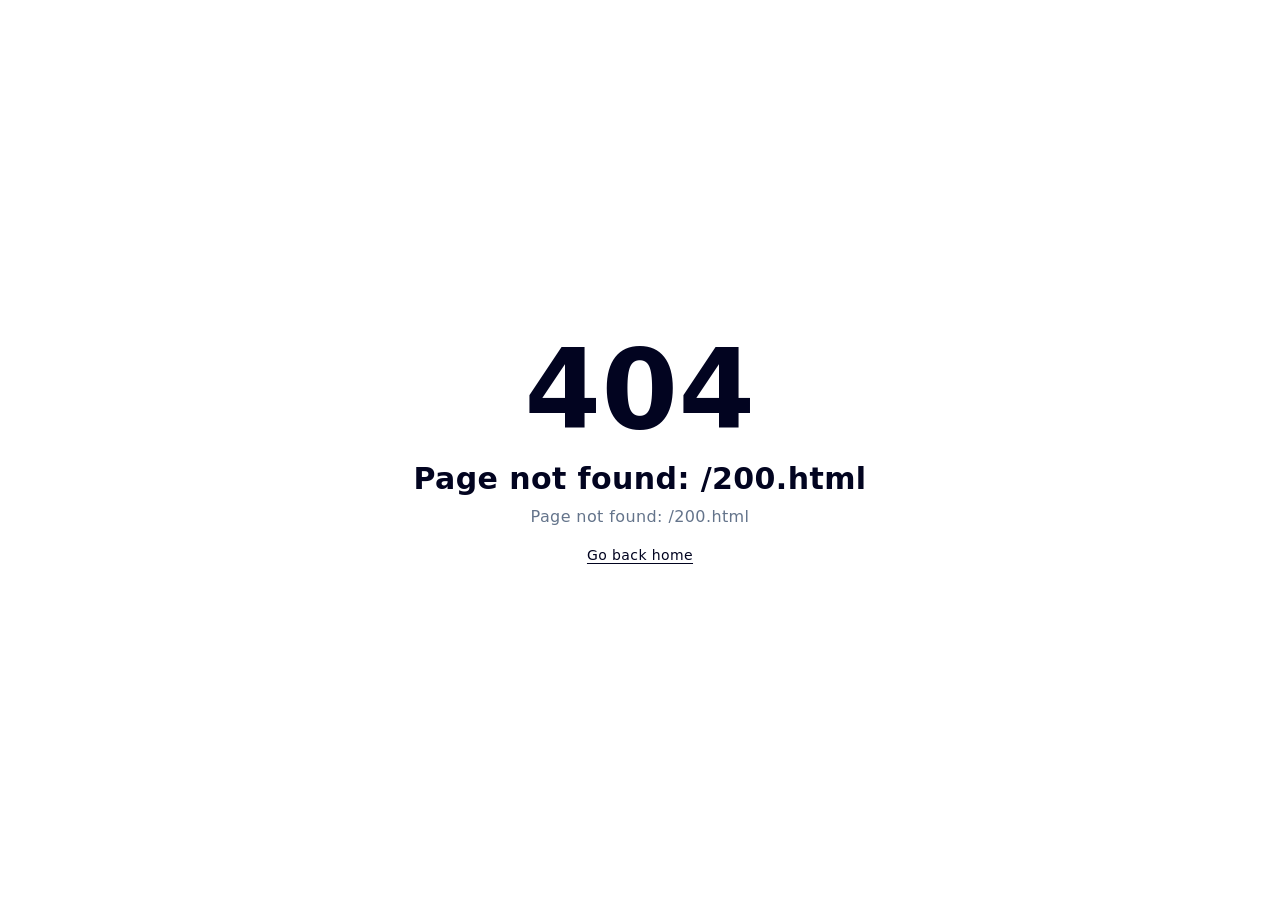
<file: 200.html>
<!DOCTYPE html><html><head><meta charset="utf-8"><meta name="viewport" content="width=device-width, initial-scale=1"><script type="importmap">{"imports":{"#entry":"/_nuxt/C6UIOGt7.js"}}</script><link rel="stylesheet" href="/_nuxt/entry.C9KX_eYh.css" crossorigin><link rel="modulepreload" as="script" crossorigin href="/_nuxt/C6UIOGt7.js"><link rel="prefetch" as="script" crossorigin href="/_nuxt/8qGQj0Cp.js"><link rel="prefetch" as="script" crossorigin href="/_nuxt/iik6CYzq.js"><link rel="prefetch" as="script" crossorigin href="/_nuxt/DXeusIyy.js"><link rel="prefetch" as="style" crossorigin href="/_nuxt/index.C1qFlIse.css"><link rel="prefetch" as="script" crossorigin href="/_nuxt/BgliyQPK.js"><link rel="prefetch" as="script" crossorigin href="/_nuxt/DwRiuSaD.js"><link rel="prefetch" as="script" crossorigin href="/_nuxt/DhtTXDk2.js"><link rel="prefetch" as="script" crossorigin href="/_nuxt/DLXzBsGZ.js"><script type="module" src="/_nuxt/C6UIOGt7.js" crossorigin></script><script>"use strict";(()=>{const t=window,e=document.documentElement,c=["dark","light"],n=getStorageValue("localStorage","nuxt-color-mode")||"system";let i=n==="system"?u():n;const r=e.getAttribute("data-color-mode-forced");r&&(i=r),l(i),t["__NUXT_COLOR_MODE__"]={preference:n,value:i,getColorScheme:u,addColorScheme:l,removeColorScheme:d};function l(o){const s=""+o+"",a="";e.classList?e.classList.add(s):e.className+=" "+s,a&&e.setAttribute("data-"+a,o)}function d(o){const s=""+o+"",a="";e.classList?e.classList.remove(s):e.className=e.className.replace(new RegExp(s,"g"),""),a&&e.removeAttribute("data-"+a)}function f(o){return t.matchMedia("(prefers-color-scheme"+o+")")}function u(){if(t.matchMedia&&f("").media!=="not all"){for(const o of c)if(f(":"+o).matches)return o}return"light"}})();function getStorageValue(t,e){switch(t){case"localStorage":return window.localStorage.getItem(e);case"sessionStorage":return window.sessionStorage.getItem(e);case"cookie":return getCookie(e);default:return null}}function getCookie(t){const c=("; "+window.document.cookie).split("; "+t+"=");if(c.length===2)return c.pop()?.split(";").shift()}</script></head><body><div id="__nuxt" class="isolate"></div><div id="teleports"></div><script type="application/json" data-nuxt-data="nuxt-app" data-ssr="false" id="__NUXT_DATA__">[{"prerenderedAt":1,"serverRendered":2},1760808843671,false]</script><script>window.__NUXT__={};window.__NUXT__.config={public:{content:{wsUrl:""},mdc:{components:{prose:true,map:{accordion:"ProseAccordion","accordion-item":"ProseAccordionItem",badge:"ProseBadge",callout:"ProseCallout",card:"ProseCard","card-group":"ProseCardGroup",caution:"ProseCaution","code-collapse":"ProseCodeCollapse","code-group":"ProseCodeGroup","code-icon":"ProseCodeIcon","code-preview":"ProseCodePreview","code-tree":"ProseCodeTree",collapsible:"ProseCollapsible",field:"ProseField","field-group":"ProseFieldGroup",icon:"ProseIcon",kbd:"ProseKbd",note:"ProseNote",steps:"ProseSteps",tabs:"ProseTabs","tabs-item":"ProseTabsItem",tip:"ProseTip",warning:"ProseWarning"}},headings:{anchorLinks:{h1:false,h2:true,h3:true,h4:true,h5:false,h6:false}}},preview:{api:"https://api.nuxt.studio",iframeMessagingAllowedOrigins:""}},app:{baseURL:"/",buildId:"aed6544d-fa3f-4f9c-bc9a-666a65eaf2d8",buildAssetsDir:"/_nuxt/",cdnURL:""}}</script></body></html>
</file>
<file: _nuxt/entry.C9KX_eYh.css>
@font-face{font-family:Public Sans;src:local("Public Sans Regular Italic"),local("Public Sans Italic"),url(../_fonts/8VR2wSMN-3U4NbWAVYXlkRV6hA0jFBXP-0RtL3X7fko-x2gYI4qfmkRdxyQQUPaBZdZdgl1TeVrquF_TxHeM4lM.woff2) format(woff2);font-display:swap;unicode-range:U+0102-0103,U+0110-0111,U+0128-0129,U+0168-0169,U+01A0-01A1,U+01AF-01B0,U+0300-0301,U+0303-0304,U+0308-0309,U+0323,U+0329,U+1EA0-1EF9,U+20AB;font-weight:400;font-style:italic}@font-face{font-family:"Public Sans Fallback: Arial";src:local("Arial");size-adjust:104.8675%;ascent-override:90.5905%;descent-override:21.4557%;line-gap-override:0%}@font-face{font-family:Public Sans;src:local("Public Sans Regular Italic"),local("Public Sans Italic"),url(../_fonts/57NSSoFy1VLVs2gqly8Ls9awBnZMFyXGrefpmqvdqmc-zJfbBtpgM4cDmcXBsqZNW79_kFnlpPd62b48glgdydA.woff2) format(woff2);font-display:swap;unicode-range:U+0100-02BA,U+02BD-02C5,U+02C7-02CC,U+02CE-02D7,U+02DD-02FF,U+0304,U+0308,U+0329,U+1D00-1DBF,U+1E00-1E9F,U+1EF2-1EFF,U+2020,U+20A0-20AB,U+20AD-20C0,U+2113,U+2C60-2C7F,U+A720-A7FF;font-weight:400;font-style:italic}@font-face{font-family:Public Sans;src:local("Public Sans Regular Italic"),local("Public Sans Italic"),url(../_fonts/Ld1FnTo3yTIwDyGfTQ5-Fws9AWsCbKfMvgxduXr7JcY-W25bL8NF1fjpLRSOgJb7RoZPHqGQNwMTM7S9tHVoxx8.woff2) format(woff2);font-display:swap;unicode-range:U+0000-00FF,U+0131,U+0152-0153,U+02BB-02BC,U+02C6,U+02DA,U+02DC,U+0304,U+0308,U+0329,U+2000-206F,U+20AC,U+2122,U+2191,U+2193,U+2212,U+2215,U+FEFF,U+FFFD;font-weight:400;font-style:italic}@font-face{font-family:Public Sans;src:local("Public Sans Medium Italic"),url(../_fonts/8VR2wSMN-3U4NbWAVYXlkRV6hA0jFBXP-0RtL3X7fko-x2gYI4qfmkRdxyQQUPaBZdZdgl1TeVrquF_TxHeM4lM.woff2) format(woff2);font-display:swap;unicode-range:U+0102-0103,U+0110-0111,U+0128-0129,U+0168-0169,U+01A0-01A1,U+01AF-01B0,U+0300-0301,U+0303-0304,U+0308-0309,U+0323,U+0329,U+1EA0-1EF9,U+20AB;font-weight:500;font-style:italic}@font-face{font-family:Public Sans;src:local("Public Sans Medium Italic"),url(../_fonts/57NSSoFy1VLVs2gqly8Ls9awBnZMFyXGrefpmqvdqmc-zJfbBtpgM4cDmcXBsqZNW79_kFnlpPd62b48glgdydA.woff2) format(woff2);font-display:swap;unicode-range:U+0100-02BA,U+02BD-02C5,U+02C7-02CC,U+02CE-02D7,U+02DD-02FF,U+0304,U+0308,U+0329,U+1D00-1DBF,U+1E00-1E9F,U+1EF2-1EFF,U+2020,U+20A0-20AB,U+20AD-20C0,U+2113,U+2C60-2C7F,U+A720-A7FF;font-weight:500;font-style:italic}@font-face{font-family:Public Sans;src:local("Public Sans Medium Italic"),url(../_fonts/Ld1FnTo3yTIwDyGfTQ5-Fws9AWsCbKfMvgxduXr7JcY-W25bL8NF1fjpLRSOgJb7RoZPHqGQNwMTM7S9tHVoxx8.woff2) format(woff2);font-display:swap;unicode-range:U+0000-00FF,U+0131,U+0152-0153,U+02BB-02BC,U+02C6,U+02DA,U+02DC,U+0304,U+0308,U+0329,U+2000-206F,U+20AC,U+2122,U+2191,U+2193,U+2212,U+2215,U+FEFF,U+FFFD;font-weight:500;font-style:italic}@font-face{font-family:Public Sans;src:local("Public Sans SemiBold Italic"),url(../_fonts/8VR2wSMN-3U4NbWAVYXlkRV6hA0jFBXP-0RtL3X7fko-x2gYI4qfmkRdxyQQUPaBZdZdgl1TeVrquF_TxHeM4lM.woff2) format(woff2);font-display:swap;unicode-range:U+0102-0103,U+0110-0111,U+0128-0129,U+0168-0169,U+01A0-01A1,U+01AF-01B0,U+0300-0301,U+0303-0304,U+0308-0309,U+0323,U+0329,U+1EA0-1EF9,U+20AB;font-weight:600;font-style:italic}@font-face{font-family:Public Sans;src:local("Public Sans SemiBold Italic"),url(../_fonts/57NSSoFy1VLVs2gqly8Ls9awBnZMFyXGrefpmqvdqmc-zJfbBtpgM4cDmcXBsqZNW79_kFnlpPd62b48glgdydA.woff2) format(woff2);font-display:swap;unicode-range:U+0100-02BA,U+02BD-02C5,U+02C7-02CC,U+02CE-02D7,U+02DD-02FF,U+0304,U+0308,U+0329,U+1D00-1DBF,U+1E00-1E9F,U+1EF2-1EFF,U+2020,U+20A0-20AB,U+20AD-20C0,U+2113,U+2C60-2C7F,U+A720-A7FF;font-weight:600;font-style:italic}@font-face{font-family:Public Sans;src:local("Public Sans SemiBold Italic"),url(../_fonts/Ld1FnTo3yTIwDyGfTQ5-Fws9AWsCbKfMvgxduXr7JcY-W25bL8NF1fjpLRSOgJb7RoZPHqGQNwMTM7S9tHVoxx8.woff2) format(woff2);font-display:swap;unicode-range:U+0000-00FF,U+0131,U+0152-0153,U+02BB-02BC,U+02C6,U+02DA,U+02DC,U+0304,U+0308,U+0329,U+2000-206F,U+20AC,U+2122,U+2191,U+2193,U+2212,U+2215,U+FEFF,U+FFFD;font-weight:600;font-style:italic}@font-face{font-family:Public Sans;src:local("Public Sans Bold Italic"),url(../_fonts/8VR2wSMN-3U4NbWAVYXlkRV6hA0jFBXP-0RtL3X7fko-x2gYI4qfmkRdxyQQUPaBZdZdgl1TeVrquF_TxHeM4lM.woff2) format(woff2);font-display:swap;unicode-range:U+0102-0103,U+0110-0111,U+0128-0129,U+0168-0169,U+01A0-01A1,U+01AF-01B0,U+0300-0301,U+0303-0304,U+0308-0309,U+0323,U+0329,U+1EA0-1EF9,U+20AB;font-weight:700;font-style:italic}@font-face{font-family:Public Sans;src:local("Public Sans Bold Italic"),url(../_fonts/57NSSoFy1VLVs2gqly8Ls9awBnZMFyXGrefpmqvdqmc-zJfbBtpgM4cDmcXBsqZNW79_kFnlpPd62b48glgdydA.woff2) format(woff2);font-display:swap;unicode-range:U+0100-02BA,U+02BD-02C5,U+02C7-02CC,U+02CE-02D7,U+02DD-02FF,U+0304,U+0308,U+0329,U+1D00-1DBF,U+1E00-1E9F,U+1EF2-1EFF,U+2020,U+20A0-20AB,U+20AD-20C0,U+2113,U+2C60-2C7F,U+A720-A7FF;font-weight:700;font-style:italic}@font-face{font-family:Public Sans;src:local("Public Sans Bold Italic"),url(../_fonts/Ld1FnTo3yTIwDyGfTQ5-Fws9AWsCbKfMvgxduXr7JcY-W25bL8NF1fjpLRSOgJb7RoZPHqGQNwMTM7S9tHVoxx8.woff2) format(woff2);font-display:swap;unicode-range:U+0000-00FF,U+0131,U+0152-0153,U+02BB-02BC,U+02C6,U+02DA,U+02DC,U+0304,U+0308,U+0329,U+2000-206F,U+20AC,U+2122,U+2191,U+2193,U+2212,U+2215,U+FEFF,U+FFFD;font-weight:700;font-style:italic}@font-face{font-family:Public Sans;src:local("Public Sans Regular"),local("Public Sans"),url(../_fonts/NdzqRASp2bovDUhQT1IRE_EMqKJ2KYQdTCfFcBvL8yw-KhwZiS86o3fErOe5GGMExHUemmI_dBfaEFxjISZrBd0.woff2) format(woff2);font-display:swap;unicode-range:U+0102-0103,U+0110-0111,U+0128-0129,U+0168-0169,U+01A0-01A1,U+01AF-01B0,U+0300-0301,U+0303-0304,U+0308-0309,U+0323,U+0329,U+1EA0-1EF9,U+20AB;font-weight:400;font-style:normal}@font-face{font-family:Public Sans;src:local("Public Sans Regular"),local("Public Sans"),url(../_fonts/iTkrULNFJJkTvihIg1Vqi5IODRH_9btXCioVF5l98I8-AndUyau2HR2felA_ra8V2mutQgschhasE5FD1dXGJX8.woff2) format(woff2);font-display:swap;unicode-range:U+0100-02BA,U+02BD-02C5,U+02C7-02CC,U+02CE-02D7,U+02DD-02FF,U+0304,U+0308,U+0329,U+1D00-1DBF,U+1E00-1E9F,U+1EF2-1EFF,U+2020,U+20A0-20AB,U+20AD-20C0,U+2113,U+2C60-2C7F,U+A720-A7FF;font-weight:400;font-style:normal}@font-face{font-family:Public Sans;src:local("Public Sans Regular"),local("Public Sans"),url(../_fonts/GsKUclqeNLJ96g5AU593ug6yanivOiwjW_7zESNPChw-jHA4tBeM1bjF7LATGUpfBuSTyomIFrWBTzjF7txVYfg.woff2) format(woff2);font-display:swap;unicode-range:U+0000-00FF,U+0131,U+0152-0153,U+02BB-02BC,U+02C6,U+02DA,U+02DC,U+0304,U+0308,U+0329,U+2000-206F,U+20AC,U+2122,U+2191,U+2193,U+2212,U+2215,U+FEFF,U+FFFD;font-weight:400;font-style:normal}@font-face{font-family:Public Sans;src:local("Public Sans Medium"),url(../_fonts/NdzqRASp2bovDUhQT1IRE_EMqKJ2KYQdTCfFcBvL8yw-KhwZiS86o3fErOe5GGMExHUemmI_dBfaEFxjISZrBd0.woff2) format(woff2);font-display:swap;unicode-range:U+0102-0103,U+0110-0111,U+0128-0129,U+0168-0169,U+01A0-01A1,U+01AF-01B0,U+0300-0301,U+0303-0304,U+0308-0309,U+0323,U+0329,U+1EA0-1EF9,U+20AB;font-weight:500;font-style:normal}@font-face{font-family:Public Sans;src:local("Public Sans Medium"),url(../_fonts/iTkrULNFJJkTvihIg1Vqi5IODRH_9btXCioVF5l98I8-AndUyau2HR2felA_ra8V2mutQgschhasE5FD1dXGJX8.woff2) format(woff2);font-display:swap;unicode-range:U+0100-02BA,U+02BD-02C5,U+02C7-02CC,U+02CE-02D7,U+02DD-02FF,U+0304,U+0308,U+0329,U+1D00-1DBF,U+1E00-1E9F,U+1EF2-1EFF,U+2020,U+20A0-20AB,U+20AD-20C0,U+2113,U+2C60-2C7F,U+A720-A7FF;font-weight:500;font-style:normal}@font-face{font-family:Public Sans;src:local("Public Sans Medium"),url(../_fonts/GsKUclqeNLJ96g5AU593ug6yanivOiwjW_7zESNPChw-jHA4tBeM1bjF7LATGUpfBuSTyomIFrWBTzjF7txVYfg.woff2) format(woff2);font-display:swap;unicode-range:U+0000-00FF,U+0131,U+0152-0153,U+02BB-02BC,U+02C6,U+02DA,U+02DC,U+0304,U+0308,U+0329,U+2000-206F,U+20AC,U+2122,U+2191,U+2193,U+2212,U+2215,U+FEFF,U+FFFD;font-weight:500;font-style:normal}@font-face{font-family:Public Sans;src:local("Public Sans SemiBold"),url(../_fonts/NdzqRASp2bovDUhQT1IRE_EMqKJ2KYQdTCfFcBvL8yw-KhwZiS86o3fErOe5GGMExHUemmI_dBfaEFxjISZrBd0.woff2) format(woff2);font-display:swap;unicode-range:U+0102-0103,U+0110-0111,U+0128-0129,U+0168-0169,U+01A0-01A1,U+01AF-01B0,U+0300-0301,U+0303-0304,U+0308-0309,U+0323,U+0329,U+1EA0-1EF9,U+20AB;font-weight:600;font-style:normal}@font-face{font-family:Public Sans;src:local("Public Sans SemiBold"),url(../_fonts/iTkrULNFJJkTvihIg1Vqi5IODRH_9btXCioVF5l98I8-AndUyau2HR2felA_ra8V2mutQgschhasE5FD1dXGJX8.woff2) format(woff2);font-display:swap;unicode-range:U+0100-02BA,U+02BD-02C5,U+02C7-02CC,U+02CE-02D7,U+02DD-02FF,U+0304,U+0308,U+0329,U+1D00-1DBF,U+1E00-1E9F,U+1EF2-1EFF,U+2020,U+20A0-20AB,U+20AD-20C0,U+2113,U+2C60-2C7F,U+A720-A7FF;font-weight:600;font-style:normal}@font-face{font-family:Public Sans;src:local("Public Sans SemiBold"),url(../_fonts/GsKUclqeNLJ96g5AU593ug6yanivOiwjW_7zESNPChw-jHA4tBeM1bjF7LATGUpfBuSTyomIFrWBTzjF7txVYfg.woff2) format(woff2);font-display:swap;unicode-range:U+0000-00FF,U+0131,U+0152-0153,U+02BB-02BC,U+02C6,U+02DA,U+02DC,U+0304,U+0308,U+0329,U+2000-206F,U+20AC,U+2122,U+2191,U+2193,U+2212,U+2215,U+FEFF,U+FFFD;font-weight:600;font-style:normal}@font-face{font-family:Public Sans;src:local("Public Sans Bold"),url(../_fonts/NdzqRASp2bovDUhQT1IRE_EMqKJ2KYQdTCfFcBvL8yw-KhwZiS86o3fErOe5GGMExHUemmI_dBfaEFxjISZrBd0.woff2) format(woff2);font-display:swap;unicode-range:U+0102-0103,U+0110-0111,U+0128-0129,U+0168-0169,U+01A0-01A1,U+01AF-01B0,U+0300-0301,U+0303-0304,U+0308-0309,U+0323,U+0329,U+1EA0-1EF9,U+20AB;font-weight:700;font-style:normal}@font-face{font-family:Public Sans;src:local("Public Sans Bold"),url(../_fonts/iTkrULNFJJkTvihIg1Vqi5IODRH_9btXCioVF5l98I8-AndUyau2HR2felA_ra8V2mutQgschhasE5FD1dXGJX8.woff2) format(woff2);font-display:swap;unicode-range:U+0100-02BA,U+02BD-02C5,U+02C7-02CC,U+02CE-02D7,U+02DD-02FF,U+0304,U+0308,U+0329,U+1D00-1DBF,U+1E00-1E9F,U+1EF2-1EFF,U+2020,U+20A0-20AB,U+20AD-20C0,U+2113,U+2C60-2C7F,U+A720-A7FF;font-weight:700;font-style:normal}@font-face{font-family:Public Sans;src:local("Public Sans Bold"),url(../_fonts/GsKUclqeNLJ96g5AU593ug6yanivOiwjW_7zESNPChw-jHA4tBeM1bjF7LATGUpfBuSTyomIFrWBTzjF7txVYfg.woff2) format(woff2);font-display:swap;unicode-range:U+0000-00FF,U+0131,U+0152-0153,U+02BB-02BC,U+02C6,U+02DA,U+02DC,U+0304,U+0308,U+0329,U+2000-206F,U+20AC,U+2122,U+2191,U+2193,U+2212,U+2215,U+FEFF,U+FFFD;font-weight:700;font-style:normal}@font-face{font-family:Public Sans;src:local("Public Sans Regular Italic"),local("Public Sans Italic"),url(../_fonts/5IArdN4L5jOjmIgNWjXwBf8z7LwCc01XijCBmkK5aGg-6kb8ni_zbZMqox8cJ3rI8D4cEUatD7x69ju4LQwTVGE.woff) format(woff);font-display:swap;font-weight:400;font-style:italic}@font-face{font-family:Public Sans;src:local("Public Sans Medium Italic"),url(../_fonts/VcMivr0bexw4wuCgM3KfT7ufOn0MBVSf4fAOnaSKcMQ-SLbFFJ_iQvFrqYG4jf5ilkNEzjOAuxGy8d5RyE8Ki_E.woff) format(woff);font-display:swap;font-weight:500;font-style:italic}@font-face{font-family:Public Sans;src:local("Public Sans SemiBold Italic"),url(../_fonts/RQuM9oqyBZLVckg_2j5DZNYP0zZ0UdWH9opo6dHz0Wk-haye7yx_Q3YTQhJD0LV_eVOreDcKcsMFWccs7rBzioo.woff) format(woff);font-display:swap;font-weight:600;font-style:italic}@font-face{font-family:Public Sans;src:local("Public Sans Bold Italic"),url(../_fonts/tlKtuelNQfWcU80gS10yE7hN_jWKDQWZ-qirYMB2HTU-EDiAwphzuM2FnVuc7iinKOpGAFzOrMj8tN8brqK3R2Q.woff) format(woff);font-display:swap;font-weight:700;font-style:italic}@font-face{font-family:Public Sans;src:local("Public Sans Regular"),local("Public Sans"),url(../_fonts/sBwYw97nBwL-OG9iwx4YflkEdv2ZnhNhTTg0UmbyXds-YxQuDyjvIiqGSRhoi0VPAw7G2STpWTA45MGjbwhMoNY.woff) format(woff);font-display:swap;font-weight:400;font-style:normal}@font-face{font-family:Public Sans;src:local("Public Sans Medium"),url(../_fonts/opbEuhz7QJaU60tjeKh5bPMoIYCRWmeCOfvEnbPyAAs-RROdmOMntaxIcSQ4ERsTlG2y9fdTo0dlzFBCiuZvtpc.woff) format(woff);font-display:swap;font-weight:500;font-style:normal}@font-face{font-family:Public Sans;src:local("Public Sans SemiBold"),url(../_fonts/WKdez1KObFVfdr7oOpoKChRTZVr81IQ5Yh5Tx_wTTgU-j9hItBk_D_W74iXK-7x_Cx-qiXsuP6QntC4w9VPfzHs.woff) format(woff);font-display:swap;font-weight:600;font-style:normal}@font-face{font-family:Public Sans;src:local("Public Sans Bold"),url(../_fonts/e90plyNTcceYpTLq3bZUaIlfflt4DWwTWUHgjPCDhf8-4UAKGtDOI9GSqxEitzh6om_Thtiy7djizHioWIs1qZg.woff) format(woff);font-display:swap;font-weight:700;font-style:normal}/*! tailwindcss v4.1.14 | MIT License | https://tailwindcss.com */@layer properties{@supports ((-webkit-hyphens:none) and (not (margin-trim:inline))) or ((-moz-orient:inline) and (not (color:rgb(from red r g b)))){*,::backdrop,:after,:before{--tw-border-spacing-x:0;--tw-border-spacing-y:0;--tw-translate-x:0;--tw-translate-y:0;--tw-translate-z:0;--tw-scale-x:1;--tw-scale-y:1;--tw-scale-z:1;--tw-rotate-x:initial;--tw-rotate-y:initial;--tw-rotate-z:initial;--tw-skew-x:initial;--tw-skew-y:initial;--tw-space-y-reverse:0;--tw-space-x-reverse:0;--tw-divide-y-reverse:0;--tw-border-style:solid;--tw-gradient-position:initial;--tw-gradient-from:#0000;--tw-gradient-via:#0000;--tw-gradient-to:#0000;--tw-gradient-stops:initial;--tw-gradient-via-stops:initial;--tw-gradient-from-position:0%;--tw-gradient-via-position:50%;--tw-gradient-to-position:100%;--tw-leading:initial;--tw-font-weight:initial;--tw-tracking:initial;--tw-shadow:0 0 #0000;--tw-shadow-color:initial;--tw-shadow-alpha:100%;--tw-inset-shadow:0 0 #0000;--tw-inset-shadow-color:initial;--tw-inset-shadow-alpha:100%;--tw-ring-color:initial;--tw-ring-shadow:0 0 #0000;--tw-inset-ring-color:initial;--tw-inset-ring-shadow:0 0 #0000;--tw-ring-inset:initial;--tw-ring-offset-width:0px;--tw-ring-offset-color:#fff;--tw-ring-offset-shadow:0 0 #0000;--tw-outline-style:solid;--tw-blur:initial;--tw-brightness:initial;--tw-contrast:initial;--tw-grayscale:initial;--tw-hue-rotate:initial;--tw-invert:initial;--tw-opacity:initial;--tw-saturate:initial;--tw-sepia:initial;--tw-drop-shadow:initial;--tw-drop-shadow-color:initial;--tw-drop-shadow-alpha:100%;--tw-drop-shadow-size:initial;--tw-backdrop-blur:initial;--tw-backdrop-brightness:initial;--tw-backdrop-contrast:initial;--tw-backdrop-grayscale:initial;--tw-backdrop-hue-rotate:initial;--tw-backdrop-invert:initial;--tw-backdrop-opacity:initial;--tw-backdrop-saturate:initial;--tw-backdrop-sepia:initial;--tw-duration:initial;--tw-ease:initial;--tw-content:"";--tw-divide-x-reverse:0;--tw-ordinal:initial;--tw-slashed-zero:initial;--tw-numeric-figure:initial;--tw-numeric-spacing:initial;--tw-numeric-fraction:initial}}}@layer theme{:host,:root{--font-sans:"Public Sans",sans-serif;--font-mono:ui-monospace,SFMono-Regular,Menlo,Monaco,Consolas,"Liberation Mono","Courier New",monospace;--color-white:#fff;--spacing:.25rem;--container-xs:20rem;--container-md:28rem;--container-lg:32rem;--container-2xl:42rem;--container-3xl:48rem;--container-7xl:80rem;--text-xs:.75rem;--text-xs--line-height:1.33333;--text-sm:.875rem;--text-sm--line-height:1.42857;--text-base:1rem;--text-base--line-height:1.5;--text-lg:1.125rem;--text-lg--line-height:1.55556;--text-xl:1.25rem;--text-xl--line-height:1.4;--text-2xl:1.5rem;--text-2xl--line-height:1.33333;--text-3xl:1.875rem;--text-3xl--line-height:1.2;--text-4xl:2.25rem;--text-4xl--line-height:1.11111;--text-5xl:3rem;--text-5xl--line-height:1;--text-7xl:4.5rem;--text-7xl--line-height:1;--font-weight-normal:400;--font-weight-medium:500;--font-weight-semibold:600;--font-weight-bold:700;--tracking-tight:-.025em;--ease-out:cubic-bezier(0,0,.2,1);--animate-spin:spin 1s linear infinite;--animate-pulse:pulse 2s cubic-bezier(.4,0,.6,1)infinite;--blur-sm:8px;--default-transition-duration:.15s;--default-transition-timing-function:cubic-bezier(.4,0,.2,1);--default-font-family:var(--font-sans);--default-mono-font-family:var(--font-mono);--color-old-neutral-50:oklch(98.5% 0 0);--color-old-neutral-100:oklch(97% 0 0);--color-old-neutral-200:oklch(92.2% 0 0);--color-old-neutral-300:oklch(87% 0 0);--color-old-neutral-400:oklch(70.8% 0 0);--color-old-neutral-500:oklch(55.6% 0 0);--color-old-neutral-600:oklch(43.9% 0 0);--color-old-neutral-700:oklch(37.1% 0 0);--color-old-neutral-800:oklch(26.9% 0 0);--color-old-neutral-900:oklch(20.5% 0 0);--color-old-neutral-950:oklch(14.5% 0 0)}}@layer base{*,::backdrop,:after,:before{border:0 solid;box-sizing:border-box;margin:0;padding:0}::file-selector-button{border:0 solid;box-sizing:border-box;margin:0;padding:0}:host,html{-webkit-text-size-adjust:100%;font-family:var(--default-font-family,ui-sans-serif,system-ui,sans-serif,"Apple Color Emoji","Segoe UI Emoji","Segoe UI Symbol","Noto Color Emoji");font-feature-settings:var(--default-font-feature-settings,normal);font-variation-settings:var(--default-font-variation-settings,normal);line-height:1.5;-moz-tab-size:4;-o-tab-size:4;tab-size:4;-webkit-tap-highlight-color:transparent}hr{border-top-width:1px;color:inherit;height:0}abbr:where([title]){-webkit-text-decoration:underline dotted;text-decoration:underline dotted}h1,h2,h3,h4,h5,h6{font-size:inherit;font-weight:inherit}a{color:inherit;-webkit-text-decoration:inherit;text-decoration:inherit}b,strong{font-weight:bolder}code,kbd,pre,samp{font-family:var(--default-mono-font-family,ui-monospace,SFMono-Regular,Menlo,Monaco,Consolas,"Liberation Mono","Courier New",monospace);font-feature-settings:var(--default-mono-font-feature-settings,normal);font-size:1em;font-variation-settings:var(--default-mono-font-variation-settings,normal)}small{font-size:80%}sub,sup{font-size:75%;line-height:0;position:relative;vertical-align:baseline}sub{bottom:-.25em}sup{top:-.5em}table{border-collapse:collapse;border-color:inherit;text-indent:0}:-moz-focusring{outline:auto}progress{vertical-align:baseline}summary{display:list-item}menu,ol,ul{list-style:none}audio,canvas,embed,iframe,img,object,svg,video{display:block;vertical-align:middle}img,video{height:auto;max-width:100%}button,input,optgroup,select,textarea{background-color:#0000;border-radius:0;color:inherit;font:inherit;font-feature-settings:inherit;font-variation-settings:inherit;letter-spacing:inherit;opacity:1}::file-selector-button{background-color:#0000;border-radius:0;color:inherit;font:inherit;font-feature-settings:inherit;font-variation-settings:inherit;letter-spacing:inherit;opacity:1}:where(select:is([multiple],[size])) optgroup{font-weight:bolder}:where(select:is([multiple],[size])) optgroup option{padding-inline-start:20px}::file-selector-button{margin-inline-end:4px}::-moz-placeholder{opacity:1}::placeholder{opacity:1}@supports (not (-webkit-appearance:-apple-pay-button)) or (contain-intrinsic-size:1px){::-moz-placeholder{color:currentColor}::placeholder{color:currentColor}@supports (color:color-mix(in lab,red,red)){::-moz-placeholder{color:color-mix(in oklab,currentcolor 50%,transparent)}::placeholder{color:color-mix(in oklab,currentcolor 50%,transparent)}}}textarea{resize:vertical}::-webkit-search-decoration{-webkit-appearance:none}::-webkit-date-and-time-value{min-height:1lh;text-align:inherit}::-webkit-datetime-edit{display:inline-flex}::-webkit-datetime-edit-fields-wrapper{padding:0}::-webkit-datetime-edit,::-webkit-datetime-edit-year-field{padding-block:0}::-webkit-datetime-edit-day-field,::-webkit-datetime-edit-month-field{padding-block:0}::-webkit-datetime-edit-hour-field,::-webkit-datetime-edit-minute-field{padding-block:0}::-webkit-datetime-edit-millisecond-field,::-webkit-datetime-edit-second-field{padding-block:0}::-webkit-datetime-edit-meridiem-field{padding-block:0}::-webkit-calendar-picker-indicator{line-height:1}:-moz-ui-invalid{box-shadow:none}button,input:where([type=button],[type=reset],[type=submit]){-webkit-appearance:button;-moz-appearance:button;appearance:button}::file-selector-button{-webkit-appearance:button;-moz-appearance:button;appearance:button}::-webkit-inner-spin-button,::-webkit-outer-spin-button{height:auto}[hidden]:where(:not([hidden=until-found])){display:none!important}body{background-color:var(--ui-bg);color:var(--ui-text);-webkit-font-smoothing:antialiased;-moz-osx-font-smoothing:grayscale;color-scheme:light}body:where(.dark,.dark *){color-scheme:dark}:root{--ui-header-height:calc(var(--spacing)*16)}.light,:root{--ui-text-dimmed:var(--ui-color-neutral-400);--ui-text-muted:var(--ui-color-neutral-500);--ui-text-toned:var(--ui-color-neutral-600);--ui-text:var(--ui-color-neutral-700);--ui-text-highlighted:var(--ui-color-neutral-900);--ui-text-inverted:var(--color-white);--ui-bg:var(--color-white);--ui-bg-muted:var(--ui-color-neutral-50);--ui-bg-elevated:var(--ui-color-neutral-100);--ui-bg-accented:var(--ui-color-neutral-200);--ui-bg-inverted:var(--ui-color-neutral-900);--ui-border:var(--ui-color-neutral-200);--ui-border-muted:var(--ui-color-neutral-200);--ui-border-accented:var(--ui-color-neutral-300);--ui-border-inverted:var(--ui-color-neutral-900);--ui-radius:.25rem;--ui-container:var(--container-7xl)}.dark{--ui-text-dimmed:var(--ui-color-neutral-500);--ui-text-muted:var(--ui-color-neutral-400);--ui-text-toned:var(--ui-color-neutral-300);--ui-text:var(--ui-color-neutral-200);--ui-text-highlighted:var(--color-white);--ui-text-inverted:var(--ui-color-neutral-900);--ui-bg:var(--ui-color-neutral-900);--ui-bg-muted:var(--ui-color-neutral-800);--ui-bg-elevated:var(--ui-color-neutral-800);--ui-bg-accented:var(--ui-color-neutral-700);--ui-bg-inverted:var(--color-white);--ui-border:var(--ui-color-neutral-800);--ui-border-muted:var(--ui-color-neutral-700);--ui-border-accented:var(--ui-color-neutral-700);--ui-border-inverted:var(--color-white)}}@layer components;@layer utilities{.\@container{container-type:inline-size}.pointer-events-auto{pointer-events:auto}.pointer-events-none{pointer-events:none}.collapse{visibility:collapse}.sr-only{border-width:0;clip-path:inset(50%);height:1px;margin:-1px;overflow:hidden;padding:0;white-space:nowrap;width:1px}.absolute,.sr-only{position:absolute}.fixed{position:fixed}.relative{position:relative}.sticky{position:sticky}.inset-0{inset:calc(var(--spacing)*0)}.inset-x-0{inset-inline:calc(var(--spacing)*0)}.inset-x-1{inset-inline:calc(var(--spacing)*1)}.inset-x-4{inset-inline:calc(var(--spacing)*4)}.inset-x-5{inset-inline:calc(var(--spacing)*5)}.inset-x-px{inset-inline:1px}.inset-y-0{inset-block:calc(var(--spacing)*0)}.inset-y-1{inset-block:calc(var(--spacing)*1)}.inset-y-1\.5{inset-block:calc(var(--spacing)*1.5)}.inset-y-2{inset-block:calc(var(--spacing)*2)}.inset-y-3{inset-block:calc(var(--spacing)*3)}.inset-y-4{inset-block:calc(var(--spacing)*4)}.-start-px{inset-inline-start:-1px}.start-0{inset-inline-start:calc(var(--spacing)*0)}.start-4{inset-inline-start:calc(var(--spacing)*4)}.start-32{inset-inline-start:calc(var(--spacing)*32)}.start-\[calc\(50\%\+16px\)\]{inset-inline-start:calc(50% + 16px)}.start-\[calc\(50\%\+20px\)\]{inset-inline-start:calc(50% + 20px)}.start-\[calc\(50\%\+28px\)\]{inset-inline-start:calc(50% + 28px)}.start-\[calc\(50\%\+32px\)\]{inset-inline-start:calc(50% + 32px)}.start-\[calc\(50\%\+36px\)\]{inset-inline-start:calc(50% + 36px)}.start-\[calc\(50\%-1px\)\]{inset-inline-start:calc(50% - 1px)}.-end-1\.5{inset-inline-end:calc(var(--spacing)*-1.5)}.end-0{inset-inline-end:calc(var(--spacing)*0)}.end-4{inset-inline-end:calc(var(--spacing)*4)}.end-\[calc\(-50\%\+16px\)\]{inset-inline-end:calc(16px - 50%)}.end-\[calc\(-50\%\+20px\)\]{inset-inline-end:calc(20px - 50%)}.end-\[calc\(-50\%\+28px\)\]{inset-inline-end:calc(28px - 50%)}.end-\[calc\(-50\%\+32px\)\]{inset-inline-end:calc(32px - 50%)}.end-\[calc\(-50\%\+36px\)\]{inset-inline-end:calc(36px - 50%)}.-top-1\.5{top:calc(var(--spacing)*-1.5)}.-top-8{top:calc(var(--spacing)*-8)}.-top-10{top:calc(var(--spacing)*-10)}.-top-px{top:-1px}.top-\(--ui-header-height\){top:var(--ui-header-height)}.top-0{top:calc(var(--spacing)*0)}.top-0\.5{top:calc(var(--spacing)*.5)}.top-1{top:calc(var(--spacing)*1)}.top-1\/2{top:50%}.top-2{top:calc(var(--spacing)*2)}.top-4{top:calc(var(--spacing)*4)}.top-10{top:calc(var(--spacing)*10)}.top-\[11px\]{top:11px}.top-\[30px\]{top:30px}.top-\[38px\]{top:38px}.top-\[46px\]{top:46px}.top-\[50\%\]{top:50%}.top-\[54px\]{top:54px}.top-\[62px\]{top:62px}.top-\[86\%\]{top:86%}.top-\[calc\(50\%-2px\)\]{top:calc(50% - 2px)}.top-full{top:100%}.-right-10{right:calc(var(--spacing)*-10)}.right-0{right:calc(var(--spacing)*0)}.right-1\/2{right:50%}.right-2{right:calc(var(--spacing)*2)}.right-4{right:calc(var(--spacing)*4)}.right-\[11px\]{right:11px}.-bottom-7{bottom:calc(var(--spacing)*-7)}.-bottom-10{bottom:calc(var(--spacing)*-10)}.-bottom-\[10px\]{bottom:-10px}.-bottom-px{bottom:-1px}.bottom-0{bottom:calc(var(--spacing)*0)}.bottom-4{bottom:calc(var(--spacing)*4)}.bottom-px{bottom:1px}.-left-10{left:calc(var(--spacing)*-10)}.left-\(--reka-navigation-menu-viewport-left\){left:var(--reka-navigation-menu-viewport-left)}.left-0{left:calc(var(--spacing)*0)}.left-1\/2{left:50%}.left-4{left:calc(var(--spacing)*4)}.left-6\.5{left:calc(var(--spacing)*6.5)}.left-10{left:calc(var(--spacing)*10)}.left-11{left:calc(var(--spacing)*11)}.isolate{isolation:isolate}.z-\(--index\){z-index:var(--index)}.z-10{z-index:10}.z-50{z-index:50}.z-\[-1\]{z-index:-1}.z-\[1\]{z-index:1}.z-\[2\]{z-index:2}.z-\[100\]{z-index:100}.order-first{order:-9999}.order-last{order:9999}.col-start-1{grid-column-start:1}.row-start-1{grid-row-start:1}.container{width:100%}@media (min-width:40rem){.container{max-width:40rem}}@media (min-width:48rem){.container{max-width:48rem}}@media (min-width:64rem){.container{max-width:64rem}}@media (min-width:80rem){.container{max-width:80rem}}@media (min-width:96rem){.container{max-width:96rem}}.m-0\.5{margin:calc(var(--spacing)*.5)}.-mx-1{margin-inline:calc(var(--spacing)*-1)}.-mx-2\.5{margin-inline:calc(var(--spacing)*-2.5)}.-mx-4{margin-inline:calc(var(--spacing)*-4)}.mx-0{margin-inline:calc(var(--spacing)*0)}.mx-3{margin-inline:calc(var(--spacing)*3)}.mx-auto{margin-inline:auto}.my-1{margin-block:calc(var(--spacing)*1)}.my-1\.5{margin-block:calc(var(--spacing)*1.5)}.my-2{margin-block:calc(var(--spacing)*2)}.my-5{margin-block:calc(var(--spacing)*5)}.my-12{margin-block:calc(var(--spacing)*12)}.-ms-1\.5{margin-inline-start:calc(var(--spacing)*-1.5)}.-ms-4{margin-inline-start:calc(var(--spacing)*-4)}.-ms-8{margin-inline-start:calc(var(--spacing)*-8)}.-ms-\[8\.5px\]{margin-inline-start:-8.5px}.-ms-px{margin-inline-start:-1px}.ms-2{margin-inline-start:calc(var(--spacing)*2)}.ms-2\.5{margin-inline-start:calc(var(--spacing)*2.5)}.ms-3{margin-inline-start:calc(var(--spacing)*3)}.ms-4{margin-inline-start:calc(var(--spacing)*4)}.ms-4\.5{margin-inline-start:calc(var(--spacing)*4.5)}.ms-5{margin-inline-start:calc(var(--spacing)*5)}.ms-auto{margin-inline-start:auto}.-me-0\.5{margin-inline-end:calc(var(--spacing)*-.5)}.-me-1{margin-inline-end:calc(var(--spacing)*-1)}.-me-1\.5{margin-inline-end:calc(var(--spacing)*-1.5)}.-me-2{margin-inline-end:calc(var(--spacing)*-2)}.me-1\.5{margin-inline-end:calc(var(--spacing)*1.5)}.me-2{margin-inline-end:calc(var(--spacing)*2)}.-mt-0\.5{margin-top:calc(var(--spacing)*-.5)}.-mt-1\.5{margin-top:calc(var(--spacing)*-1.5)}.-mt-4{margin-top:calc(var(--spacing)*-4)}.-mt-8{margin-top:calc(var(--spacing)*-8)}.mt-0\.5{margin-top:calc(var(--spacing)*.5)}.mt-1{margin-top:calc(var(--spacing)*1)}.mt-1\.5{margin-top:calc(var(--spacing)*1.5)}.mt-2{margin-top:calc(var(--spacing)*2)}.mt-2\.5{margin-top:calc(var(--spacing)*2.5)}.mt-3{margin-top:calc(var(--spacing)*3)}.mt-3\.5{margin-top:calc(var(--spacing)*3.5)}.mt-4{margin-top:calc(var(--spacing)*4)}.mt-5{margin-top:calc(var(--spacing)*5)}.mt-6{margin-top:calc(var(--spacing)*6)}.mt-8{margin-top:calc(var(--spacing)*8)}.mt-10{margin-top:calc(var(--spacing)*10)}.mt-12{margin-top:calc(var(--spacing)*12)}.mt-16{margin-top:calc(var(--spacing)*16)}.mt-24{margin-top:calc(var(--spacing)*24)}.mt-auto{margin-top:auto}.\!mr-4{margin-right:calc(var(--spacing)*4)!important}.-mb-\[6px\]{margin-bottom:-6px}.-mb-px{margin-bottom:-1px}.mb-1{margin-bottom:calc(var(--spacing)*1)}.mb-2{margin-bottom:calc(var(--spacing)*2)}.mb-2\.5{margin-bottom:calc(var(--spacing)*2.5)}.mb-3{margin-bottom:calc(var(--spacing)*3)}.mb-4{margin-bottom:calc(var(--spacing)*4)}.mb-6{margin-bottom:calc(var(--spacing)*6)}.mb-8{margin-bottom:calc(var(--spacing)*8)}.mb-10{margin-bottom:calc(var(--spacing)*10)}.mb-24{margin-bottom:calc(var(--spacing)*24)}.mb-32{margin-bottom:calc(var(--spacing)*32)}.mb-auto{margin-bottom:auto}.\!ml-4{margin-left:calc(var(--spacing)*4)!important}.line-clamp-2{-webkit-line-clamp:2;-webkit-box-orient:vertical;display:-webkit-box;overflow:hidden}.block{display:block}.flex{display:flex}.grid{display:grid}.hidden{display:none}.inline-block{display:inline-block}.inline-flex{display:inline-flex}.table{display:table}.aspect-\[16\/9\]{aspect-ratio:16/9}.aspect-square{aspect-ratio:1}.size-2{height:calc(var(--spacing)*2);width:calc(var(--spacing)*2)}.size-2\.5{height:calc(var(--spacing)*2.5);width:calc(var(--spacing)*2.5)}.size-3{height:calc(var(--spacing)*3);width:calc(var(--spacing)*3)}.size-3\.5{height:calc(var(--spacing)*3.5);width:calc(var(--spacing)*3.5)}.size-4{height:calc(var(--spacing)*4);width:calc(var(--spacing)*4)}.size-4\.5{height:calc(var(--spacing)*4.5);width:calc(var(--spacing)*4.5)}.size-5{height:calc(var(--spacing)*5);width:calc(var(--spacing)*5)}.size-6{height:calc(var(--spacing)*6);width:calc(var(--spacing)*6)}.size-7{height:calc(var(--spacing)*7);width:calc(var(--spacing)*7)}.size-8{height:calc(var(--spacing)*8);width:calc(var(--spacing)*8)}.size-9{height:calc(var(--spacing)*9);width:calc(var(--spacing)*9)}.size-10{height:calc(var(--spacing)*10);width:calc(var(--spacing)*10)}.size-10\/12{height:83.3333%;width:83.3333%}.size-11{height:calc(var(--spacing)*11);width:calc(var(--spacing)*11)}.size-12{height:calc(var(--spacing)*12);width:calc(var(--spacing)*12)}.size-14{height:calc(var(--spacing)*14);width:calc(var(--spacing)*14)}.size-\[300px\]{height:300px;width:300px}.size-full{height:100%;width:100%}.\!h-1\.5{height:calc(var(--spacing)*1.5)!important}.\!h-12{height:calc(var(--spacing)*12)!important}.h-\(--indicator-size\){height:var(--indicator-size)}.h-\(--reka-navigation-menu-viewport-height\){height:var(--reka-navigation-menu-viewport-height)}.h-\(--reka-tabs-indicator-size\){height:var(--reka-tabs-indicator-size)}.h-\(--ui-header-height\){height:var(--ui-header-height)}.h-0\.5{height:calc(var(--spacing)*.5)}.h-1{height:calc(var(--spacing)*1)}.h-2{height:calc(var(--spacing)*2)}.h-2\.5{height:calc(var(--spacing)*2.5)}.h-3{height:calc(var(--spacing)*3)}.h-4{height:calc(var(--spacing)*4)}.h-5{height:calc(var(--spacing)*5)}.h-6{height:calc(var(--spacing)*6)}.h-8{height:calc(var(--spacing)*8)}.h-12{height:calc(var(--spacing)*12)}.h-16{height:calc(var(--spacing)*16)}.h-24{height:calc(var(--spacing)*24)}.h-38{height:calc(var(--spacing)*38)}.h-40{height:calc(var(--spacing)*40)}.h-42{height:calc(var(--spacing)*42)}.h-44{height:calc(var(--spacing)*44)}.h-46{height:calc(var(--spacing)*46)}.h-\[4px\]{height:4px}.h-\[5px\]{height:5px}.h-\[6px\]{height:6px}.h-\[7px\]{height:7px}.h-\[8px\]{height:8px}.h-\[9px\]{height:9px}.h-\[10px\]{height:10px}.h-\[11px\]{height:11px}.h-\[12px\]{height:12px}.h-\[650px\]{height:650px}.h-\[fit-content\]{height:-moz-fit-content;height:fit-content}.h-auto{height:auto}.h-full{height:100%}.h-px{height:1px}.max-h-60{max-height:calc(var(--spacing)*60)}.max-h-\[70vh\]{max-height:70vh}.max-h-\[96\%\]{max-height:96%}.max-h-\[calc\(100dvh-2rem\)\]{max-height:calc(100dvh - 2rem)}.max-h-\[calc\(100vh-var\(--ui-header-height\)\)\]{max-height:calc(100vh - var(--ui-header-height))}.max-h-full{max-height:100%}.min-h-0{min-height:calc(var(--spacing)*0)}.min-h-6{min-height:calc(var(--spacing)*6)}.min-h-8{min-height:calc(var(--spacing)*8)}.min-h-12{min-height:calc(var(--spacing)*12)}.min-h-16{min-height:calc(var(--spacing)*16)}.min-h-\[49px\]{min-height:49px}.min-h-\[calc\(100vh-var\(--ui-header-height\)\)\]{min-height:calc(100vh - var(--ui-header-height))}.min-h-fit{min-height:-moz-fit-content;min-height:fit-content}.min-h-svh{min-height:100svh}.\!w-1\.5{width:calc(var(--spacing)*1.5)!important}.\!w-12{width:calc(var(--spacing)*12)!important}.w-\(--reka-combobox-trigger-width\){width:var(--reka-combobox-trigger-width)}.w-\(--reka-navigation-menu-indicator-size\){width:var(--reka-navigation-menu-indicator-size)}.w-\(--reka-select-trigger-width\){width:var(--reka-select-trigger-width)}.w-\(--reka-tabs-indicator-size\){width:var(--reka-tabs-indicator-size)}.w-\(--width\){width:var(--width)}.w-0{width:calc(var(--spacing)*0)}.w-0\.5{width:calc(var(--spacing)*.5)}.w-1{width:calc(var(--spacing)*1)}.w-2{width:calc(var(--spacing)*2)}.w-3{width:calc(var(--spacing)*3)}.w-4{width:calc(var(--spacing)*4)}.w-5{width:calc(var(--spacing)*5)}.w-7{width:calc(var(--spacing)*7)}.w-8{width:calc(var(--spacing)*8)}.w-9{width:calc(var(--spacing)*9)}.w-10{width:calc(var(--spacing)*10)}.w-11{width:calc(var(--spacing)*11)}.w-32{width:calc(var(--spacing)*32)}.w-38{width:calc(var(--spacing)*38)}.w-40{width:calc(var(--spacing)*40)}.w-42{width:calc(var(--spacing)*42)}.w-44{width:calc(var(--spacing)*44)}.w-46{width:calc(var(--spacing)*46)}.w-60{width:calc(var(--spacing)*60)}.w-\[6px\]{width:6px}.w-\[7px\]{width:7px}.w-\[8px\]{width:8px}.w-\[9px\]{width:9px}.w-\[10px\]{width:10px}.w-\[calc\(100\%-2rem\)\]{width:calc(100% - 2rem)}.w-\[calc\(100vw-2rem\)\]{width:calc(100vw - 2rem)}.w-auto{width:auto}.w-full{width:100%}.w-px{width:1px}.max-w-\(--ui-container\){max-width:var(--ui-container)}.max-w-2xl{max-width:var(--container-2xl)}.max-w-3xl{max-width:var(--container-3xl)}.max-w-\[calc\(100\%-2rem\)\]{max-width:calc(100% - 2rem)}.max-w-lg{max-width:var(--container-lg)}.max-w-md{max-width:var(--container-md)}.max-w-none{max-width:none}.min-w-0{min-width:calc(var(--spacing)*0)}.min-w-5{min-width:calc(var(--spacing)*5)}.min-w-16{min-width:calc(var(--spacing)*16)}.min-w-32{min-width:calc(var(--spacing)*32)}.min-w-\[4px\]{min-width:4px}.min-w-\[5px\]{min-width:5px}.min-w-\[6px\]{min-width:6px}.min-w-\[7px\]{min-width:7px}.min-w-\[8px\]{min-width:8px}.min-w-\[9px\]{min-width:9px}.min-w-\[10px\]{min-width:10px}.min-w-\[11px\]{min-width:11px}.min-w-\[12px\]{min-width:12px}.min-w-\[16px\]{min-width:16px}.min-w-\[20px\]{min-width:20px}.min-w-\[24px\]{min-width:24px}.min-w-fit{min-width:-moz-fit-content;min-width:fit-content}.min-w-full{min-width:100%}.min-w-max{min-width:-moz-max-content;min-width:max-content}.flex-1{flex:1}.shrink-0{flex-shrink:0}.grow{flex-grow:1}.grow-0{flex-grow:0}.basis-full{flex-basis:100%}.table-fixed{table-layout:fixed}.border-collapse{border-collapse:collapse}.border-separate{border-collapse:separate}.border-spacing-0{--tw-border-spacing-x:calc(var(--spacing)*0);--tw-border-spacing-y:calc(var(--spacing)*0)}.border-spacing-0,.border-spacing-x-0{border-spacing:var(--tw-border-spacing-x)var(--tw-border-spacing-y)}.border-spacing-x-0{--tw-border-spacing-x:calc(var(--spacing)*0)}.origin-\(--reka-combobox-content-transform-origin\){transform-origin:var(--reka-combobox-content-transform-origin)}.origin-\(--reka-context-menu-content-transform-origin\){transform-origin:var(--reka-context-menu-content-transform-origin)}.origin-\(--reka-dropdown-menu-content-transform-origin\){transform-origin:var(--reka-dropdown-menu-content-transform-origin)}.origin-\(--reka-popover-content-transform-origin\){transform-origin:var(--reka-popover-content-transform-origin)}.origin-\(--reka-select-content-transform-origin\){transform-origin:var(--reka-select-content-transform-origin)}.origin-\(--reka-tooltip-content-transform-origin\){transform-origin:var(--reka-tooltip-content-transform-origin)}.origin-\[top_center\]{transform-origin:top}.-translate-x-1\/2{--tw-translate-x:-50%}.-translate-x-1\/2,.-translate-x-\[4px\]{translate:var(--tw-translate-x)var(--tw-translate-y)}.-translate-x-\[4px\]{--tw-translate-x:-4px}.translate-x-\(--reka-navigation-menu-indicator-position\){--tw-translate-x:var(--reka-navigation-menu-indicator-position);translate:var(--tw-translate-x)var(--tw-translate-y)}.translate-x-\(--reka-tabs-indicator-position\){--tw-translate-x:var(--reka-tabs-indicator-position);translate:var(--tw-translate-x)var(--tw-translate-y)}.translate-x-1\/2{--tw-translate-x:50%}.translate-x-1\/2,.translate-x-\[60\%\]{translate:var(--tw-translate-x)var(--tw-translate-y)}.translate-x-\[60\%\]{--tw-translate-x:60%}.translate-x-\[70\%\]{--tw-translate-x:70%}.-translate-y-1\/2,.translate-x-\[70\%\]{translate:var(--tw-translate-x)var(--tw-translate-y)}.-translate-y-1\/2{--tw-translate-y:-50%}.translate-y-\(--indicator-position\){--tw-translate-y:var(--indicator-position);translate:var(--tw-translate-x)var(--tw-translate-y)}.translate-y-\(--reka-tabs-indicator-position\){--tw-translate-y:var(--reka-tabs-indicator-position);translate:var(--tw-translate-x)var(--tw-translate-y)}.translate-y-1\/2{--tw-translate-y:50%;translate:var(--tw-translate-x)var(--tw-translate-y)}.scale-80{--tw-scale-x:80%;--tw-scale-y:80%;--tw-scale-z:80%}.scale-80,.scale-95{scale:var(--tw-scale-x)var(--tw-scale-y)}.scale-95{--tw-scale-x:95%;--tw-scale-y:95%;--tw-scale-z:95%}.rotate-45{rotate:45deg}.rotate-90{rotate:90deg}.rotate-180{rotate:180deg}.transform{transform:var(--tw-rotate-x,)var(--tw-rotate-y,)var(--tw-rotate-z,)var(--tw-skew-x,)var(--tw-skew-y,)}.transform-\(--transform\){transform:var(--transform)}.animate-\[marquee-vertical_var\(--duration\)_linear_infinite\]{animation:marquee-vertical var(--duration)linear infinite}.animate-\[marquee_var\(--duration\)_linear_infinite\]{animation:marquee var(--duration)linear infinite}.animate-pulse{animation:var(--animate-pulse)}.animate-spin{animation:var(--animate-spin)}.cursor-ew-resize{cursor:ew-resize}.cursor-not-allowed{cursor:not-allowed}.cursor-pointer{cursor:pointer}.cursor-zoom-in{cursor:zoom-in}.cursor-zoom-out{cursor:zoom-out}.touch-none{touch-action:none}.resize{resize:both}.resize-none{resize:none}.scroll-mt-3{scroll-margin-top:calc(var(--spacing)*3)}.scroll-mt-4{scroll-margin-top:calc(var(--spacing)*4)}.scroll-mt-\[calc\(24px\+45px\+var\(--ui-header-height\)\)\]{scroll-margin-top:calc(69px + var(--ui-header-height))}.scroll-mt-\[calc\(32px\+45px\+var\(--ui-header-height\)\)\]{scroll-margin-top:calc(77px + var(--ui-header-height))}.scroll-mt-\[calc\(45px\+var\(--ui-header-height\)\)\]{scroll-margin-top:calc(45px + var(--ui-header-height))}.scroll-mt-\[calc\(48px\+45px\+var\(--ui-header-height\)\)\]{scroll-margin-top:calc(93px + var(--ui-header-height))}.scroll-py-1{scroll-padding-block:calc(var(--spacing)*1)}.list-decimal{list-style-type:decimal}.list-disc{list-style-type:disc}.appearance-none{-webkit-appearance:none;-moz-appearance:none;appearance:none}.auto-cols-fr{grid-auto-columns:minmax(0,1fr)}.grid-flow-col{grid-auto-flow:column}.grid-cols-1{grid-template-columns:repeat(1,minmax(0,1fr))}.grid-cols-2{grid-template-columns:repeat(2,minmax(0,1fr))}.grid-cols-7{grid-template-columns:repeat(7,minmax(0,1fr))}.flex-col{flex-direction:column}.flex-col-reverse{flex-direction:column-reverse}.flex-row{flex-direction:row}.flex-row-reverse{flex-direction:row-reverse}.flex-wrap{flex-wrap:wrap}.place-items-center{place-items:center}.content-center{align-content:center}.items-center{align-items:center}.items-end{align-items:flex-end}.items-start{align-items:flex-start}.items-stretch{align-items:stretch}.justify-around{justify-content:space-around}.justify-between{justify-content:space-between}.justify-center{justify-content:center}.justify-end{justify-content:flex-end}.gap-\(--gap\){gap:var(--gap)}.gap-0{gap:calc(var(--spacing)*0)}.gap-0\.5{gap:calc(var(--spacing)*.5)}.gap-1{gap:calc(var(--spacing)*1)}.gap-1\.5{gap:calc(var(--spacing)*1.5)}.gap-2{gap:calc(var(--spacing)*2)}.gap-2\.5{gap:calc(var(--spacing)*2.5)}.gap-3{gap:calc(var(--spacing)*3)}.gap-3\.5{gap:calc(var(--spacing)*3.5)}.gap-4{gap:calc(var(--spacing)*4)}.gap-5{gap:calc(var(--spacing)*5)}.gap-6{gap:calc(var(--spacing)*6)}.gap-8{gap:calc(var(--spacing)*8)}.gap-16{gap:calc(var(--spacing)*16)}:where(.-space-y-px>:not(:last-child)){--tw-space-y-reverse:0;margin-block-end:calc(-1px*(1 - var(--tw-space-y-reverse)));margin-block-start:calc(-1px*var(--tw-space-y-reverse))}:where(.space-y-1>:not(:last-child)){--tw-space-y-reverse:0;margin-block-end:calc(var(--spacing)*1*(1 - var(--tw-space-y-reverse)));margin-block-start:calc(var(--spacing)*1*var(--tw-space-y-reverse))}:where(.space-y-2>:not(:last-child)){--tw-space-y-reverse:0;margin-block-end:calc(var(--spacing)*2*(1 - var(--tw-space-y-reverse)));margin-block-start:calc(var(--spacing)*2*var(--tw-space-y-reverse))}:where(.space-y-3>:not(:last-child)){--tw-space-y-reverse:0;margin-block-end:calc(var(--spacing)*3*(1 - var(--tw-space-y-reverse)));margin-block-start:calc(var(--spacing)*3*var(--tw-space-y-reverse))}:where(.space-y-4>:not(:last-child)){--tw-space-y-reverse:0;margin-block-end:calc(var(--spacing)*4*(1 - var(--tw-space-y-reverse)));margin-block-start:calc(var(--spacing)*4*var(--tw-space-y-reverse))}:where(.space-y-5>:not(:last-child)){--tw-space-y-reverse:0;margin-block-end:calc(var(--spacing)*5*(1 - var(--tw-space-y-reverse)));margin-block-start:calc(var(--spacing)*5*var(--tw-space-y-reverse))}:where(.space-y-6>:not(:last-child)){--tw-space-y-reverse:0;margin-block-end:calc(var(--spacing)*6*(1 - var(--tw-space-y-reverse)));margin-block-start:calc(var(--spacing)*6*var(--tw-space-y-reverse))}:where(.space-y-8>:not(:last-child)){--tw-space-y-reverse:0;margin-block-end:calc(var(--spacing)*8*(1 - var(--tw-space-y-reverse)));margin-block-start:calc(var(--spacing)*8*var(--tw-space-y-reverse))}:where(.space-y-12>:not(:last-child)){--tw-space-y-reverse:0;margin-block-end:calc(var(--spacing)*12*(1 - var(--tw-space-y-reverse)));margin-block-start:calc(var(--spacing)*12*var(--tw-space-y-reverse))}.gap-x-1\.5{-moz-column-gap:calc(var(--spacing)*1.5);column-gap:calc(var(--spacing)*1.5)}.gap-x-2{-moz-column-gap:calc(var(--spacing)*2);column-gap:calc(var(--spacing)*2)}.gap-x-3{-moz-column-gap:calc(var(--spacing)*3);column-gap:calc(var(--spacing)*3)}.gap-x-4{-moz-column-gap:calc(var(--spacing)*4);column-gap:calc(var(--spacing)*4)}.gap-x-6{-moz-column-gap:calc(var(--spacing)*6);column-gap:calc(var(--spacing)*6)}.gap-x-8{-moz-column-gap:calc(var(--spacing)*8);column-gap:calc(var(--spacing)*8)}:where(.-space-x-px>:not(:last-child)){--tw-space-x-reverse:0;margin-inline-end:calc(-1px*(1 - var(--tw-space-x-reverse)));margin-inline-start:calc(-1px*var(--tw-space-x-reverse))}:where(.space-x-1>:not(:last-child)){--tw-space-x-reverse:0;margin-inline-end:calc(var(--spacing)*1*(1 - var(--tw-space-x-reverse)));margin-inline-start:calc(var(--spacing)*1*var(--tw-space-x-reverse))}.gap-y-0\.5{row-gap:calc(var(--spacing)*.5)}.gap-y-1{row-gap:calc(var(--spacing)*1)}.gap-y-1\.5{row-gap:calc(var(--spacing)*1.5)}.gap-y-3{row-gap:calc(var(--spacing)*3)}.gap-y-4{row-gap:calc(var(--spacing)*4)}.gap-y-6{row-gap:calc(var(--spacing)*6)}.gap-y-8{row-gap:calc(var(--spacing)*8)}:where(.divide-y>:not(:last-child)){--tw-divide-y-reverse:0;border-bottom-style:var(--tw-border-style);border-bottom-width:calc(1px*(1 - var(--tw-divide-y-reverse)));border-top-style:var(--tw-border-style);border-top-width:calc(1px*var(--tw-divide-y-reverse))}:where(.divide-accented>:not(:last-child)){border-color:var(--ui-border-accented)}:where(.divide-default>:not(:last-child)){border-color:var(--ui-border)}.self-center{align-self:center}.self-end{align-self:flex-end}.truncate{overflow:hidden;text-overflow:ellipsis;white-space:nowrap}.overflow-auto{overflow:auto}.overflow-clip{overflow:clip}.overflow-hidden{overflow:hidden}.overflow-x-auto{overflow-x:auto}.overflow-y-auto{overflow-y:auto}.rounded{border-radius:.25rem}.rounded-\[inherit\]{border-radius:inherit}.rounded-full{border-radius:3.40282e+38px}.rounded-lg{border-radius:calc(var(--ui-radius)*2)}.rounded-md{border-radius:calc(var(--ui-radius)*1.5)}.rounded-sm{border-radius:var(--ui-radius)}.rounded-xl{border-radius:calc(var(--ui-radius)*3)}.rounded-xs{border-radius:calc(var(--ui-radius)*.5)}.rounded-t-lg{border-top-left-radius:calc(var(--ui-radius)*2);border-top-right-radius:calc(var(--ui-radius)*2)}.rounded-t-md{border-top-left-radius:calc(var(--ui-radius)*1.5);border-top-right-radius:calc(var(--ui-radius)*1.5)}.rounded-t-none{border-top-left-radius:0;border-top-right-radius:0}.rounded-l-lg{border-bottom-left-radius:calc(var(--ui-radius)*2);border-top-left-radius:calc(var(--ui-radius)*2)}.rounded-r-lg{border-top-right-radius:calc(var(--ui-radius)*2)}.rounded-b-lg,.rounded-r-lg{border-bottom-right-radius:calc(var(--ui-radius)*2)}.rounded-b-lg{border-bottom-left-radius:calc(var(--ui-radius)*2)}.rounded-b-md{border-bottom-left-radius:calc(var(--ui-radius)*1.5);border-bottom-right-radius:calc(var(--ui-radius)*1.5)}.rounded-b-none{border-bottom-left-radius:0;border-bottom-right-radius:0}.border{border-style:var(--tw-border-style);border-width:1px}.border-0{border-style:var(--tw-border-style);border-width:0}.border-2{border-style:var(--tw-border-style);border-width:2px}.border-x{border-inline-style:var(--tw-border-style);border-inline-width:1px}.border-s{border-inline-start-style:var(--tw-border-style);border-inline-start-width:1px}.border-s-4{border-inline-start-style:var(--tw-border-style);border-inline-start-width:4px}.border-s-\[2px\]{border-inline-start-style:var(--tw-border-style);border-inline-start-width:2px}.border-s-\[3px\]{border-inline-start-style:var(--tw-border-style);border-inline-start-width:3px}.border-s-\[4px\]{border-inline-start-style:var(--tw-border-style);border-inline-start-width:4px}.border-s-\[5px\]{border-inline-start-style:var(--tw-border-style);border-inline-start-width:5px}.border-e{border-inline-end-style:var(--tw-border-style);border-inline-end-width:1px}.border-t{border-top-style:var(--tw-border-style);border-top-width:1px}.border-t-\[2px\]{border-top-style:var(--tw-border-style);border-top-width:2px}.border-t-\[3px\]{border-top-style:var(--tw-border-style);border-top-width:3px}.border-t-\[4px\]{border-top-style:var(--tw-border-style);border-top-width:4px}.border-t-\[5px\]{border-top-style:var(--tw-border-style);border-top-width:5px}.border-b{border-bottom-style:var(--tw-border-style);border-bottom-width:1px}.border-b-0{border-bottom-style:var(--tw-border-style);border-bottom-width:0}.border-l{border-left-style:var(--tw-border-style);border-left-width:1px}.border-dashed{--tw-border-style:dashed;border-style:dashed}.border-dotted{--tw-border-style:dotted;border-style:dotted}.border-solid{--tw-border-style:solid;border-style:solid}.border-accented{border-color:var(--ui-border-accented)}.border-bg{border-color:var(--ui-bg)}.border-default{border-color:var(--ui-border)}.border-error,.border-error\/25{border-color:var(--ui-error)}@supports (color:color-mix(in lab,red,red)){.border-error\/25{border-color:color-mix(in oklab,var(--ui-error)25%,transparent)}}.border-info,.border-info\/25{border-color:var(--ui-info)}@supports (color:color-mix(in lab,red,red)){.border-info\/25{border-color:color-mix(in oklab,var(--ui-info)25%,transparent)}}.border-inverted{border-color:var(--ui-border-inverted)}.border-muted{border-color:var(--ui-border-muted)}.border-primary,.border-primary\/25{border-color:var(--ui-primary)}@supports (color:color-mix(in lab,red,red)){.border-primary\/25{border-color:color-mix(in oklab,var(--ui-primary)25%,transparent)}}.border-primary\/30{border-color:var(--ui-primary)}@supports (color:color-mix(in lab,red,red)){.border-primary\/30{border-color:color-mix(in oklab,var(--ui-primary)30%,transparent)}}.border-secondary,.border-secondary\/25{border-color:var(--ui-secondary)}@supports (color:color-mix(in lab,red,red)){.border-secondary\/25{border-color:color-mix(in oklab,var(--ui-secondary)25%,transparent)}}.border-success,.border-success\/25{border-color:var(--ui-success)}@supports (color:color-mix(in lab,red,red)){.border-success\/25{border-color:color-mix(in oklab,var(--ui-success)25%,transparent)}}.border-transparent{border-color:#0000}.border-warning,.border-warning\/25{border-color:var(--ui-warning)}@supports (color:color-mix(in lab,red,red)){.border-warning\/25{border-color:color-mix(in oklab,var(--ui-warning)25%,transparent)}}.\!bg-accented{background-color:var(--ui-bg-accented)!important}.bg-\(--ui-border-accented\){background-color:var(--ui-border-accented)}.bg-accented,.bg-accented\/50{background-color:var(--ui-bg-accented)}@supports (color:color-mix(in lab,red,red)){.bg-accented\/50{background-color:color-mix(in oklab,var(--ui-bg-accented)50%,transparent)}}.bg-border{background-color:var(--ui-border)}.bg-default,.bg-default\/75{background-color:var(--ui-bg)}@supports (color:color-mix(in lab,red,red)){.bg-default\/75{background-color:color-mix(in oklab,var(--ui-bg)75%,transparent)}}.bg-default\/90{background-color:var(--ui-bg)}@supports (color:color-mix(in lab,red,red)){.bg-default\/90{background-color:color-mix(in oklab,var(--ui-bg)90%,transparent)}}.bg-elevated,.bg-elevated\/50{background-color:var(--ui-bg-elevated)}@supports (color:color-mix(in lab,red,red)){.bg-elevated\/50{background-color:color-mix(in oklab,var(--ui-bg-elevated)50%,transparent)}}.bg-elevated\/75{background-color:var(--ui-bg-elevated)}@supports (color:color-mix(in lab,red,red)){.bg-elevated\/75{background-color:color-mix(in oklab,var(--ui-bg-elevated)75%,transparent)}}.bg-error,.bg-error\/10{background-color:var(--ui-error)}@supports (color:color-mix(in lab,red,red)){.bg-error\/10{background-color:color-mix(in oklab,var(--ui-error)10%,transparent)}}.bg-info,.bg-info\/10{background-color:var(--ui-info)}@supports (color:color-mix(in lab,red,red)){.bg-info\/10{background-color:color-mix(in oklab,var(--ui-info)10%,transparent)}}.bg-inverted{background-color:var(--ui-bg-inverted)}.bg-muted{background-color:var(--ui-bg-muted)}.bg-primary,.bg-primary\/10{background-color:var(--ui-primary)}@supports (color:color-mix(in lab,red,red)){.bg-primary\/10{background-color:color-mix(in oklab,var(--ui-primary)10%,transparent)}}.bg-primary\/15{background-color:var(--ui-primary)}@supports (color:color-mix(in lab,red,red)){.bg-primary\/15{background-color:color-mix(in oklab,var(--ui-primary)15%,transparent)}}.bg-secondary,.bg-secondary\/10{background-color:var(--ui-secondary)}@supports (color:color-mix(in lab,red,red)){.bg-secondary\/10{background-color:color-mix(in oklab,var(--ui-secondary)10%,transparent)}}.bg-success,.bg-success\/10{background-color:var(--ui-success)}@supports (color:color-mix(in lab,red,red)){.bg-success\/10{background-color:color-mix(in oklab,var(--ui-success)10%,transparent)}}.bg-transparent{background-color:#0000}.bg-warning,.bg-warning\/10{background-color:var(--ui-warning)}@supports (color:color-mix(in lab,red,red)){.bg-warning\/10{background-color:color-mix(in oklab,var(--ui-warning)10%,transparent)}}.bg-gradient-to-b{--tw-gradient-position:to bottom in oklab}.bg-gradient-to-b,.bg-gradient-to-t{background-image:linear-gradient(var(--tw-gradient-stops))}.bg-gradient-to-t{--tw-gradient-position:to top in oklab}.from-default{--tw-gradient-from:var(--ui-bg);--tw-gradient-stops:var(--tw-gradient-via-stops,var(--tw-gradient-position),var(--tw-gradient-from)var(--tw-gradient-from-position),var(--tw-gradient-to)var(--tw-gradient-to-position))}.from-muted{--tw-gradient-from:var(--ui-bg-muted);--tw-gradient-stops:var(--tw-gradient-via-stops,var(--tw-gradient-position),var(--tw-gradient-from)var(--tw-gradient-from-position),var(--tw-gradient-to)var(--tw-gradient-to-position))}.fill-default{fill:var(--ui-border)}.object-cover{-o-object-fit:cover;object-fit:cover}.object-top{-o-object-position:top;object-position:top}.p-0{padding:calc(var(--spacing)*0)}.p-0\.5{padding:calc(var(--spacing)*.5)}.p-1{padding:calc(var(--spacing)*1)}.p-1\.5{padding:calc(var(--spacing)*1.5)}.p-2{padding:calc(var(--spacing)*2)}.p-2\.5{padding:calc(var(--spacing)*2.5)}.p-3{padding:calc(var(--spacing)*3)}.p-3\.5{padding:calc(var(--spacing)*3.5)}.p-4{padding:calc(var(--spacing)*4)}.p-4\.5{padding:calc(var(--spacing)*4.5)}.p-6{padding:calc(var(--spacing)*6)}.px-0{padding-inline:calc(var(--spacing)*0)}.px-1{padding-inline:calc(var(--spacing)*1)}.px-1\.5{padding-inline:calc(var(--spacing)*1.5)}.px-2{padding-inline:calc(var(--spacing)*2)}.px-2\.5{padding-inline:calc(var(--spacing)*2.5)}.px-3{padding-inline:calc(var(--spacing)*3)}.px-4{padding-inline:calc(var(--spacing)*4)}.px-6{padding-inline:calc(var(--spacing)*6)}.px-7{padding-inline:calc(var(--spacing)*7)}.px-8{padding-inline:calc(var(--spacing)*8)}.px-9{padding-inline:calc(var(--spacing)*9)}.px-10{padding-inline:calc(var(--spacing)*10)}.px-11{padding-inline:calc(var(--spacing)*11)}.py-0\.5{padding-block:calc(var(--spacing)*.5)}.py-1{padding-block:calc(var(--spacing)*1)}.py-1\.5{padding-block:calc(var(--spacing)*1.5)}.py-2{padding-block:calc(var(--spacing)*2)}.py-3{padding-block:calc(var(--spacing)*3)}.py-3\.5{padding-block:calc(var(--spacing)*3.5)}.py-4{padding-block:calc(var(--spacing)*4)}.py-6{padding-block:calc(var(--spacing)*6)}.py-8{padding-block:calc(var(--spacing)*8)}.py-12{padding-block:calc(var(--spacing)*12)}.py-16{padding-block:calc(var(--spacing)*16)}.py-24{padding-block:calc(var(--spacing)*24)}.ps-1{padding-inline-start:calc(var(--spacing)*1)}.ps-1\.5{padding-inline-start:calc(var(--spacing)*1.5)}.ps-2{padding-inline-start:calc(var(--spacing)*2)}.ps-2\.5{padding-inline-start:calc(var(--spacing)*2.5)}.ps-3{padding-inline-start:calc(var(--spacing)*3)}.ps-4{padding-inline-start:calc(var(--spacing)*4)}.ps-6{padding-inline-start:calc(var(--spacing)*6)}.ps-7{padding-inline-start:calc(var(--spacing)*7)}.ps-8{padding-inline-start:calc(var(--spacing)*8)}.ps-9{padding-inline-start:calc(var(--spacing)*9)}.ps-10{padding-inline-start:calc(var(--spacing)*10)}.ps-11{padding-inline-start:calc(var(--spacing)*11)}.pe-1{padding-inline-end:calc(var(--spacing)*1)}.pe-2{padding-inline-end:calc(var(--spacing)*2)}.pe-2\.5{padding-inline-end:calc(var(--spacing)*2.5)}.pe-3{padding-inline-end:calc(var(--spacing)*3)}.pe-4\.5{padding-inline-end:calc(var(--spacing)*4.5)}.pe-5{padding-inline-end:calc(var(--spacing)*5)}.pe-5\.5{padding-inline-end:calc(var(--spacing)*5.5)}.pe-6{padding-inline-end:calc(var(--spacing)*6)}.pe-6\.5{padding-inline-end:calc(var(--spacing)*6.5)}.pe-7{padding-inline-end:calc(var(--spacing)*7)}.pe-7\.5{padding-inline-end:calc(var(--spacing)*7.5)}.pe-8{padding-inline-end:calc(var(--spacing)*8)}.pe-8\.5{padding-inline-end:calc(var(--spacing)*8.5)}.pe-9{padding-inline-end:calc(var(--spacing)*9)}.pe-10{padding-inline-end:calc(var(--spacing)*10)}.pe-11{padding-inline-end:calc(var(--spacing)*11)}.pt-2{padding-top:calc(var(--spacing)*2)}.pt-4{padding-top:calc(var(--spacing)*4)}.pt-5{padding-top:calc(var(--spacing)*5)}.pb-2\.5{padding-bottom:calc(var(--spacing)*2.5)}.pb-3{padding-bottom:calc(var(--spacing)*3)}.pb-3\.5{padding-bottom:calc(var(--spacing)*3.5)}.pb-4{padding-bottom:calc(var(--spacing)*4)}.pb-4\.5{padding-bottom:calc(var(--spacing)*4.5)}.pb-5{padding-bottom:calc(var(--spacing)*5)}.pb-5\.5{padding-bottom:calc(var(--spacing)*5.5)}.pb-6{padding-bottom:calc(var(--spacing)*6)}.pb-6\.5{padding-bottom:calc(var(--spacing)*6.5)}.pb-7{padding-bottom:calc(var(--spacing)*7)}.pb-7\.5{padding-bottom:calc(var(--spacing)*7.5)}.pb-8{padding-bottom:calc(var(--spacing)*8)}.pb-8\.5{padding-bottom:calc(var(--spacing)*8.5)}.pb-10{padding-bottom:calc(var(--spacing)*10)}.pb-24{padding-bottom:calc(var(--spacing)*24)}.pl-4{padding-left:calc(var(--spacing)*4)}.text-center{text-align:center}.text-end{text-align:end}.text-left{text-align:left}.text-right{text-align:right}.text-start{text-align:start}.align-middle{vertical-align:middle}.align-sub{vertical-align:sub}.align-text-top{vertical-align:text-top}.align-top{vertical-align:top}.font-mono{font-family:var(--font-mono)}.font-sans{font-family:var(--font-sans)}.text-2xl{font-size:var(--text-2xl);line-height:var(--tw-leading,var(--text-2xl--line-height))}.text-3xl{font-size:var(--text-3xl);line-height:var(--tw-leading,var(--text-3xl--line-height))}.text-4xl{font-size:var(--text-4xl);line-height:var(--tw-leading,var(--text-4xl--line-height))}.text-5xl{font-size:var(--text-5xl);line-height:var(--tw-leading,var(--text-5xl--line-height))}.text-\[8px\]\/3{font-size:8px;line-height:calc(var(--spacing)*3)}.text-\[10px\]\/3{font-size:10px;line-height:calc(var(--spacing)*3)}.text-base{line-height:var(--tw-leading,var(--text-base--line-height))}.text-base,.text-base\/5{font-size:var(--text-base)}.text-base\/5{line-height:calc(var(--spacing)*5)}.text-lg{font-size:var(--text-lg);line-height:var(--tw-leading,var(--text-lg--line-height))}.text-sm{line-height:var(--tw-leading,var(--text-sm--line-height))}.text-sm,.text-sm\/6{font-size:var(--text-sm)}.text-sm\/6{line-height:calc(var(--spacing)*6)}.text-xl{font-size:var(--text-xl);line-height:var(--tw-leading,var(--text-xl--line-height))}.text-xs{line-height:var(--tw-leading,var(--text-xs--line-height))}.text-xs,.text-xs\/5{font-size:var(--text-xs)}.text-xs\/5{line-height:calc(var(--spacing)*5)}.text-\[4px\]{font-size:4px}.text-\[5px\]{font-size:5px}.text-\[6px\]{font-size:6px}.text-\[7px\]{font-size:7px}.text-\[8px\]{font-size:8px}.text-\[9px\]{font-size:9px}.text-\[10px\]{font-size:10px}.text-\[11px\]{font-size:11px}.text-\[12px\]{font-size:12px}.text-\[15px\]{font-size:15px}.text-\[22px\]{font-size:22px}.leading-7{--tw-leading:calc(var(--spacing)*7);line-height:calc(var(--spacing)*7)}.leading-none{--tw-leading:1;line-height:1}.font-bold{--tw-font-weight:var(--font-weight-bold);font-weight:var(--font-weight-bold)}.font-medium{--tw-font-weight:var(--font-weight-medium);font-weight:var(--font-weight-medium)}.font-normal{--tw-font-weight:var(--font-weight-normal);font-weight:var(--font-weight-normal)}.font-semibold{--tw-font-weight:var(--font-weight-semibold);font-weight:var(--font-weight-semibold)}.tracking-tight{--tw-tracking:var(--tracking-tight);letter-spacing:var(--tracking-tight)}.text-balance{text-wrap:balance}.text-pretty{text-wrap:pretty}.text-wrap{text-wrap:wrap}.break-words{overflow-wrap:break-word}.wrap-anywhere{overflow-wrap:anywhere}.whitespace-nowrap{white-space:nowrap}.whitespace-pre-wrap{white-space:pre-wrap}.text-default{color:var(--ui-text)}.text-dimmed{color:var(--ui-text-dimmed)}.text-error{color:var(--ui-error)}.text-error-600{color:var(--ui-color-error-600)}.text-error\/75{color:var(--ui-error)}@supports (color:color-mix(in lab,red,red)){.text-error\/75{color:color-mix(in oklab,var(--ui-error)75%,transparent)}}.text-highlighted{color:var(--ui-text-highlighted)}.text-info{color:var(--ui-info)}.text-info-600{color:var(--ui-color-info-600)}.text-info\/75{color:var(--ui-info)}@supports (color:color-mix(in lab,red,red)){.text-info\/75{color:color-mix(in oklab,var(--ui-info)75%,transparent)}}.text-inherit{color:inherit}.text-inverted{color:var(--ui-text-inverted)}.text-muted{color:var(--ui-text-muted)}.text-primary{color:var(--ui-primary)}.text-primary-600{color:var(--ui-color-primary-600)}.text-primary\/75{color:var(--ui-primary)}@supports (color:color-mix(in lab,red,red)){.text-primary\/75{color:color-mix(in oklab,var(--ui-primary)75%,transparent)}}.text-secondary{color:var(--ui-secondary)}.text-secondary-600{color:var(--ui-color-secondary-600)}.text-secondary\/75{color:var(--ui-secondary)}@supports (color:color-mix(in lab,red,red)){.text-secondary\/75{color:color-mix(in oklab,var(--ui-secondary)75%,transparent)}}.text-success{color:var(--ui-success)}.text-success-600{color:var(--ui-color-success-600)}.text-success\/75{color:var(--ui-success)}@supports (color:color-mix(in lab,red,red)){.text-success\/75{color:color-mix(in oklab,var(--ui-success)75%,transparent)}}.text-toned{color:var(--ui-text-toned)}.text-warning{color:var(--ui-warning)}.text-warning-600{color:var(--ui-color-warning-600)}.text-warning\/75{color:var(--ui-warning)}@supports (color:color-mix(in lab,red,red)){.text-warning\/75{color:color-mix(in oklab,var(--ui-warning)75%,transparent)}}.italic{font-style:italic}.line-through{text-decoration-line:line-through}.opacity-0{opacity:0}.opacity-30{opacity:.3}.opacity-75{opacity:.75}.opacity-90{opacity:.9}.opacity-100{opacity:1}.shadow-lg{--tw-shadow:0 10px 15px -3px var(--tw-shadow-color,#0000001a),0 4px 6px -4px var(--tw-shadow-color,#0000001a)}.shadow-lg,.shadow-sm{box-shadow:var(--tw-inset-shadow),var(--tw-inset-ring-shadow),var(--tw-ring-offset-shadow),var(--tw-ring-shadow),var(--tw-shadow)}.shadow-sm{--tw-shadow:0 1px 3px 0 var(--tw-shadow-color,#0000001a),0 1px 2px -1px var(--tw-shadow-color,#0000001a)}.shadow-xs{--tw-shadow:0 1px 2px 0 var(--tw-shadow-color,#0000000d)}.ring,.shadow-xs{box-shadow:var(--tw-inset-shadow),var(--tw-inset-ring-shadow),var(--tw-ring-offset-shadow),var(--tw-ring-shadow),var(--tw-shadow)}.ring{--tw-ring-shadow:var(--tw-ring-inset,)0 0 0 calc(1px + var(--tw-ring-offset-width))var(--tw-ring-color,currentcolor)}.ring-0{--tw-ring-shadow:var(--tw-ring-inset,)0 0 0 calc(var(--tw-ring-offset-width))var(--tw-ring-color,currentcolor)}.ring-0,.ring-2{box-shadow:var(--tw-inset-shadow),var(--tw-inset-ring-shadow),var(--tw-ring-offset-shadow),var(--tw-ring-shadow),var(--tw-shadow)}.ring-2{--tw-ring-shadow:var(--tw-ring-inset,)0 0 0 calc(2px + var(--tw-ring-offset-width))var(--tw-ring-color,currentcolor)}.ring-3{--tw-ring-shadow:var(--tw-ring-inset,)0 0 0 calc(3px + var(--tw-ring-offset-width))var(--tw-ring-color,currentcolor);box-shadow:var(--tw-inset-shadow),var(--tw-inset-ring-shadow),var(--tw-ring-offset-shadow),var(--tw-ring-shadow),var(--tw-shadow)}.ring-\(--color-white\){--tw-ring-color:var(--color-white)}.ring-accented{--tw-ring-color:var(--ui-border-accented)}.ring-bg{--tw-ring-color:var(--ui-bg)}.ring-default{--tw-ring-color:var(--ui-border)}.ring-error,.ring-error\/25{--tw-ring-color:var(--ui-error)}@supports (color:color-mix(in lab,red,red)){.ring-error\/25{--tw-ring-color:color-mix(in oklab,var(--ui-error)25%,transparent)}}.ring-error\/50{--tw-ring-color:var(--ui-error)}@supports (color:color-mix(in lab,red,red)){.ring-error\/50{--tw-ring-color:color-mix(in oklab,var(--ui-error)50%,transparent)}}.ring-info,.ring-info\/25{--tw-ring-color:var(--ui-info)}@supports (color:color-mix(in lab,red,red)){.ring-info\/25{--tw-ring-color:color-mix(in oklab,var(--ui-info)25%,transparent)}}.ring-info\/50{--tw-ring-color:var(--ui-info)}@supports (color:color-mix(in lab,red,red)){.ring-info\/50{--tw-ring-color:color-mix(in oklab,var(--ui-info)50%,transparent)}}.ring-inverted{--tw-ring-color:var(--ui-border-inverted)}.ring-primary,.ring-primary\/25{--tw-ring-color:var(--ui-primary)}@supports (color:color-mix(in lab,red,red)){.ring-primary\/25{--tw-ring-color:color-mix(in oklab,var(--ui-primary)25%,transparent)}}.ring-primary\/50{--tw-ring-color:var(--ui-primary)}@supports (color:color-mix(in lab,red,red)){.ring-primary\/50{--tw-ring-color:color-mix(in oklab,var(--ui-primary)50%,transparent)}}.ring-secondary,.ring-secondary\/25{--tw-ring-color:var(--ui-secondary)}@supports (color:color-mix(in lab,red,red)){.ring-secondary\/25{--tw-ring-color:color-mix(in oklab,var(--ui-secondary)25%,transparent)}}.ring-secondary\/50{--tw-ring-color:var(--ui-secondary)}@supports (color:color-mix(in lab,red,red)){.ring-secondary\/50{--tw-ring-color:color-mix(in oklab,var(--ui-secondary)50%,transparent)}}.ring-success,.ring-success\/25{--tw-ring-color:var(--ui-success)}@supports (color:color-mix(in lab,red,red)){.ring-success\/25{--tw-ring-color:color-mix(in oklab,var(--ui-success)25%,transparent)}}.ring-success\/50{--tw-ring-color:var(--ui-success)}@supports (color:color-mix(in lab,red,red)){.ring-success\/50{--tw-ring-color:color-mix(in oklab,var(--ui-success)50%,transparent)}}.ring-warning,.ring-warning\/25{--tw-ring-color:var(--ui-warning)}@supports (color:color-mix(in lab,red,red)){.ring-warning\/25{--tw-ring-color:color-mix(in oklab,var(--ui-warning)25%,transparent)}}.ring-warning\/50{--tw-ring-color:var(--ui-warning)}@supports (color:color-mix(in lab,red,red)){.ring-warning\/50{--tw-ring-color:color-mix(in oklab,var(--ui-warning)50%,transparent)}}.outline{outline-style:var(--tw-outline-style);outline-width:1px}.blur{--tw-blur:blur(8px)}.blur,.blur-\[200px\]{filter:var(--tw-blur,)var(--tw-brightness,)var(--tw-contrast,)var(--tw-grayscale,)var(--tw-hue-rotate,)var(--tw-invert,)var(--tw-saturate,)var(--tw-sepia,)var(--tw-drop-shadow,)}.blur-\[200px\]{--tw-blur:blur(200px)}.filter{filter:var(--tw-blur,)var(--tw-brightness,)var(--tw-contrast,)var(--tw-grayscale,)var(--tw-hue-rotate,)var(--tw-invert,)var(--tw-saturate,)var(--tw-sepia,)var(--tw-drop-shadow,)}.backdrop-blur{--tw-backdrop-blur:blur(8px)}.backdrop-blur,.backdrop-blur-sm{-webkit-backdrop-filter:var(--tw-backdrop-blur,)var(--tw-backdrop-brightness,)var(--tw-backdrop-contrast,)var(--tw-backdrop-grayscale,)var(--tw-backdrop-hue-rotate,)var(--tw-backdrop-invert,)var(--tw-backdrop-opacity,)var(--tw-backdrop-saturate,)var(--tw-backdrop-sepia,);backdrop-filter:var(--tw-backdrop-blur,)var(--tw-backdrop-brightness,)var(--tw-backdrop-contrast,)var(--tw-backdrop-grayscale,)var(--tw-backdrop-hue-rotate,)var(--tw-backdrop-invert,)var(--tw-backdrop-opacity,)var(--tw-backdrop-saturate,)var(--tw-backdrop-sepia,)}.backdrop-blur-sm{--tw-backdrop-blur:blur(var(--blur-sm))}.transition{transition-duration:var(--tw-duration,var(--default-transition-duration));transition-property:color,background-color,border-color,outline-color,text-decoration-color,fill,stroke,--tw-gradient-from,--tw-gradient-via,--tw-gradient-to,opacity,box-shadow,transform,translate,scale,rotate,filter,backdrop-filter,display,content-visibility,overlay,pointer-events;transition-timing-function:var(--tw-ease,var(--default-transition-timing-function))}.transition-\[background\]{transition-duration:var(--tw-duration,var(--default-transition-duration));transition-property:background;transition-timing-function:var(--tw-ease,var(--default-transition-timing-function))}.transition-\[color\,opacity\]{transition-duration:var(--tw-duration,var(--default-transition-duration));transition-property:color,opacity;transition-timing-function:var(--tw-ease,var(--default-transition-timing-function))}.transition-\[color\,translate\]{transition-duration:var(--tw-duration,var(--default-transition-duration));transition-property:color,translate;transition-timing-function:var(--tw-ease,var(--default-transition-timing-function))}.transition-\[transform\,translate\,height\]{transition-duration:var(--tw-duration,var(--default-transition-duration));transition-property:transform,translate,height;transition-timing-function:var(--tw-ease,var(--default-transition-timing-function))}.transition-\[translate\,height\]{transition-duration:var(--tw-duration,var(--default-transition-duration));transition-property:translate,height;transition-timing-function:var(--tw-ease,var(--default-transition-timing-function))}.transition-\[translate\,width\]{transition-duration:var(--tw-duration,var(--default-transition-duration));transition-property:translate,width;transition-timing-function:var(--tw-ease,var(--default-transition-timing-function))}.transition-\[width\,height\,left\]{transition-duration:var(--tw-duration,var(--default-transition-duration));transition-property:width,height,left;transition-timing-function:var(--tw-ease,var(--default-transition-timing-function))}.transition-\[width\]{transition-duration:var(--tw-duration,var(--default-transition-duration));transition-property:width;transition-timing-function:var(--tw-ease,var(--default-transition-timing-function))}.transition-all{transition-duration:var(--tw-duration,var(--default-transition-duration));transition-property:all;transition-timing-function:var(--tw-ease,var(--default-transition-timing-function))}.transition-colors{transition-duration:var(--tw-duration,var(--default-transition-duration));transition-property:color,background-color,border-color,outline-color,text-decoration-color,fill,stroke,--tw-gradient-from,--tw-gradient-via,--tw-gradient-to;transition-timing-function:var(--tw-ease,var(--default-transition-timing-function))}.transition-opacity{transition-duration:var(--tw-duration,var(--default-transition-duration));transition-property:opacity;transition-timing-function:var(--tw-ease,var(--default-transition-timing-function))}.transition-transform{transition-duration:var(--tw-duration,var(--default-transition-duration));transition-property:transform,translate,scale,rotate;transition-timing-function:var(--tw-ease,var(--default-transition-timing-function))}.duration-200{--tw-duration:.2s;transition-duration:.2s}.duration-1000{--tw-duration:1s;transition-duration:1s}.duration-\[400ms\]{--tw-duration:.4s;transition-duration:.4s}.ease-out{--tw-ease:var(--ease-out);transition-timing-function:var(--ease-out)}.will-change-\[height\]{will-change:height}.will-change-transform{will-change:transform}.outline-none{--tw-outline-style:none;outline-style:none}.select-none{-webkit-user-select:none;-moz-user-select:none;user-select:none}.\!\[animation-direction\:reverse\]{animation-direction:reverse!important}.\[--duration\:20s\]{--duration:20s}.\[--gap\:--spacing\(16\)\]{--gap:calc(var(--spacing)*16)}.\[--initial-transform\:calc\(100\%\+1\.5rem\)\]{--initial-transform: calc(100% + 1.5rem) }.\[--spotlight-color\:var\(--ui-bg-inverted\)\]{--spotlight-color:var(--ui-bg-inverted)}.\[--spotlight-color\:var\(--ui-error\)\]{--spotlight-color:var(--ui-error)}.\[--spotlight-color\:var\(--ui-info\)\]{--spotlight-color:var(--ui-info)}.\[--spotlight-color\:var\(--ui-primary\)\]{--spotlight-color:var(--ui-primary)}.\[--spotlight-color\:var\(--ui-secondary\)\]{--spotlight-color:var(--ui-secondary)}.\[--spotlight-color\:var\(--ui-success\)\]{--spotlight-color:var(--ui-success)}.\[--spotlight-color\:var\(--ui-warning\)\]{--spotlight-color:var(--ui-warning)}.\[--spotlight-size\:400px\]{--spotlight-size:400px}.\[counter-reset\:step\]{counter-reset:step}.backface-hidden{backface-visibility:hidden}.ring-inset{--tw-ring-inset:inset}:is(.\*\:my-0>*){margin-block:calc(var(--spacing)*0)}:is(.\*\:my-1>*){margin-block:calc(var(--spacing)*1)}:is(.\*\:my-1\.5>*){margin-block:calc(var(--spacing)*1.5)}:is(.\*\:size-2>*){height:calc(var(--spacing)*2);width:calc(var(--spacing)*2)}:is(.\*\:break-inside-avoid-column>*){-moz-column-break-inside:avoid;break-inside:avoid-column}:is(.\*\:rounded-full>*){border-radius:3.40282e+38px}:is(.\*\:bg-elevated>*){background-color:var(--ui-bg-elevated)}:is(.\*\:pt-8>*){padding-top:calc(var(--spacing)*8)}:is(.\*\:leading-9>*){--tw-leading:calc(var(--spacing)*9);line-height:calc(var(--spacing)*9)}:is(.\*\:will-change-transform>*){will-change:transform}:is(.\*\:not-first\:\!static>*):not(:first-child){position:static!important}:is(.\*\:not-first\:\!my-0>*):not(:first-child){margin-block:calc(var(--spacing)*0)!important}:is(.\*\:not-last\:pb-5>*):not(:last-child){padding-bottom:calc(var(--spacing)*5)}.group-not-last\:group-not-first\:rounded-none:is(:where(.group):not(:last-child) *):is(:where(.group):not(:first-child) *),.not-last\:not-first\:rounded-none:not(:last-child):not(:first-child){border-radius:0}.group-not-only\:group-first\:rounded-e-none:is(:where(.group):not(:only-child) *):is(:where(.group):first-child *){border-end-end-radius:0;border-start-end-radius:0}.group-not-only\:group-first\:rounded-b-none:is(:where(.group):not(:only-child) *):is(:where(.group):first-child *){border-bottom-left-radius:0;border-bottom-right-radius:0}.group-not-only\:group-last\:rounded-s-none:is(:where(.group):not(:only-child) *):is(:where(.group):last-child *){border-end-start-radius:0;border-start-start-radius:0}.group-not-only\:group-last\:rounded-t-none:is(:where(.group):not(:only-child) *):is(:where(.group):last-child *){border-top-left-radius:0;border-top-right-radius:0}@media (hover:hover){.group-hover\:bg-primary:is(:where(.group):hover *),.group-hover\:bg-primary\/10:is(:where(.group):hover *){background-color:var(--ui-primary)}@supports (color:color-mix(in lab,red,red)){.group-hover\:bg-primary\/10:is(:where(.group):hover *){background-color:color-mix(in oklab,var(--ui-primary)10%,transparent)}}.group-hover\:text-default:is(:where(.group):hover *){color:var(--ui-text)}.group-hover\:text-error:is(:where(.group):hover *){color:var(--ui-error)}.group-hover\:text-highlighted:is(:where(.group):hover *){color:var(--ui-text-highlighted)}.group-hover\:text-info:is(:where(.group):hover *){color:var(--ui-info)}.group-hover\:text-inverted:is(:where(.group):hover *){color:var(--ui-text-inverted)}.group-hover\:text-primary:is(:where(.group):hover *){color:var(--ui-primary)}.group-hover\:text-secondary:is(:where(.group):hover *){color:var(--ui-secondary)}.group-hover\:text-success:is(:where(.group):hover *){color:var(--ui-success)}.group-hover\:text-warning:is(:where(.group):hover *){color:var(--ui-warning)}.group-hover\:opacity-100:is(:where(.group):hover *){opacity:1}.group-hover\:ring-primary:is(:where(.group):hover *),.group-hover\:ring-primary\/50:is(:where(.group):hover *){--tw-ring-color:var(--ui-primary)}@supports (color:color-mix(in lab,red,red)){.group-hover\:ring-primary\/50:is(:where(.group):hover *){--tw-ring-color:color-mix(in oklab,var(--ui-primary)50%,transparent)}}.group-hover\:\[animation-play-state\:paused\]:is(:where(.group):hover *){animation-play-state:paused}.group-hover\/blog-post\:scale-110:is(:where(.group\/blog-post):hover *){--tw-scale-x:110%;--tw-scale-y:110%;--tw-scale-z:110%;scale:var(--tw-scale-x)var(--tw-scale-y)}.group-hover\/blog-post\:rounded-r-none:is(:where(.group\/blog-post):hover *){border-bottom-right-radius:0;border-top-right-radius:0}.group-hover\/blog-post\:rounded-b-none:is(:where(.group\/blog-post):hover *){border-bottom-left-radius:0;border-bottom-right-radius:0}.group-hover\/blog-post\:shadow-none:is(:where(.group\/blog-post):hover *){--tw-shadow:0 0 #0000;box-shadow:var(--tw-inset-shadow),var(--tw-inset-ring-shadow),var(--tw-ring-offset-shadow),var(--tw-ring-shadow),var(--tw-shadow)}.group-hover\/changelog-version-image\:scale-105:is(:where(.group\/changelog-version-image):hover *){--tw-scale-x:105%;--tw-scale-y:105%;--tw-scale-z:105%;scale:var(--tw-scale-x)var(--tw-scale-y)}.group-hover\/message\:opacity-100:is(:where(.group\/message):hover *){opacity:1}.group-hover\/user\:scale-115:is(:where(.group\/user):hover *){--tw-scale-x:115%;--tw-scale-y:115%;--tw-scale-z:115%;scale:var(--tw-scale-x)var(--tw-scale-y)}}.group-focus\:opacity-100:is(:where(.group):focus *){opacity:1}.group-active\:-translate-x-0\.5:is(:where(.group):active *){--tw-translate-x:calc(var(--spacing)*-.5);translate:var(--tw-translate-x)var(--tw-translate-y)}.group-active\:translate-x-0\.5:is(:where(.group):active *){--tw-translate-x:calc(var(--spacing)*.5);translate:var(--tw-translate-x)var(--tw-translate-y)}.group-data-highlighted\:inline-flex:is(:where(.group)[data-highlighted] *){display:inline-flex}.group-data-highlighted\:text-default:is(:where(.group)[data-highlighted] *){color:var(--ui-text)}.group-data-highlighted\:text-error:is(:where(.group)[data-highlighted] *){color:var(--ui-error)}.group-data-highlighted\:text-info:is(:where(.group)[data-highlighted] *){color:var(--ui-info)}.group-data-highlighted\:text-primary:is(:where(.group)[data-highlighted] *){color:var(--ui-primary)}.group-data-highlighted\:text-secondary:is(:where(.group)[data-highlighted] *){color:var(--ui-secondary)}.group-data-highlighted\:text-success:is(:where(.group)[data-highlighted] *){color:var(--ui-success)}.group-data-highlighted\:text-warning:is(:where(.group)[data-highlighted] *){color:var(--ui-warning)}.group-data-highlighted\:not-group-data-disabled\:text-default:is(:where(.group)[data-highlighted] *):not(:is(:where(.group)[data-disabled] *)){color:var(--ui-text)}.group-data-\[disabled\]\:opacity-75:is(:where(.group)[data-disabled] *){opacity:.75}.group-data-\[expanded\=true\]\:rotate-180:is(:where(.group)[data-expanded=true] *){rotate:180deg}.group-data-\[role\=user\]\/message\:max-w-\[75\%\]:is(:where(.group\/message)[data-role=user] *){max-width:75%}.group-data-\[state\=active\]\:bg-error:is(:where(.group)[data-state=active] *){background-color:var(--ui-error)}.group-data-\[state\=active\]\:bg-info:is(:where(.group)[data-state=active] *){background-color:var(--ui-info)}.group-data-\[state\=active\]\:bg-inverted:is(:where(.group)[data-state=active] *){background-color:var(--ui-bg-inverted)}.group-data-\[state\=active\]\:bg-primary:is(:where(.group)[data-state=active] *){background-color:var(--ui-primary)}.group-data-\[state\=active\]\:bg-secondary:is(:where(.group)[data-state=active] *){background-color:var(--ui-secondary)}.group-data-\[state\=active\]\:bg-success:is(:where(.group)[data-state=active] *){background-color:var(--ui-success)}.group-data-\[state\=active\]\:bg-warning:is(:where(.group)[data-state=active] *){background-color:var(--ui-warning)}.group-data-\[state\=active\]\:text-inverted:is(:where(.group)[data-state=active] *){color:var(--ui-text-inverted)}.group-data-\[state\=checked\]\:text-error:is(:where(.group)[data-state=checked] *){color:var(--ui-error)}.group-data-\[state\=checked\]\:text-highlighted:is(:where(.group)[data-state=checked] *){color:var(--ui-text-highlighted)}.group-data-\[state\=checked\]\:text-info:is(:where(.group)[data-state=checked] *){color:var(--ui-info)}.group-data-\[state\=checked\]\:text-primary:is(:where(.group)[data-state=checked] *){color:var(--ui-primary)}.group-data-\[state\=checked\]\:text-secondary:is(:where(.group)[data-state=checked] *){color:var(--ui-secondary)}.group-data-\[state\=checked\]\:text-success:is(:where(.group)[data-state=checked] *){color:var(--ui-success)}.group-data-\[state\=checked\]\:text-warning:is(:where(.group)[data-state=checked] *){color:var(--ui-warning)}.group-data-\[state\=checked\]\:opacity-100:is(:where(.group)[data-state=checked] *){opacity:1}.group-data-\[state\=completed\]\:bg-error:is(:where(.group)[data-state=completed] *){background-color:var(--ui-error)}.group-data-\[state\=completed\]\:bg-info:is(:where(.group)[data-state=completed] *){background-color:var(--ui-info)}.group-data-\[state\=completed\]\:bg-inverted:is(:where(.group)[data-state=completed] *){background-color:var(--ui-bg-inverted)}.group-data-\[state\=completed\]\:bg-primary:is(:where(.group)[data-state=completed] *){background-color:var(--ui-primary)}.group-data-\[state\=completed\]\:bg-secondary:is(:where(.group)[data-state=completed] *){background-color:var(--ui-secondary)}.group-data-\[state\=completed\]\:bg-success:is(:where(.group)[data-state=completed] *){background-color:var(--ui-success)}.group-data-\[state\=completed\]\:bg-warning:is(:where(.group)[data-state=completed] *){background-color:var(--ui-warning)}.group-data-\[state\=completed\]\:text-inverted:is(:where(.group)[data-state=completed] *){color:var(--ui-text-inverted)}.group-data-\[state\=open\]\:rotate-180:is(:where(.group)[data-state=open] *){rotate:180deg}.group-data-\[state\=open\]\:text-default:is(:where(.group)[data-state=open] *){color:var(--ui-text)}.group-data-\[state\=open\]\:text-error:is(:where(.group)[data-state=open] *){color:var(--ui-error)}.group-data-\[state\=open\]\:text-highlighted:is(:where(.group)[data-state=open] *){color:var(--ui-text-highlighted)}.group-data-\[state\=open\]\:text-info:is(:where(.group)[data-state=open] *){color:var(--ui-info)}.group-data-\[state\=open\]\:text-primary:is(:where(.group)[data-state=open] *){color:var(--ui-primary)}.group-data-\[state\=open\]\:text-secondary:is(:where(.group)[data-state=open] *){color:var(--ui-secondary)}.group-data-\[state\=open\]\:text-success:is(:where(.group)[data-state=open] *){color:var(--ui-success)}.group-data-\[state\=open\]\:text-warning:is(:where(.group)[data-state=open] *){color:var(--ui-warning)}.group-data-\[state\=unchecked\]\:text-dimmed:is(:where(.group)[data-state=unchecked] *){color:var(--ui-text-dimmed)}.group-data-\[state\=unchecked\]\:opacity-100:is(:where(.group)[data-state=unchecked] *){opacity:1}@media (hover:hover){.peer-hover\:text-highlighted:is(:where(.peer):hover~*){color:var(--ui-text-highlighted)}.peer-hover\:text-toned:is(:where(.peer):hover~*){color:var(--ui-text-toned)}}.marker\:text-\(--ui-border-accented\) ::marker{color:var(--ui-border-accented)}.marker\:text-\(--ui-border-accented\)::marker{color:var(--ui-border-accented)}.marker\:text-\(--ui-border-accented\) ::-webkit-details-marker,.marker\:text-\(--ui-border-accented\)::-webkit-details-marker{color:var(--ui-border-accented)}.marker\:text-muted ::marker{color:var(--ui-text-muted)}.marker\:text-muted::marker{color:var(--ui-text-muted)}.marker\:text-muted ::-webkit-details-marker,.marker\:text-muted::-webkit-details-marker{color:var(--ui-text-muted)}.file\:me-1\.5::file-selector-button{margin-inline-end:calc(var(--spacing)*1.5)}.file\:font-medium::file-selector-button{--tw-font-weight:var(--font-weight-medium);font-weight:var(--font-weight-medium)}.file\:text-muted::file-selector-button{color:var(--ui-text-muted)}.file\:outline-none::file-selector-button{--tw-outline-style:none;outline-style:none}.placeholder\:text-dimmed::-moz-placeholder{color:var(--ui-text-dimmed)}.placeholder\:text-dimmed::placeholder{color:var(--ui-text-dimmed)}.before\:pointer-events-none:before{content:var(--tw-content);pointer-events:none}.before\:absolute:before{content:var(--tw-content);position:absolute}.before\:-inset-px:before{content:var(--tw-content);inset:-1px}.before\:inset-px:before{content:var(--tw-content);inset:1px}.before\:inset-x-0:before{content:var(--tw-content);inset-inline:calc(var(--spacing)*0)}.before\:inset-x-px:before{content:var(--tw-content);inset-inline:1px}.before\:inset-y-0:before{content:var(--tw-content);inset-block:calc(var(--spacing)*0)}.before\:inset-y-px:before{content:var(--tw-content);inset-block:1px}.before\:top-0:before{content:var(--tw-content);top:calc(var(--spacing)*0)}.before\:-right-1\.5:before{content:var(--tw-content);right:calc(var(--spacing)*-1.5)}.before\:-left-1\.5:before{content:var(--tw-content);left:calc(var(--spacing)*-1.5)}.before\:left-0:before{content:var(--tw-content);left:calc(var(--spacing)*0)}.before\:z-2:before{content:var(--tw-content);z-index:2}.before\:z-\[-1\]:before{content:var(--tw-content);z-index:-1}.before\:h-1\/3:before{content:var(--tw-content);height:33.3333%}.before\:h-full:before{content:var(--tw-content);height:100%}.before\:w-1\/3:before{content:var(--tw-content);width:33.3333%}.before\:w-full:before{content:var(--tw-content);width:100%}.before\:rounded-\[inherit\]:before{border-radius:inherit;content:var(--tw-content)}.before\:rounded-md:before{border-radius:calc(var(--ui-radius)*1.5);content:var(--tw-content)}.before\:bg-elevated:before{background-color:var(--ui-bg-elevated);content:var(--tw-content)}.before\:bg-error\/10:before{background-color:var(--ui-error);content:var(--tw-content)}@supports (color:color-mix(in lab,red,red)){.before\:bg-error\/10:before{background-color:color-mix(in oklab,var(--ui-error)10%,transparent)}}.before\:bg-info\/10:before{background-color:var(--ui-info);content:var(--tw-content)}@supports (color:color-mix(in lab,red,red)){.before\:bg-info\/10:before{background-color:color-mix(in oklab,var(--ui-info)10%,transparent)}}.before\:bg-primary\/10:before{background-color:var(--ui-primary);content:var(--tw-content)}@supports (color:color-mix(in lab,red,red)){.before\:bg-primary\/10:before{background-color:color-mix(in oklab,var(--ui-primary)10%,transparent)}}.before\:bg-secondary\/10:before{background-color:var(--ui-secondary);content:var(--tw-content)}@supports (color:color-mix(in lab,red,red)){.before\:bg-secondary\/10:before{background-color:color-mix(in oklab,var(--ui-secondary)10%,transparent)}}.before\:bg-success\/10:before{background-color:var(--ui-success);content:var(--tw-content)}@supports (color:color-mix(in lab,red,red)){.before\:bg-success\/10:before{background-color:color-mix(in oklab,var(--ui-success)10%,transparent)}}.before\:bg-warning\/10:before{background-color:var(--ui-warning);content:var(--tw-content)}@supports (color:color-mix(in lab,red,red)){.before\:bg-warning\/10:before{background-color:color-mix(in oklab,var(--ui-warning)10%,transparent)}}.before\:bg-gradient-to-b:before{--tw-gradient-position:to bottom in oklab}.before\:bg-gradient-to-b:before,.before\:bg-gradient-to-r:before{background-image:linear-gradient(var(--tw-gradient-stops));content:var(--tw-content)}.before\:bg-gradient-to-r:before{--tw-gradient-position:to right in oklab}.before\:bg-\[radial-gradient\(var\(--spotlight-size\)_var\(--spotlight-size\)_at_calc\(var\(--spotlight-x\,0px\)\)_calc\(var\(--spotlight-y\,0px\)\)\,var\(--spotlight-color\)\,transparent_70\%\)\]:before{background-image:radial-gradient(var(--spotlight-size)var(--spotlight-size)at calc(var(--spotlight-x,0px))calc(var(--spotlight-y,0px)),var(--spotlight-color),transparent 70%);content:var(--tw-content)}.before\:from-default:before{content:var(--tw-content);--tw-gradient-from:var(--ui-bg);--tw-gradient-stops:var(--tw-gradient-via-stops,var(--tw-gradient-position),var(--tw-gradient-from)var(--tw-gradient-from-position),var(--tw-gradient-to)var(--tw-gradient-to-position))}.before\:to-transparent:before{content:var(--tw-content);--tw-gradient-to:transparent;--tw-gradient-stops:var(--tw-gradient-via-stops,var(--tw-gradient-position),var(--tw-gradient-from)var(--tw-gradient-from-position),var(--tw-gradient-to)var(--tw-gradient-to-position))}.before\:transition-colors:before{content:var(--tw-content);transition-duration:var(--tw-duration,var(--default-transition-duration));transition-property:color,background-color,border-color,outline-color,text-decoration-color,fill,stroke,--tw-gradient-from,--tw-gradient-via,--tw-gradient-to;transition-timing-function:var(--tw-ease,var(--default-transition-timing-function))}.before\:content-\[\\\"\\\"\]:before{--tw-content:\"\";content:var(--tw-content)}.before\:content-\[open-quote\]:before{--tw-content:open-quote;content:var(--tw-content)}.not-first-of-type\:before\:me-0\.5:not(:first-of-type):before{content:var(--tw-content);margin-inline-end:calc(var(--spacing)*.5)}.not-first-of-type\:before\:content-\[\'·\'\]:not(:first-of-type):before{--tw-content:"·";content:var(--tw-content)}.after\:pointer-events-none:after{content:var(--tw-content);pointer-events:none}.after\:absolute:after{content:var(--tw-content);position:absolute}.after\:inset-x-0:after{content:var(--tw-content);inset-inline:calc(var(--spacing)*0)}.after\:inset-x-2\.5:after{content:var(--tw-content);inset-inline:calc(var(--spacing)*2.5)}.after\:inset-y-0:after{content:var(--tw-content);inset-block:calc(var(--spacing)*0)}.after\:inset-y-0\.5:after{content:var(--tw-content);inset-block:calc(var(--spacing)*.5)}.after\:-start-1\.5:after{content:var(--tw-content);inset-inline-start:calc(var(--spacing)*-1.5)}.after\:right-0:after{content:var(--tw-content);right:calc(var(--spacing)*0)}.after\:-bottom-2:after{bottom:calc(var(--spacing)*-2);content:var(--tw-content)}.after\:bottom-0:after{bottom:calc(var(--spacing)*0);content:var(--tw-content)}.after\:-left-1\.5:after{content:var(--tw-content);left:calc(var(--spacing)*-1.5)}.after\:z-2:after{content:var(--tw-content);z-index:2}.after\:z-\[1\]:after{content:var(--tw-content);z-index:1}.after\:ms-0\.5:after{content:var(--tw-content);margin-inline-start:calc(var(--spacing)*.5)}.after\:block:after{content:var(--tw-content);display:block}.after\:hidden:after{content:var(--tw-content);display:none}.after\:size-1:after{content:var(--tw-content);height:calc(var(--spacing)*1);width:calc(var(--spacing)*1)}.after\:size-1\.5:after{content:var(--tw-content);height:calc(var(--spacing)*1.5);width:calc(var(--spacing)*1.5)}.after\:size-2:after{content:var(--tw-content);height:calc(var(--spacing)*2);width:calc(var(--spacing)*2)}.after\:h-1\/3:after{content:var(--tw-content);height:33.3333%}.after\:h-full:after{content:var(--tw-content);height:100%}.after\:h-px:after{content:var(--tw-content);height:1px}.after\:w-1\/3:after{content:var(--tw-content);width:33.3333%}.after\:w-full:after{content:var(--tw-content);width:100%}.after\:w-px:after{content:var(--tw-content);width:1px}.after\:animate-\[carousel-inverse_2s_ease-in-out_infinite\]:after{animation:carousel-inverse 2s ease-in-out infinite;content:var(--tw-content)}.after\:animate-\[carousel_2s_ease-in-out_infinite\]:after{animation:carousel 2s ease-in-out infinite;content:var(--tw-content)}.after\:animate-\[elastic_2s_ease-in-out_infinite\]:after{animation:elastic 2s ease-in-out infinite;content:var(--tw-content)}.after\:animate-\[swing_2s_ease-in-out_infinite\]:after{animation:swing 2s ease-in-out infinite;content:var(--tw-content)}.after\:rounded-full:after{border-radius:3.40282e+38px;content:var(--tw-content)}.after\:bg-default:after{background-color:var(--ui-bg);content:var(--tw-content)}.after\:bg-error:after{background-color:var(--ui-error);content:var(--tw-content)}.after\:bg-info:after{background-color:var(--ui-info);content:var(--tw-content)}.after\:bg-inverted:after{background-color:var(--ui-bg-inverted);content:var(--tw-content)}.after\:bg-primary:after{background-color:var(--ui-primary);content:var(--tw-content)}.after\:bg-secondary:after{background-color:var(--ui-secondary);content:var(--tw-content)}.after\:bg-success:after{background-color:var(--ui-success);content:var(--tw-content)}.after\:bg-warning:after{background-color:var(--ui-warning);content:var(--tw-content)}.after\:bg-gradient-to-l:after{--tw-gradient-position:to left in oklab}.after\:bg-gradient-to-l:after,.after\:bg-gradient-to-t:after{background-image:linear-gradient(var(--tw-gradient-stops));content:var(--tw-content)}.after\:bg-gradient-to-t:after{--tw-gradient-position:to top in oklab}.after\:from-default:after{content:var(--tw-content);--tw-gradient-from:var(--ui-bg);--tw-gradient-stops:var(--tw-gradient-via-stops,var(--tw-gradient-position),var(--tw-gradient-from)var(--tw-gradient-from-position),var(--tw-gradient-to)var(--tw-gradient-to-position))}.after\:to-transparent:after{content:var(--tw-content);--tw-gradient-to:transparent;--tw-gradient-stops:var(--tw-gradient-via-stops,var(--tw-gradient-position),var(--tw-gradient-from)var(--tw-gradient-from-position),var(--tw-gradient-to)var(--tw-gradient-to-position))}.after\:text-error:after{color:var(--ui-error);content:var(--tw-content)}.after\:transition-colors:after{content:var(--tw-content);transition-duration:var(--tw-duration,var(--default-transition-duration));transition-property:color,background-color,border-color,outline-color,text-decoration-color,fill,stroke,--tw-gradient-from,--tw-gradient-via,--tw-gradient-to;transition-timing-function:var(--tw-ease,var(--default-transition-timing-function))}.after\:content-\[\'\*\'\]:after{--tw-content:"*";content:var(--tw-content)}.after\:content-\[\\\"\\\"\]:after{--tw-content:\"\";content:var(--tw-content)}.after\:content-\[close-quote\]:after{--tw-content:close-quote;content:var(--tw-content)}:is(.\*\:not-last\:after\:absolute>*):not(:last-child):after{content:var(--tw-content);position:absolute}:is(.\*\:not-last\:after\:inset-x-1>*):not(:last-child):after{content:var(--tw-content);inset-inline:calc(var(--spacing)*1)}:is(.\*\:not-last\:after\:bottom-0>*):not(:last-child):after{bottom:calc(var(--spacing)*0);content:var(--tw-content)}:is(.\*\:not-last\:after\:h-px>*):not(:last-child):after{content:var(--tw-content);height:1px}:is(.\*\:not-last\:after\:bg-border>*):not(:last-child):after{background-color:var(--ui-border);content:var(--tw-content)}.first\:me-0:first-child{margin-inline-end:calc(var(--spacing)*0)}.first\:border-s:first-child{border-inline-start-style:var(--tw-border-style);border-inline-start-width:1px}:is(.\*\:first\:mt-0>*):first-child{margin-top:calc(var(--spacing)*0)}:is(.\*\:first\:mt-2\.5>*):first-child{margin-top:calc(var(--spacing)*2.5)}.not-only\:first\:rounded-e-none:not(:only-child):first-child{border-end-end-radius:0;border-start-end-radius:0}.not-only\:first\:rounded-b-none:not(:only-child):first-child{border-bottom-left-radius:0;border-bottom-right-radius:0}.last\:mb-0:last-child{margin-bottom:calc(var(--spacing)*0)}.last\:border-b-0:last-child{border-bottom-style:var(--tw-border-style);border-bottom-width:0}:is(.\*\:last\:mb-0>*):last-child{margin-bottom:calc(var(--spacing)*0)}.not-only\:last\:rounded-s-none:not(:only-child):last-child{border-end-start-radius:0;border-start-start-radius:0}.not-only\:last\:rounded-t-none:not(:only-child):last-child{border-top-left-radius:0;border-top-right-radius:0}.first-of-type\:rounded-s-lg:first-of-type{border-end-start-radius:calc(var(--ui-radius)*2);border-start-start-radius:calc(var(--ui-radius)*2)}.first-of-type\:rounded-t-lg:first-of-type{border-top-left-radius:calc(var(--ui-radius)*2);border-top-right-radius:calc(var(--ui-radius)*2)}.last-of-type\:rounded-e-lg:last-of-type{border-end-end-radius:calc(var(--ui-radius)*2);border-start-end-radius:calc(var(--ui-radius)*2)}.last-of-type\:rounded-b-lg:last-of-type{border-bottom-left-radius:calc(var(--ui-radius)*2);border-bottom-right-radius:calc(var(--ui-radius)*2)}@media (hover:hover){.hover\:scale-115:hover{--tw-scale-x:115%;--tw-scale-y:115%;--tw-scale-z:115%;scale:var(--tw-scale-x)var(--tw-scale-y)}.hover\:border-error:hover{border-color:var(--ui-error)}.hover\:border-info:hover{border-color:var(--ui-info)}.hover\:border-inverted:hover{border-color:var(--ui-border-inverted)}.hover\:border-primary:hover{border-color:var(--ui-primary)}.hover\:border-secondary:hover{border-color:var(--ui-secondary)}.hover\:border-success:hover{border-color:var(--ui-success)}.hover\:border-warning:hover{border-color:var(--ui-warning)}.hover\:bg-accented\/75:hover{background-color:var(--ui-bg-accented)}@supports (color:color-mix(in lab,red,red)){.hover\:bg-accented\/75:hover{background-color:color-mix(in oklab,var(--ui-bg-accented)75%,transparent)}}.hover\:bg-default\/10:hover{background-color:var(--ui-bg)}@supports (color:color-mix(in lab,red,red)){.hover\:bg-default\/10:hover{background-color:color-mix(in oklab,var(--ui-bg)10%,transparent)}}.hover\:bg-elevated:hover,.hover\:bg-elevated\/25:hover{background-color:var(--ui-bg-elevated)}@supports (color:color-mix(in lab,red,red)){.hover\:bg-elevated\/25:hover{background-color:color-mix(in oklab,var(--ui-bg-elevated)25%,transparent)}}.hover\:bg-elevated\/50:hover{background-color:var(--ui-bg-elevated)}@supports (color:color-mix(in lab,red,red)){.hover\:bg-elevated\/50:hover{background-color:color-mix(in oklab,var(--ui-bg-elevated)50%,transparent)}}.hover\:bg-error\/10:hover{background-color:var(--ui-error)}@supports (color:color-mix(in lab,red,red)){.hover\:bg-error\/10:hover{background-color:color-mix(in oklab,var(--ui-error)10%,transparent)}}.hover\:bg-error\/15:hover{background-color:var(--ui-error)}@supports (color:color-mix(in lab,red,red)){.hover\:bg-error\/15:hover{background-color:color-mix(in oklab,var(--ui-error)15%,transparent)}}.hover\:bg-error\/75:hover{background-color:var(--ui-error)}@supports (color:color-mix(in lab,red,red)){.hover\:bg-error\/75:hover{background-color:color-mix(in oklab,var(--ui-error)75%,transparent)}}.hover\:bg-error\/90:hover{background-color:var(--ui-error)}@supports (color:color-mix(in lab,red,red)){.hover\:bg-error\/90:hover{background-color:color-mix(in oklab,var(--ui-error)90%,transparent)}}.hover\:bg-info\/10:hover{background-color:var(--ui-info)}@supports (color:color-mix(in lab,red,red)){.hover\:bg-info\/10:hover{background-color:color-mix(in oklab,var(--ui-info)10%,transparent)}}.hover\:bg-info\/15:hover{background-color:var(--ui-info)}@supports (color:color-mix(in lab,red,red)){.hover\:bg-info\/15:hover{background-color:color-mix(in oklab,var(--ui-info)15%,transparent)}}.hover\:bg-info\/75:hover{background-color:var(--ui-info)}@supports (color:color-mix(in lab,red,red)){.hover\:bg-info\/75:hover{background-color:color-mix(in oklab,var(--ui-info)75%,transparent)}}.hover\:bg-info\/90:hover{background-color:var(--ui-info)}@supports (color:color-mix(in lab,red,red)){.hover\:bg-info\/90:hover{background-color:color-mix(in oklab,var(--ui-info)90%,transparent)}}.hover\:bg-inverted\/90:hover{background-color:var(--ui-bg-inverted)}@supports (color:color-mix(in lab,red,red)){.hover\:bg-inverted\/90:hover{background-color:color-mix(in oklab,var(--ui-bg-inverted)90%,transparent)}}.hover\:bg-primary\/10:hover{background-color:var(--ui-primary)}@supports (color:color-mix(in lab,red,red)){.hover\:bg-primary\/10:hover{background-color:color-mix(in oklab,var(--ui-primary)10%,transparent)}}.hover\:bg-primary\/15:hover{background-color:var(--ui-primary)}@supports (color:color-mix(in lab,red,red)){.hover\:bg-primary\/15:hover{background-color:color-mix(in oklab,var(--ui-primary)15%,transparent)}}.hover\:bg-primary\/75:hover{background-color:var(--ui-primary)}@supports (color:color-mix(in lab,red,red)){.hover\:bg-primary\/75:hover{background-color:color-mix(in oklab,var(--ui-primary)75%,transparent)}}.hover\:bg-primary\/90:hover{background-color:var(--ui-primary)}@supports (color:color-mix(in lab,red,red)){.hover\:bg-primary\/90:hover{background-color:color-mix(in oklab,var(--ui-primary)90%,transparent)}}.hover\:bg-secondary\/10:hover{background-color:var(--ui-secondary)}@supports (color:color-mix(in lab,red,red)){.hover\:bg-secondary\/10:hover{background-color:color-mix(in oklab,var(--ui-secondary)10%,transparent)}}.hover\:bg-secondary\/15:hover{background-color:var(--ui-secondary)}@supports (color:color-mix(in lab,red,red)){.hover\:bg-secondary\/15:hover{background-color:color-mix(in oklab,var(--ui-secondary)15%,transparent)}}.hover\:bg-secondary\/75:hover{background-color:var(--ui-secondary)}@supports (color:color-mix(in lab,red,red)){.hover\:bg-secondary\/75:hover{background-color:color-mix(in oklab,var(--ui-secondary)75%,transparent)}}.hover\:bg-secondary\/90:hover{background-color:var(--ui-secondary)}@supports (color:color-mix(in lab,red,red)){.hover\:bg-secondary\/90:hover{background-color:color-mix(in oklab,var(--ui-secondary)90%,transparent)}}.hover\:bg-success\/10:hover{background-color:var(--ui-success)}@supports (color:color-mix(in lab,red,red)){.hover\:bg-success\/10:hover{background-color:color-mix(in oklab,var(--ui-success)10%,transparent)}}.hover\:bg-success\/15:hover{background-color:var(--ui-success)}@supports (color:color-mix(in lab,red,red)){.hover\:bg-success\/15:hover{background-color:color-mix(in oklab,var(--ui-success)15%,transparent)}}.hover\:bg-success\/75:hover{background-color:var(--ui-success)}@supports (color:color-mix(in lab,red,red)){.hover\:bg-success\/75:hover{background-color:color-mix(in oklab,var(--ui-success)75%,transparent)}}.hover\:bg-success\/90:hover{background-color:var(--ui-success)}@supports (color:color-mix(in lab,red,red)){.hover\:bg-success\/90:hover{background-color:color-mix(in oklab,var(--ui-success)90%,transparent)}}.hover\:bg-warning\/10:hover{background-color:var(--ui-warning)}@supports (color:color-mix(in lab,red,red)){.hover\:bg-warning\/10:hover{background-color:color-mix(in oklab,var(--ui-warning)10%,transparent)}}.hover\:bg-warning\/15:hover{background-color:var(--ui-warning)}@supports (color:color-mix(in lab,red,red)){.hover\:bg-warning\/15:hover{background-color:color-mix(in oklab,var(--ui-warning)15%,transparent)}}.hover\:bg-warning\/75:hover{background-color:var(--ui-warning)}@supports (color:color-mix(in lab,red,red)){.hover\:bg-warning\/75:hover{background-color:color-mix(in oklab,var(--ui-warning)75%,transparent)}}.hover\:bg-warning\/90:hover{background-color:var(--ui-warning)}@supports (color:color-mix(in lab,red,red)){.hover\:bg-warning\/90:hover{background-color:color-mix(in oklab,var(--ui-warning)90%,transparent)}}.hover\:text-default:hover{color:var(--ui-text)}.hover\:text-error\/75:hover{color:var(--ui-error)}@supports (color:color-mix(in lab,red,red)){.hover\:text-error\/75:hover{color:color-mix(in oklab,var(--ui-error)75%,transparent)}}.hover\:text-highlighted:hover{color:var(--ui-text-highlighted)}.hover\:text-info\/75:hover{color:var(--ui-info)}@supports (color:color-mix(in lab,red,red)){.hover\:text-info\/75:hover{color:color-mix(in oklab,var(--ui-info)75%,transparent)}}.hover\:text-primary:hover,.hover\:text-primary\/75:hover{color:var(--ui-primary)}@supports (color:color-mix(in lab,red,red)){.hover\:text-primary\/75:hover{color:color-mix(in oklab,var(--ui-primary)75%,transparent)}}.hover\:text-secondary\/75:hover{color:var(--ui-secondary)}@supports (color:color-mix(in lab,red,red)){.hover\:text-secondary\/75:hover{color:color-mix(in oklab,var(--ui-secondary)75%,transparent)}}.hover\:text-success\/75:hover{color:var(--ui-success)}@supports (color:color-mix(in lab,red,red)){.hover\:text-success\/75:hover{color:color-mix(in oklab,var(--ui-success)75%,transparent)}}.hover\:text-warning\/75:hover{color:var(--ui-warning)}@supports (color:color-mix(in lab,red,red)){.hover\:text-warning\/75:hover{color:color-mix(in oklab,var(--ui-warning)75%,transparent)}}.hover\:ring-accented:hover{--tw-ring-color:var(--ui-border-accented)}.hover\:not-disabled\:text-highlighted:hover:not(:disabled){color:var(--ui-text-highlighted)}.hover\:not-data-\[selected\]\:bg-error\/20:hover:not([data-selected]){background-color:var(--ui-error)}@supports (color:color-mix(in lab,red,red)){.hover\:not-data-\[selected\]\:bg-error\/20:hover:not([data-selected]){background-color:color-mix(in oklab,var(--ui-error)20%,transparent)}}.hover\:not-data-\[selected\]\:bg-info\/20:hover:not([data-selected]){background-color:var(--ui-info)}@supports (color:color-mix(in lab,red,red)){.hover\:not-data-\[selected\]\:bg-info\/20:hover:not([data-selected]){background-color:color-mix(in oklab,var(--ui-info)20%,transparent)}}.hover\:not-data-\[selected\]\:bg-inverted\/10:hover:not([data-selected]){background-color:var(--ui-bg-inverted)}@supports (color:color-mix(in lab,red,red)){.hover\:not-data-\[selected\]\:bg-inverted\/10:hover:not([data-selected]){background-color:color-mix(in oklab,var(--ui-bg-inverted)10%,transparent)}}.hover\:not-data-\[selected\]\:bg-primary\/20:hover:not([data-selected]){background-color:var(--ui-primary)}@supports (color:color-mix(in lab,red,red)){.hover\:not-data-\[selected\]\:bg-primary\/20:hover:not([data-selected]){background-color:color-mix(in oklab,var(--ui-primary)20%,transparent)}}.hover\:not-data-\[selected\]\:bg-secondary\/20:hover:not([data-selected]){background-color:var(--ui-secondary)}@supports (color:color-mix(in lab,red,red)){.hover\:not-data-\[selected\]\:bg-secondary\/20:hover:not([data-selected]){background-color:color-mix(in oklab,var(--ui-secondary)20%,transparent)}}.hover\:not-data-\[selected\]\:bg-success\/20:hover:not([data-selected]){background-color:var(--ui-success)}@supports (color:color-mix(in lab,red,red)){.hover\:not-data-\[selected\]\:bg-success\/20:hover:not([data-selected]){background-color:color-mix(in oklab,var(--ui-success)20%,transparent)}}.hover\:not-data-\[selected\]\:bg-warning\/20:hover:not([data-selected]){background-color:var(--ui-warning)}@supports (color:color-mix(in lab,red,red)){.hover\:not-data-\[selected\]\:bg-warning\/20:hover:not([data-selected]){background-color:color-mix(in oklab,var(--ui-warning)20%,transparent)}}.hover\:before\:bg-elevated\/50:hover:before{background-color:var(--ui-bg-elevated);content:var(--tw-content)}@supports (color:color-mix(in lab,red,red)){.hover\:before\:bg-elevated\/50:hover:before{background-color:color-mix(in oklab,var(--ui-bg-elevated)50%,transparent)}}.hover\:not-disabled\:before\:bg-elevated\/50:hover:not(:disabled):before{background-color:var(--ui-bg-elevated);content:var(--tw-content)}@supports (color:color-mix(in lab,red,red)){.hover\:not-disabled\:before\:bg-elevated\/50:hover:not(:disabled):before{background-color:color-mix(in oklab,var(--ui-bg-elevated)50%,transparent)}}}.focus\:bg-elevated:focus{background-color:var(--ui-bg-elevated)}.focus\:ring-2:focus{--tw-ring-shadow:var(--tw-ring-inset,)0 0 0 calc(2px + var(--tw-ring-offset-width))var(--tw-ring-color,currentcolor);box-shadow:var(--tw-inset-shadow),var(--tw-inset-ring-shadow),var(--tw-ring-offset-shadow),var(--tw-ring-shadow),var(--tw-shadow)}.focus\:ring-error:focus{--tw-ring-color:var(--ui-error)}.focus\:ring-info:focus{--tw-ring-color:var(--ui-info)}.focus\:ring-inverted:focus{--tw-ring-color:var(--ui-border-inverted)}.focus\:ring-primary:focus{--tw-ring-color:var(--ui-primary)}.focus\:ring-secondary:focus{--tw-ring-color:var(--ui-secondary)}.focus\:ring-success:focus{--tw-ring-color:var(--ui-success)}.focus\:ring-warning:focus{--tw-ring-color:var(--ui-warning)}.focus\:outline-none:focus{--tw-outline-style:none;outline-style:none}.focus\:ring-inset:focus{--tw-ring-inset:inset}.focus-visible\:z-\[1\]:focus-visible{z-index:1}.focus-visible\:bg-accented\/75:focus-visible{background-color:var(--ui-bg-accented)}@supports (color:color-mix(in lab,red,red)){.focus-visible\:bg-accented\/75:focus-visible{background-color:color-mix(in oklab,var(--ui-bg-accented)75%,transparent)}}.focus-visible\:bg-default\/10:focus-visible{background-color:var(--ui-bg)}@supports (color:color-mix(in lab,red,red)){.focus-visible\:bg-default\/10:focus-visible{background-color:color-mix(in oklab,var(--ui-bg)10%,transparent)}}.focus-visible\:bg-elevated:focus-visible{background-color:var(--ui-bg-elevated)}.focus-visible\:bg-error\/10:focus-visible{background-color:var(--ui-error)}@supports (color:color-mix(in lab,red,red)){.focus-visible\:bg-error\/10:focus-visible{background-color:color-mix(in oklab,var(--ui-error)10%,transparent)}}.focus-visible\:bg-error\/15:focus-visible{background-color:var(--ui-error)}@supports (color:color-mix(in lab,red,red)){.focus-visible\:bg-error\/15:focus-visible{background-color:color-mix(in oklab,var(--ui-error)15%,transparent)}}.focus-visible\:bg-info\/10:focus-visible{background-color:var(--ui-info)}@supports (color:color-mix(in lab,red,red)){.focus-visible\:bg-info\/10:focus-visible{background-color:color-mix(in oklab,var(--ui-info)10%,transparent)}}.focus-visible\:bg-info\/15:focus-visible{background-color:var(--ui-info)}@supports (color:color-mix(in lab,red,red)){.focus-visible\:bg-info\/15:focus-visible{background-color:color-mix(in oklab,var(--ui-info)15%,transparent)}}.focus-visible\:bg-primary\/10:focus-visible{background-color:var(--ui-primary)}@supports (color:color-mix(in lab,red,red)){.focus-visible\:bg-primary\/10:focus-visible{background-color:color-mix(in oklab,var(--ui-primary)10%,transparent)}}.focus-visible\:bg-primary\/15:focus-visible{background-color:var(--ui-primary)}@supports (color:color-mix(in lab,red,red)){.focus-visible\:bg-primary\/15:focus-visible{background-color:color-mix(in oklab,var(--ui-primary)15%,transparent)}}.focus-visible\:bg-secondary\/10:focus-visible{background-color:var(--ui-secondary)}@supports (color:color-mix(in lab,red,red)){.focus-visible\:bg-secondary\/10:focus-visible{background-color:color-mix(in oklab,var(--ui-secondary)10%,transparent)}}.focus-visible\:bg-secondary\/15:focus-visible{background-color:var(--ui-secondary)}@supports (color:color-mix(in lab,red,red)){.focus-visible\:bg-secondary\/15:focus-visible{background-color:color-mix(in oklab,var(--ui-secondary)15%,transparent)}}.focus-visible\:bg-success\/10:focus-visible{background-color:var(--ui-success)}@supports (color:color-mix(in lab,red,red)){.focus-visible\:bg-success\/10:focus-visible{background-color:color-mix(in oklab,var(--ui-success)10%,transparent)}}.focus-visible\:bg-success\/15:focus-visible{background-color:var(--ui-success)}@supports (color:color-mix(in lab,red,red)){.focus-visible\:bg-success\/15:focus-visible{background-color:color-mix(in oklab,var(--ui-success)15%,transparent)}}.focus-visible\:bg-warning\/10:focus-visible{background-color:var(--ui-warning)}@supports (color:color-mix(in lab,red,red)){.focus-visible\:bg-warning\/10:focus-visible{background-color:color-mix(in oklab,var(--ui-warning)10%,transparent)}}.focus-visible\:bg-warning\/15:focus-visible{background-color:var(--ui-warning)}@supports (color:color-mix(in lab,red,red)){.focus-visible\:bg-warning\/15:focus-visible{background-color:color-mix(in oklab,var(--ui-warning)15%,transparent)}}.focus-visible\:ring-2:focus-visible{--tw-ring-shadow:var(--tw-ring-inset,)0 0 0 calc(2px + var(--tw-ring-offset-width))var(--tw-ring-color,currentcolor);box-shadow:var(--tw-inset-shadow),var(--tw-inset-ring-shadow),var(--tw-ring-offset-shadow),var(--tw-ring-shadow),var(--tw-shadow)}.focus-visible\:ring-error:focus-visible{--tw-ring-color:var(--ui-error)}.focus-visible\:ring-info:focus-visible{--tw-ring-color:var(--ui-info)}.focus-visible\:ring-inverted:focus-visible{--tw-ring-color:var(--ui-border-inverted)}.focus-visible\:ring-primary:focus-visible{--tw-ring-color:var(--ui-primary)}.focus-visible\:ring-secondary:focus-visible{--tw-ring-color:var(--ui-secondary)}.focus-visible\:ring-success:focus-visible{--tw-ring-color:var(--ui-success)}.focus-visible\:ring-warning:focus-visible{--tw-ring-color:var(--ui-warning)}.focus-visible\:outline-2:focus-visible{outline-style:var(--tw-outline-style);outline-width:2px}.focus-visible\:outline-offset-2:focus-visible{outline-offset:2px}.focus-visible\:outline-error:focus-visible,.focus-visible\:outline-error\/50:focus-visible{outline-color:var(--ui-error)}@supports (color:color-mix(in lab,red,red)){.focus-visible\:outline-error\/50:focus-visible{outline-color:color-mix(in oklab,var(--ui-error)50%,transparent)}}.focus-visible\:outline-info:focus-visible,.focus-visible\:outline-info\/50:focus-visible{outline-color:var(--ui-info)}@supports (color:color-mix(in lab,red,red)){.focus-visible\:outline-info\/50:focus-visible{outline-color:color-mix(in oklab,var(--ui-info)50%,transparent)}}.focus-visible\:outline-inverted:focus-visible,.focus-visible\:outline-inverted\/50:focus-visible{outline-color:var(--ui-border-inverted)}@supports (color:color-mix(in lab,red,red)){.focus-visible\:outline-inverted\/50:focus-visible{outline-color:color-mix(in oklab,var(--ui-border-inverted)50%,transparent)}}.focus-visible\:outline-primary:focus-visible,.focus-visible\:outline-primary\/50:focus-visible{outline-color:var(--ui-primary)}@supports (color:color-mix(in lab,red,red)){.focus-visible\:outline-primary\/50:focus-visible{outline-color:color-mix(in oklab,var(--ui-primary)50%,transparent)}}.focus-visible\:outline-secondary:focus-visible,.focus-visible\:outline-secondary\/50:focus-visible{outline-color:var(--ui-secondary)}@supports (color:color-mix(in lab,red,red)){.focus-visible\:outline-secondary\/50:focus-visible{outline-color:color-mix(in oklab,var(--ui-secondary)50%,transparent)}}.focus-visible\:outline-success:focus-visible,.focus-visible\:outline-success\/50:focus-visible{outline-color:var(--ui-success)}@supports (color:color-mix(in lab,red,red)){.focus-visible\:outline-success\/50:focus-visible{outline-color:color-mix(in oklab,var(--ui-success)50%,transparent)}}.focus-visible\:outline-warning:focus-visible,.focus-visible\:outline-warning\/50:focus-visible{outline-color:var(--ui-warning)}@supports (color:color-mix(in lab,red,red)){.focus-visible\:outline-warning\/50:focus-visible{outline-color:color-mix(in oklab,var(--ui-warning)50%,transparent)}}.focus-visible\:outline-none:focus-visible{--tw-outline-style:none;outline-style:none}.focus-visible\:ring-inset:focus-visible{--tw-ring-inset:inset}.focus-visible\:before\:ring-2:focus-visible:before{content:var(--tw-content);--tw-ring-shadow:var(--tw-ring-inset,)0 0 0 calc(2px + var(--tw-ring-offset-width))var(--tw-ring-color,currentcolor);box-shadow:var(--tw-inset-shadow),var(--tw-inset-ring-shadow),var(--tw-ring-offset-shadow),var(--tw-ring-shadow),var(--tw-shadow)}.focus-visible\:before\:ring-error:focus-visible:before{content:var(--tw-content);--tw-ring-color:var(--ui-error)}.focus-visible\:before\:ring-info:focus-visible:before{content:var(--tw-content);--tw-ring-color:var(--ui-info)}.focus-visible\:before\:ring-inverted:focus-visible:before{content:var(--tw-content);--tw-ring-color:var(--ui-border-inverted)}.focus-visible\:before\:ring-primary:focus-visible:before{content:var(--tw-content);--tw-ring-color:var(--ui-primary)}.focus-visible\:before\:ring-secondary:focus-visible:before{content:var(--tw-content);--tw-ring-color:var(--ui-secondary)}.focus-visible\:before\:ring-success:focus-visible:before{content:var(--tw-content);--tw-ring-color:var(--ui-success)}.focus-visible\:before\:ring-warning:focus-visible:before{content:var(--tw-content);--tw-ring-color:var(--ui-warning)}.focus-visible\:before\:ring-inset:focus-visible:before{content:var(--tw-content);--tw-ring-inset:inset}.active\:bg-accented\/75:active{background-color:var(--ui-bg-accented)}@supports (color:color-mix(in lab,red,red)){.active\:bg-accented\/75:active{background-color:color-mix(in oklab,var(--ui-bg-accented)75%,transparent)}}.active\:bg-elevated:active{background-color:var(--ui-bg-elevated)}.active\:bg-error\/10:active{background-color:var(--ui-error)}@supports (color:color-mix(in lab,red,red)){.active\:bg-error\/10:active{background-color:color-mix(in oklab,var(--ui-error)10%,transparent)}}.active\:bg-error\/15:active{background-color:var(--ui-error)}@supports (color:color-mix(in lab,red,red)){.active\:bg-error\/15:active{background-color:color-mix(in oklab,var(--ui-error)15%,transparent)}}.active\:bg-error\/75:active{background-color:var(--ui-error)}@supports (color:color-mix(in lab,red,red)){.active\:bg-error\/75:active{background-color:color-mix(in oklab,var(--ui-error)75%,transparent)}}.active\:bg-info\/10:active{background-color:var(--ui-info)}@supports (color:color-mix(in lab,red,red)){.active\:bg-info\/10:active{background-color:color-mix(in oklab,var(--ui-info)10%,transparent)}}.active\:bg-info\/15:active{background-color:var(--ui-info)}@supports (color:color-mix(in lab,red,red)){.active\:bg-info\/15:active{background-color:color-mix(in oklab,var(--ui-info)15%,transparent)}}.active\:bg-info\/75:active{background-color:var(--ui-info)}@supports (color:color-mix(in lab,red,red)){.active\:bg-info\/75:active{background-color:color-mix(in oklab,var(--ui-info)75%,transparent)}}.active\:bg-inverted\/90:active{background-color:var(--ui-bg-inverted)}@supports (color:color-mix(in lab,red,red)){.active\:bg-inverted\/90:active{background-color:color-mix(in oklab,var(--ui-bg-inverted)90%,transparent)}}.active\:bg-primary\/10:active{background-color:var(--ui-primary)}@supports (color:color-mix(in lab,red,red)){.active\:bg-primary\/10:active{background-color:color-mix(in oklab,var(--ui-primary)10%,transparent)}}.active\:bg-primary\/15:active{background-color:var(--ui-primary)}@supports (color:color-mix(in lab,red,red)){.active\:bg-primary\/15:active{background-color:color-mix(in oklab,var(--ui-primary)15%,transparent)}}.active\:bg-primary\/75:active{background-color:var(--ui-primary)}@supports (color:color-mix(in lab,red,red)){.active\:bg-primary\/75:active{background-color:color-mix(in oklab,var(--ui-primary)75%,transparent)}}.active\:bg-secondary\/10:active{background-color:var(--ui-secondary)}@supports (color:color-mix(in lab,red,red)){.active\:bg-secondary\/10:active{background-color:color-mix(in oklab,var(--ui-secondary)10%,transparent)}}.active\:bg-secondary\/15:active{background-color:var(--ui-secondary)}@supports (color:color-mix(in lab,red,red)){.active\:bg-secondary\/15:active{background-color:color-mix(in oklab,var(--ui-secondary)15%,transparent)}}.active\:bg-secondary\/75:active{background-color:var(--ui-secondary)}@supports (color:color-mix(in lab,red,red)){.active\:bg-secondary\/75:active{background-color:color-mix(in oklab,var(--ui-secondary)75%,transparent)}}.active\:bg-success\/10:active{background-color:var(--ui-success)}@supports (color:color-mix(in lab,red,red)){.active\:bg-success\/10:active{background-color:color-mix(in oklab,var(--ui-success)10%,transparent)}}.active\:bg-success\/15:active{background-color:var(--ui-success)}@supports (color:color-mix(in lab,red,red)){.active\:bg-success\/15:active{background-color:color-mix(in oklab,var(--ui-success)15%,transparent)}}.active\:bg-success\/75:active{background-color:var(--ui-success)}@supports (color:color-mix(in lab,red,red)){.active\:bg-success\/75:active{background-color:color-mix(in oklab,var(--ui-success)75%,transparent)}}.active\:bg-warning\/10:active{background-color:var(--ui-warning)}@supports (color:color-mix(in lab,red,red)){.active\:bg-warning\/10:active{background-color:color-mix(in oklab,var(--ui-warning)10%,transparent)}}.active\:bg-warning\/15:active{background-color:var(--ui-warning)}@supports (color:color-mix(in lab,red,red)){.active\:bg-warning\/15:active{background-color:color-mix(in oklab,var(--ui-warning)15%,transparent)}}.active\:bg-warning\/75:active{background-color:var(--ui-warning)}@supports (color:color-mix(in lab,red,red)){.active\:bg-warning\/75:active{background-color:color-mix(in oklab,var(--ui-warning)75%,transparent)}}.active\:text-default:active{color:var(--ui-text)}.active\:text-error\/75:active{color:var(--ui-error)}@supports (color:color-mix(in lab,red,red)){.active\:text-error\/75:active{color:color-mix(in oklab,var(--ui-error)75%,transparent)}}.active\:text-info\/75:active{color:var(--ui-info)}@supports (color:color-mix(in lab,red,red)){.active\:text-info\/75:active{color:color-mix(in oklab,var(--ui-info)75%,transparent)}}.active\:text-primary\/75:active{color:var(--ui-primary)}@supports (color:color-mix(in lab,red,red)){.active\:text-primary\/75:active{color:color-mix(in oklab,var(--ui-primary)75%,transparent)}}.active\:text-secondary\/75:active{color:var(--ui-secondary)}@supports (color:color-mix(in lab,red,red)){.active\:text-secondary\/75:active{color:color-mix(in oklab,var(--ui-secondary)75%,transparent)}}.active\:text-success\/75:active{color:var(--ui-success)}@supports (color:color-mix(in lab,red,red)){.active\:text-success\/75:active{color:color-mix(in oklab,var(--ui-success)75%,transparent)}}.active\:text-warning\/75:active{color:var(--ui-warning)}@supports (color:color-mix(in lab,red,red)){.active\:text-warning\/75:active{color:color-mix(in oklab,var(--ui-warning)75%,transparent)}}.disabled\:pointer-events-none:disabled{pointer-events:none}.disabled\:cursor-not-allowed:disabled{cursor:not-allowed}.disabled\:bg-default:disabled{background-color:var(--ui-bg)}.disabled\:bg-elevated:disabled,.disabled\:bg-elevated\/50:disabled{background-color:var(--ui-bg-elevated)}@supports (color:color-mix(in lab,red,red)){.disabled\:bg-elevated\/50:disabled{background-color:color-mix(in oklab,var(--ui-bg-elevated)50%,transparent)}}.disabled\:bg-error:disabled,.disabled\:bg-error\/10:disabled{background-color:var(--ui-error)}@supports (color:color-mix(in lab,red,red)){.disabled\:bg-error\/10:disabled{background-color:color-mix(in oklab,var(--ui-error)10%,transparent)}}.disabled\:bg-info:disabled,.disabled\:bg-info\/10:disabled{background-color:var(--ui-info)}@supports (color:color-mix(in lab,red,red)){.disabled\:bg-info\/10:disabled{background-color:color-mix(in oklab,var(--ui-info)10%,transparent)}}.disabled\:bg-inverted:disabled{background-color:var(--ui-bg-inverted)}.disabled\:bg-primary:disabled,.disabled\:bg-primary\/10:disabled{background-color:var(--ui-primary)}@supports (color:color-mix(in lab,red,red)){.disabled\:bg-primary\/10:disabled{background-color:color-mix(in oklab,var(--ui-primary)10%,transparent)}}.disabled\:bg-secondary:disabled,.disabled\:bg-secondary\/10:disabled{background-color:var(--ui-secondary)}@supports (color:color-mix(in lab,red,red)){.disabled\:bg-secondary\/10:disabled{background-color:color-mix(in oklab,var(--ui-secondary)10%,transparent)}}.disabled\:bg-success:disabled,.disabled\:bg-success\/10:disabled{background-color:var(--ui-success)}@supports (color:color-mix(in lab,red,red)){.disabled\:bg-success\/10:disabled{background-color:color-mix(in oklab,var(--ui-success)10%,transparent)}}.disabled\:bg-transparent:disabled{background-color:#0000}.disabled\:bg-warning:disabled,.disabled\:bg-warning\/10:disabled{background-color:var(--ui-warning)}@supports (color:color-mix(in lab,red,red)){.disabled\:bg-warning\/10:disabled{background-color:color-mix(in oklab,var(--ui-warning)10%,transparent)}}.disabled\:text-error:disabled{color:var(--ui-error)}.disabled\:text-info:disabled{color:var(--ui-info)}.disabled\:text-muted:disabled{color:var(--ui-text-muted)}.disabled\:text-primary:disabled{color:var(--ui-primary)}.disabled\:text-secondary:disabled{color:var(--ui-secondary)}.disabled\:text-success:disabled{color:var(--ui-success)}.disabled\:text-warning:disabled{color:var(--ui-warning)}.disabled\:opacity-75:disabled{opacity:.75}@media (hover:hover){.hover\:disabled\:bg-transparent:hover:disabled{background-color:#0000}}.has-focus\:bg-elevated:has(:focus){background-color:var(--ui-bg-elevated)}.has-focus-visible\:z-\[1\]:has(:focus-visible){z-index:1}.has-focus-visible\:ring-2:has(:focus-visible){--tw-ring-shadow:var(--tw-ring-inset,)0 0 0 calc(2px + var(--tw-ring-offset-width))var(--tw-ring-color,currentcolor);box-shadow:var(--tw-inset-shadow),var(--tw-inset-ring-shadow),var(--tw-ring-offset-shadow),var(--tw-ring-shadow),var(--tw-shadow)}.has-focus-visible\:ring-error:has(:focus-visible){--tw-ring-color:var(--ui-error)}.has-focus-visible\:ring-info:has(:focus-visible){--tw-ring-color:var(--ui-info)}.has-focus-visible\:ring-inverted:has(:focus-visible){--tw-ring-color:var(--ui-border-inverted)}.has-focus-visible\:ring-primary:has(:focus-visible){--tw-ring-color:var(--ui-primary)}.has-focus-visible\:ring-secondary:has(:focus-visible){--tw-ring-color:var(--ui-secondary)}.has-focus-visible\:ring-success:has(:focus-visible){--tw-ring-color:var(--ui-success)}.has-focus-visible\:ring-warning:has(:focus-visible){--tw-ring-color:var(--ui-warning)}.has-focus-visible\:ring-inset:has(:focus-visible){--tw-ring-inset:inset}.has-data-\[state\=checked\]\:z-\[1\]:has([data-state=checked]){z-index:1}.has-data-\[state\=checked\]\:border-error:has([data-state=checked]),.has-data-\[state\=checked\]\:border-error\/50:has([data-state=checked]){border-color:var(--ui-error)}@supports (color:color-mix(in lab,red,red)){.has-data-\[state\=checked\]\:border-error\/50:has([data-state=checked]){border-color:color-mix(in oklab,var(--ui-error)50%,transparent)}}.has-data-\[state\=checked\]\:border-info:has([data-state=checked]),.has-data-\[state\=checked\]\:border-info\/50:has([data-state=checked]){border-color:var(--ui-info)}@supports (color:color-mix(in lab,red,red)){.has-data-\[state\=checked\]\:border-info\/50:has([data-state=checked]){border-color:color-mix(in oklab,var(--ui-info)50%,transparent)}}.has-data-\[state\=checked\]\:border-inverted:has([data-state=checked]),.has-data-\[state\=checked\]\:border-inverted\/50:has([data-state=checked]){border-color:var(--ui-border-inverted)}@supports (color:color-mix(in lab,red,red)){.has-data-\[state\=checked\]\:border-inverted\/50:has([data-state=checked]){border-color:color-mix(in oklab,var(--ui-border-inverted)50%,transparent)}}.has-data-\[state\=checked\]\:border-primary:has([data-state=checked]),.has-data-\[state\=checked\]\:border-primary\/50:has([data-state=checked]){border-color:var(--ui-primary)}@supports (color:color-mix(in lab,red,red)){.has-data-\[state\=checked\]\:border-primary\/50:has([data-state=checked]){border-color:color-mix(in oklab,var(--ui-primary)50%,transparent)}}.has-data-\[state\=checked\]\:border-secondary:has([data-state=checked]),.has-data-\[state\=checked\]\:border-secondary\/50:has([data-state=checked]){border-color:var(--ui-secondary)}@supports (color:color-mix(in lab,red,red)){.has-data-\[state\=checked\]\:border-secondary\/50:has([data-state=checked]){border-color:color-mix(in oklab,var(--ui-secondary)50%,transparent)}}.has-data-\[state\=checked\]\:border-success:has([data-state=checked]),.has-data-\[state\=checked\]\:border-success\/50:has([data-state=checked]){border-color:var(--ui-success)}@supports (color:color-mix(in lab,red,red)){.has-data-\[state\=checked\]\:border-success\/50:has([data-state=checked]){border-color:color-mix(in oklab,var(--ui-success)50%,transparent)}}.has-data-\[state\=checked\]\:border-warning:has([data-state=checked]),.has-data-\[state\=checked\]\:border-warning\/50:has([data-state=checked]){border-color:var(--ui-warning)}@supports (color:color-mix(in lab,red,red)){.has-data-\[state\=checked\]\:border-warning\/50:has([data-state=checked]){border-color:color-mix(in oklab,var(--ui-warning)50%,transparent)}}.has-data-\[state\=checked\]\:bg-elevated:has([data-state=checked]){background-color:var(--ui-bg-elevated)}.has-data-\[state\=checked\]\:bg-error\/10:has([data-state=checked]){background-color:var(--ui-error)}@supports (color:color-mix(in lab,red,red)){.has-data-\[state\=checked\]\:bg-error\/10:has([data-state=checked]){background-color:color-mix(in oklab,var(--ui-error)10%,transparent)}}.has-data-\[state\=checked\]\:bg-info\/10:has([data-state=checked]){background-color:var(--ui-info)}@supports (color:color-mix(in lab,red,red)){.has-data-\[state\=checked\]\:bg-info\/10:has([data-state=checked]){background-color:color-mix(in oklab,var(--ui-info)10%,transparent)}}.has-data-\[state\=checked\]\:bg-primary\/10:has([data-state=checked]){background-color:var(--ui-primary)}@supports (color:color-mix(in lab,red,red)){.has-data-\[state\=checked\]\:bg-primary\/10:has([data-state=checked]){background-color:color-mix(in oklab,var(--ui-primary)10%,transparent)}}.has-data-\[state\=checked\]\:bg-secondary\/10:has([data-state=checked]){background-color:var(--ui-secondary)}@supports (color:color-mix(in lab,red,red)){.has-data-\[state\=checked\]\:bg-secondary\/10:has([data-state=checked]){background-color:color-mix(in oklab,var(--ui-secondary)10%,transparent)}}.has-data-\[state\=checked\]\:bg-success\/10:has([data-state=checked]){background-color:var(--ui-success)}@supports (color:color-mix(in lab,red,red)){.has-data-\[state\=checked\]\:bg-success\/10:has([data-state=checked]){background-color:color-mix(in oklab,var(--ui-success)10%,transparent)}}.has-data-\[state\=checked\]\:bg-warning\/10:has([data-state=checked]){background-color:var(--ui-warning)}@supports (color:color-mix(in lab,red,red)){.has-data-\[state\=checked\]\:bg-warning\/10:has([data-state=checked]){background-color:color-mix(in oklab,var(--ui-warning)10%,transparent)}}.aria-disabled\:cursor-not-allowed[aria-disabled=true]{cursor:not-allowed}.aria-disabled\:bg-default[aria-disabled=true]{background-color:var(--ui-bg)}.aria-disabled\:bg-elevated[aria-disabled=true]{background-color:var(--ui-bg-elevated)}.aria-disabled\:bg-error[aria-disabled=true],.aria-disabled\:bg-error\/10[aria-disabled=true]{background-color:var(--ui-error)}@supports (color:color-mix(in lab,red,red)){.aria-disabled\:bg-error\/10[aria-disabled=true]{background-color:color-mix(in oklab,var(--ui-error)10%,transparent)}}.aria-disabled\:bg-info[aria-disabled=true],.aria-disabled\:bg-info\/10[aria-disabled=true]{background-color:var(--ui-info)}@supports (color:color-mix(in lab,red,red)){.aria-disabled\:bg-info\/10[aria-disabled=true]{background-color:color-mix(in oklab,var(--ui-info)10%,transparent)}}.aria-disabled\:bg-inverted[aria-disabled=true]{background-color:var(--ui-bg-inverted)}.aria-disabled\:bg-primary[aria-disabled=true],.aria-disabled\:bg-primary\/10[aria-disabled=true]{background-color:var(--ui-primary)}@supports (color:color-mix(in lab,red,red)){.aria-disabled\:bg-primary\/10[aria-disabled=true]{background-color:color-mix(in oklab,var(--ui-primary)10%,transparent)}}.aria-disabled\:bg-secondary[aria-disabled=true],.aria-disabled\:bg-secondary\/10[aria-disabled=true]{background-color:var(--ui-secondary)}@supports (color:color-mix(in lab,red,red)){.aria-disabled\:bg-secondary\/10[aria-disabled=true]{background-color:color-mix(in oklab,var(--ui-secondary)10%,transparent)}}.aria-disabled\:bg-success[aria-disabled=true],.aria-disabled\:bg-success\/10[aria-disabled=true]{background-color:var(--ui-success)}@supports (color:color-mix(in lab,red,red)){.aria-disabled\:bg-success\/10[aria-disabled=true]{background-color:color-mix(in oklab,var(--ui-success)10%,transparent)}}.aria-disabled\:bg-transparent[aria-disabled=true]{background-color:#0000}.aria-disabled\:bg-warning[aria-disabled=true],.aria-disabled\:bg-warning\/10[aria-disabled=true]{background-color:var(--ui-warning)}@supports (color:color-mix(in lab,red,red)){.aria-disabled\:bg-warning\/10[aria-disabled=true]{background-color:color-mix(in oklab,var(--ui-warning)10%,transparent)}}.aria-disabled\:text-error[aria-disabled=true]{color:var(--ui-error)}.aria-disabled\:text-info[aria-disabled=true]{color:var(--ui-info)}.aria-disabled\:text-muted[aria-disabled=true]{color:var(--ui-text-muted)}.aria-disabled\:text-primary[aria-disabled=true]{color:var(--ui-primary)}.aria-disabled\:text-secondary[aria-disabled=true]{color:var(--ui-secondary)}.aria-disabled\:text-success[aria-disabled=true]{color:var(--ui-success)}.aria-disabled\:text-warning[aria-disabled=true]{color:var(--ui-warning)}.aria-disabled\:opacity-75[aria-disabled=true]{opacity:.75}@media (hover:hover){.hover\:aria-disabled\:bg-transparent:hover[aria-disabled=true]{background-color:#0000}}.data-disabled\:cursor-not-allowed[data-disabled]{cursor:not-allowed}.data-disabled\:text-muted[data-disabled]{color:var(--ui-text-muted)}.data-disabled\:opacity-75[data-disabled]{opacity:.75}.data-highlighted\:text-error[data-highlighted]{color:var(--ui-error)}.data-highlighted\:text-highlighted[data-highlighted]{color:var(--ui-text-highlighted)}.data-highlighted\:text-info[data-highlighted]{color:var(--ui-info)}.data-highlighted\:text-primary[data-highlighted]{color:var(--ui-primary)}.data-highlighted\:text-secondary[data-highlighted]{color:var(--ui-secondary)}.data-highlighted\:text-success[data-highlighted]{color:var(--ui-success)}.data-highlighted\:text-warning[data-highlighted]{color:var(--ui-warning)}.data-highlighted\:not-data-disabled\:text-highlighted[data-highlighted]:not([data-disabled]){color:var(--ui-text-highlighted)}.data-highlighted\:before\:bg-elevated\/50[data-highlighted]:before{background-color:var(--ui-bg-elevated);content:var(--tw-content)}@supports (color:color-mix(in lab,red,red)){.data-highlighted\:before\:bg-elevated\/50[data-highlighted]:before{background-color:color-mix(in oklab,var(--ui-bg-elevated)50%,transparent)}}.data-highlighted\:before\:bg-error\/10[data-highlighted]:before{background-color:var(--ui-error);content:var(--tw-content)}@supports (color:color-mix(in lab,red,red)){.data-highlighted\:before\:bg-error\/10[data-highlighted]:before{background-color:color-mix(in oklab,var(--ui-error)10%,transparent)}}.data-highlighted\:before\:bg-info\/10[data-highlighted]:before{background-color:var(--ui-info);content:var(--tw-content)}@supports (color:color-mix(in lab,red,red)){.data-highlighted\:before\:bg-info\/10[data-highlighted]:before{background-color:color-mix(in oklab,var(--ui-info)10%,transparent)}}.data-highlighted\:before\:bg-primary\/10[data-highlighted]:before{background-color:var(--ui-primary);content:var(--tw-content)}@supports (color:color-mix(in lab,red,red)){.data-highlighted\:before\:bg-primary\/10[data-highlighted]:before{background-color:color-mix(in oklab,var(--ui-primary)10%,transparent)}}.data-highlighted\:before\:bg-secondary\/10[data-highlighted]:before{background-color:var(--ui-secondary);content:var(--tw-content)}@supports (color:color-mix(in lab,red,red)){.data-highlighted\:before\:bg-secondary\/10[data-highlighted]:before{background-color:color-mix(in oklab,var(--ui-secondary)10%,transparent)}}.data-highlighted\:before\:bg-success\/10[data-highlighted]:before{background-color:var(--ui-success);content:var(--tw-content)}@supports (color:color-mix(in lab,red,red)){.data-highlighted\:before\:bg-success\/10[data-highlighted]:before{background-color:color-mix(in oklab,var(--ui-success)10%,transparent)}}.data-highlighted\:before\:bg-warning\/10[data-highlighted]:before{background-color:var(--ui-warning);content:var(--tw-content)}@supports (color:color-mix(in lab,red,red)){.data-highlighted\:before\:bg-warning\/10[data-highlighted]:before{background-color:color-mix(in oklab,var(--ui-warning)10%,transparent)}}.data-highlighted\:not-data-disabled\:before\:bg-elevated\/50[data-highlighted]:not([data-disabled]):before{background-color:var(--ui-bg-elevated);content:var(--tw-content)}@supports (color:color-mix(in lab,red,red)){.data-highlighted\:not-data-disabled\:before\:bg-elevated\/50[data-highlighted]:not([data-disabled]):before{background-color:color-mix(in oklab,var(--ui-bg-elevated)50%,transparent)}}.data-today\:font-semibold[data-today]{--tw-font-weight:var(--font-weight-semibold);font-weight:var(--font-weight-semibold)}.data-today\:not-data-\[selected\]\:text-error[data-today]:not([data-selected]){color:var(--ui-error)}.data-today\:not-data-\[selected\]\:text-highlighted[data-today]:not([data-selected]){color:var(--ui-text-highlighted)}.data-today\:not-data-\[selected\]\:text-info[data-today]:not([data-selected]){color:var(--ui-info)}.data-today\:not-data-\[selected\]\:text-primary[data-today]:not([data-selected]){color:var(--ui-primary)}.data-today\:not-data-\[selected\]\:text-secondary[data-today]:not([data-selected]){color:var(--ui-secondary)}.data-today\:not-data-\[selected\]\:text-success[data-today]:not([data-selected]){color:var(--ui-success)}.data-today\:not-data-\[selected\]\:text-warning[data-today]:not([data-selected]){color:var(--ui-warning)}.data-unavailable\:pointer-events-none[data-unavailable]{pointer-events:none}.data-unavailable\:text-muted[data-unavailable]{color:var(--ui-text-muted)}.data-unavailable\:line-through[data-unavailable]{text-decoration-line:line-through}.data-\[disabled\]\:cursor-not-allowed[data-disabled]{cursor:not-allowed}.data-\[disabled\]\:opacity-75[data-disabled]{opacity:.75}.data-\[dragging\=true\]\:bg-elevated\/25[data-dragging=true]{background-color:var(--ui-bg-elevated)}@supports (color:color-mix(in lab,red,red)){.data-\[dragging\=true\]\:bg-elevated\/25[data-dragging=true]{background-color:color-mix(in oklab,var(--ui-bg-elevated)25%,transparent)}}.data-\[expanded\=true\]\:h-\(--height\)[data-expanded=true]{height:var(--height)}:is(.data-\[front\=false\]\:\*\:transition-opacity[data-front=false]>*){transition-duration:var(--tw-duration,var(--default-transition-duration));transition-property:opacity;transition-timing-function:var(--tw-ease,var(--default-transition-timing-function))}:is(.data-\[front\=false\]\:\*\:duration-100[data-front=false]>*){--tw-duration:.1s;transition-duration:.1s}.data-\[expanded\=false\]\:data-\[front\=false\]\:h-\(--front-height\)[data-expanded=false][data-front=false]{height:var(--front-height)}:is(.data-\[expanded\=false\]\:data-\[front\=false\]\:\*\:opacity-0[data-expanded=false][data-front=false]>*){opacity:0}.data-\[highlighted\]\:bg-error\/20[data-highlighted]{background-color:var(--ui-error)}@supports (color:color-mix(in lab,red,red)){.data-\[highlighted\]\:bg-error\/20[data-highlighted]{background-color:color-mix(in oklab,var(--ui-error)20%,transparent)}}.data-\[highlighted\]\:bg-info\/20[data-highlighted]{background-color:var(--ui-info)}@supports (color:color-mix(in lab,red,red)){.data-\[highlighted\]\:bg-info\/20[data-highlighted]{background-color:color-mix(in oklab,var(--ui-info)20%,transparent)}}.data-\[highlighted\]\:bg-inverted\/20[data-highlighted]{background-color:var(--ui-bg-inverted)}@supports (color:color-mix(in lab,red,red)){.data-\[highlighted\]\:bg-inverted\/20[data-highlighted]{background-color:color-mix(in oklab,var(--ui-bg-inverted)20%,transparent)}}.data-\[highlighted\]\:bg-primary\/20[data-highlighted]{background-color:var(--ui-primary)}@supports (color:color-mix(in lab,red,red)){.data-\[highlighted\]\:bg-primary\/20[data-highlighted]{background-color:color-mix(in oklab,var(--ui-primary)20%,transparent)}}.data-\[highlighted\]\:bg-secondary\/20[data-highlighted]{background-color:var(--ui-secondary)}@supports (color:color-mix(in lab,red,red)){.data-\[highlighted\]\:bg-secondary\/20[data-highlighted]{background-color:color-mix(in oklab,var(--ui-secondary)20%,transparent)}}.data-\[highlighted\]\:bg-success\/20[data-highlighted]{background-color:var(--ui-success)}@supports (color:color-mix(in lab,red,red)){.data-\[highlighted\]\:bg-success\/20[data-highlighted]{background-color:color-mix(in oklab,var(--ui-success)20%,transparent)}}.data-\[highlighted\]\:bg-warning\/20[data-highlighted]{background-color:var(--ui-warning)}@supports (color:color-mix(in lab,red,red)){.data-\[highlighted\]\:bg-warning\/20[data-highlighted]{background-color:color-mix(in oklab,var(--ui-warning)20%,transparent)}}.data-\[motion\=from-end\]\:animate-\[enter-from-right_200ms_ease\][data-motion=from-end]{animation:enter-from-right .2s}.data-\[motion\=from-start\]\:animate-\[enter-from-left_200ms_ease\][data-motion=from-start]{animation:enter-from-left .2s}.data-\[motion\=to-end\]\:animate-\[exit-to-right_200ms_ease\][data-motion=to-end]{animation:exit-to-right .2s}.data-\[motion\=to-start\]\:animate-\[exit-to-left_200ms_ease\][data-motion=to-start]{animation:exit-to-left .2s}.data-\[outside-view\]\:text-muted[data-outside-view]{color:var(--ui-text-muted)}.data-\[pinned\=left\]\:left-0[data-pinned=left]{left:calc(var(--spacing)*0)}.data-\[pinned\=right\]\:right-0[data-pinned=right]{right:calc(var(--spacing)*0)}.data-\[selected\]\:bg-error[data-selected]{background-color:var(--ui-error)}.data-\[selected\]\:bg-info[data-selected]{background-color:var(--ui-info)}.data-\[selected\]\:bg-inverted[data-selected]{background-color:var(--ui-bg-inverted)}.data-\[selected\]\:bg-primary[data-selected]{background-color:var(--ui-primary)}.data-\[selected\]\:bg-secondary[data-selected]{background-color:var(--ui-secondary)}.data-\[selected\]\:bg-success[data-selected]{background-color:var(--ui-success)}.data-\[selected\]\:bg-warning[data-selected]{background-color:var(--ui-warning)}.data-\[selected\]\:text-inverted[data-selected]{color:var(--ui-text-inverted)}.data-\[selected\=true\]\:bg-elevated\/50[data-selected=true]{background-color:var(--ui-bg-elevated)}@supports (color:color-mix(in lab,red,red)){.data-\[selected\=true\]\:bg-elevated\/50[data-selected=true]{background-color:color-mix(in oklab,var(--ui-bg-elevated)50%,transparent)}}.data-\[state\=\\\"active\\\"\]\:bg-accented[data-state='"active"']{background-color:var(--ui-bg-accented)}.data-\[state\=active\]\:bg-inverted[data-state=active]{background-color:var(--ui-bg-inverted)}.data-\[state\=active\]\:text-error[data-state=active]{color:var(--ui-error)}.data-\[state\=active\]\:text-highlighted[data-state=active]{color:var(--ui-text-highlighted)}.data-\[state\=active\]\:text-info[data-state=active]{color:var(--ui-info)}.data-\[state\=active\]\:text-inverted[data-state=active]{color:var(--ui-text-inverted)}.data-\[state\=active\]\:text-primary[data-state=active]{color:var(--ui-primary)}.data-\[state\=active\]\:text-secondary[data-state=active]{color:var(--ui-secondary)}.data-\[state\=active\]\:text-success[data-state=active]{color:var(--ui-success)}.data-\[state\=active\]\:text-warning[data-state=active]{color:var(--ui-warning)}.data-\[state\=checked\]\:translate-x-3[data-state=checked]{--tw-translate-x:calc(var(--spacing)*3);translate:var(--tw-translate-x)var(--tw-translate-y)}.data-\[state\=checked\]\:translate-x-3\.5[data-state=checked]{--tw-translate-x:calc(var(--spacing)*3.5);translate:var(--tw-translate-x)var(--tw-translate-y)}.data-\[state\=checked\]\:translate-x-4[data-state=checked]{--tw-translate-x:calc(var(--spacing)*4);translate:var(--tw-translate-x)var(--tw-translate-y)}.data-\[state\=checked\]\:translate-x-4\.5[data-state=checked]{--tw-translate-x:calc(var(--spacing)*4.5);translate:var(--tw-translate-x)var(--tw-translate-y)}.data-\[state\=checked\]\:translate-x-5[data-state=checked]{--tw-translate-x:calc(var(--spacing)*5);translate:var(--tw-translate-x)var(--tw-translate-y)}.data-\[state\=checked\]\:bg-error[data-state=checked]{background-color:var(--ui-error)}.data-\[state\=checked\]\:bg-info[data-state=checked]{background-color:var(--ui-info)}.data-\[state\=checked\]\:bg-inverted[data-state=checked]{background-color:var(--ui-bg-inverted)}.data-\[state\=checked\]\:bg-primary[data-state=checked]{background-color:var(--ui-primary)}.data-\[state\=checked\]\:bg-secondary[data-state=checked]{background-color:var(--ui-secondary)}.data-\[state\=checked\]\:bg-success[data-state=checked]{background-color:var(--ui-success)}.data-\[state\=checked\]\:bg-warning[data-state=checked]{background-color:var(--ui-warning)}.data-\[state\=closed\]\:animate-\[accordion-up_200ms_ease-out\][data-state=closed]{animation:accordion-up .2s ease-out}.data-\[state\=closed\]\:animate-\[collapsible-up_200ms_ease-out\][data-state=closed]{animation:collapsible-up .2s ease-out}.data-\[state\=closed\]\:animate-\[fade-out_200ms_ease-in\][data-state=closed]{animation:fade-out .2s ease-in}.data-\[state\=closed\]\:animate-\[scale-out_100ms_ease-in\][data-state=closed]{animation:scale-out .1s ease-in}.data-\[state\=closed\]\:animate-\[scale-out_200ms_ease-in\][data-state=closed]{animation:scale-out .2s ease-in}.data-\[state\=closed\]\:animate-\[slide-out-to-bottom_200ms_ease-in-out\][data-state=closed]{animation:slide-out-to-bottom .2s ease-in-out}.data-\[state\=closed\]\:animate-\[slide-out-to-left_200ms_ease-in-out\][data-state=closed]{animation:slide-out-to-left .2s ease-in-out}.data-\[state\=closed\]\:animate-\[slide-out-to-right_200ms_ease-in-out\][data-state=closed]{animation:slide-out-to-right .2s ease-in-out}.data-\[state\=closed\]\:animate-\[slide-out-to-top_200ms_ease-in-out\][data-state=closed]{animation:slide-out-to-top .2s ease-in-out}.data-\[state\=closed\]\:animate-\[toast-closed_200ms_ease-in-out\][data-state=closed]{animation:toast-closed .2s ease-in-out}.data-\[state\=closed\]\:data-\[expanded\=false\]\:data-\[front\=false\]\:animate-\[toast-collapsed-closed_200ms_ease-in-out\][data-state=closed][data-expanded=false][data-front=false]{animation:toast-collapsed-closed .2s ease-in-out}.data-\[state\=delayed-open\]\:animate-\[scale-in_100ms_ease-out\][data-state=delayed-open]{animation:scale-in .1s ease-out}.data-\[state\=hidden\]\:animate-\[fade-out_100ms_ease-in\][data-state=hidden]{animation:fade-out .1s ease-in}.data-\[state\=hidden\]\:opacity-0[data-state=hidden]{opacity:0}.data-\[state\=inactive\]\:text-muted[data-state=inactive]{color:var(--ui-text-muted)}@media (hover:hover){.hover\:data-\[state\=inactive\]\:not-disabled\:text-default:hover[data-state=inactive]:not(:disabled){color:var(--ui-text)}}.data-\[state\=indeterminate\]\:animate-\[carousel-inverse-vertical_2s_ease-in-out_infinite\][data-state=indeterminate]{animation:carousel-inverse-vertical 2s ease-in-out infinite}.data-\[state\=indeterminate\]\:animate-\[carousel-inverse_2s_ease-in-out_infinite\][data-state=indeterminate]{animation:carousel-inverse 2s ease-in-out infinite}.data-\[state\=indeterminate\]\:animate-\[carousel-vertical_2s_ease-in-out_infinite\][data-state=indeterminate]{animation:carousel-vertical 2s ease-in-out infinite}.data-\[state\=indeterminate\]\:animate-\[carousel_2s_ease-in-out_infinite\][data-state=indeterminate]{animation:carousel 2s ease-in-out infinite}.data-\[state\=indeterminate\]\:animate-\[elastic-vertical_2s_ease-in-out_infinite\][data-state=indeterminate]{animation:elastic-vertical 2s ease-in-out infinite}.data-\[state\=indeterminate\]\:animate-\[elastic_2s_ease-in-out_infinite\][data-state=indeterminate]{animation:elastic 2s ease-in-out infinite}.data-\[state\=indeterminate\]\:animate-\[swing-vertical_2s_ease-in-out_infinite\][data-state=indeterminate]{animation:swing-vertical 2s ease-in-out infinite}.data-\[state\=indeterminate\]\:animate-\[swing_2s_ease-in-out_infinite\][data-state=indeterminate]{animation:swing 2s ease-in-out infinite}.data-\[state\=open\]\:mb-1\.5[data-state=open]{margin-bottom:calc(var(--spacing)*1.5)}.data-\[state\=open\]\:animate-\[accordion-down_200ms_ease-out\][data-state=open]{animation:accordion-down .2s ease-out}.data-\[state\=open\]\:animate-\[collapsible-down_200ms_ease-out\][data-state=open]{animation:collapsible-down .2s ease-out}.data-\[state\=open\]\:animate-\[fade-in_200ms_ease-out\][data-state=open]{animation:fade-in .2s ease-out}.data-\[state\=open\]\:animate-\[scale-in_100ms_ease-out\][data-state=open]{animation:scale-in .1s ease-out}.data-\[state\=open\]\:animate-\[scale-in_200ms_ease-out\][data-state=open]{animation:scale-in .2s ease-out}.data-\[state\=open\]\:animate-\[slide-in-from-bottom_200ms_ease-in-out\][data-state=open]{animation:slide-in-from-bottom .2s ease-in-out}.data-\[state\=open\]\:animate-\[slide-in-from-left_200ms_ease-in-out\][data-state=open]{animation:slide-in-from-left .2s ease-in-out}.data-\[state\=open\]\:animate-\[slide-in-from-right_200ms_ease-in-out\][data-state=open]{animation:slide-in-from-right .2s ease-in-out}.data-\[state\=open\]\:animate-\[slide-in-from-top_200ms_ease-in-out\][data-state=open]{animation:slide-in-from-top .2s ease-in-out}.data-\[state\=open\]\:text-highlighted[data-state=open]{color:var(--ui-text-highlighted)}.data-\[state\=open\]\:before\:bg-elevated\/50[data-state=open]:before{background-color:var(--ui-bg-elevated);content:var(--tw-content)}@supports (color:color-mix(in lab,red,red)){.data-\[state\=open\]\:before\:bg-elevated\/50[data-state=open]:before{background-color:color-mix(in oklab,var(--ui-bg-elevated)50%,transparent)}}.data-\[state\=open\]\:before\:bg-error\/10[data-state=open]:before{background-color:var(--ui-error);content:var(--tw-content)}@supports (color:color-mix(in lab,red,red)){.data-\[state\=open\]\:before\:bg-error\/10[data-state=open]:before{background-color:color-mix(in oklab,var(--ui-error)10%,transparent)}}.data-\[state\=open\]\:before\:bg-info\/10[data-state=open]:before{background-color:var(--ui-info);content:var(--tw-content)}@supports (color:color-mix(in lab,red,red)){.data-\[state\=open\]\:before\:bg-info\/10[data-state=open]:before{background-color:color-mix(in oklab,var(--ui-info)10%,transparent)}}.data-\[state\=open\]\:before\:bg-primary\/10[data-state=open]:before{background-color:var(--ui-primary);content:var(--tw-content)}@supports (color:color-mix(in lab,red,red)){.data-\[state\=open\]\:before\:bg-primary\/10[data-state=open]:before{background-color:color-mix(in oklab,var(--ui-primary)10%,transparent)}}.data-\[state\=open\]\:before\:bg-secondary\/10[data-state=open]:before{background-color:var(--ui-secondary);content:var(--tw-content)}@supports (color:color-mix(in lab,red,red)){.data-\[state\=open\]\:before\:bg-secondary\/10[data-state=open]:before{background-color:color-mix(in oklab,var(--ui-secondary)10%,transparent)}}.data-\[state\=open\]\:before\:bg-success\/10[data-state=open]:before{background-color:var(--ui-success);content:var(--tw-content)}@supports (color:color-mix(in lab,red,red)){.data-\[state\=open\]\:before\:bg-success\/10[data-state=open]:before{background-color:color-mix(in oklab,var(--ui-success)10%,transparent)}}.data-\[state\=open\]\:before\:bg-warning\/10[data-state=open]:before{background-color:var(--ui-warning);content:var(--tw-content)}@supports (color:color-mix(in lab,red,red)){.data-\[state\=open\]\:before\:bg-warning\/10[data-state=open]:before{background-color:color-mix(in oklab,var(--ui-warning)10%,transparent)}}.data-\[state\=unchecked\]\:translate-x-0[data-state=unchecked]{--tw-translate-x:calc(var(--spacing)*0);translate:var(--tw-translate-x)var(--tw-translate-y)}.data-\[state\=unchecked\]\:bg-accented[data-state=unchecked]{background-color:var(--ui-bg-accented)}.data-\[state\=visible\]\:animate-\[fade-in_100ms_ease-out\][data-state=visible]{animation:fade-in .1s ease-out}.data-\[swipe\=cancel\]\:translate-x-0[data-swipe=cancel]{--tw-translate-x:calc(var(--spacing)*0);translate:var(--tw-translate-x)var(--tw-translate-y)}.data-\[swipe\=cancel\]\:translate-y-0[data-swipe=cancel]{--tw-translate-y:calc(var(--spacing)*0);translate:var(--tw-translate-x)var(--tw-translate-y)}.data-\[swipe\=end\]\:translate-x-\(--reka-toast-swipe-end-x\)[data-swipe=end]{--tw-translate-x:var(--reka-toast-swipe-end-x);translate:var(--tw-translate-x)var(--tw-translate-y)}.data-\[swipe\=end\]\:translate-y-\(--reka-toast-swipe-end-y\)[data-swipe=end]{--tw-translate-y:var(--reka-toast-swipe-end-y);translate:var(--tw-translate-x)var(--tw-translate-y)}.data-\[swipe\=end\]\:animate-\[toast-slide-down_200ms_ease-out\][data-swipe=end]{animation:toast-slide-down .2s ease-out}.data-\[swipe\=end\]\:animate-\[toast-slide-left_200ms_ease-out\][data-swipe=end]{animation:toast-slide-left .2s ease-out}.data-\[swipe\=end\]\:animate-\[toast-slide-right_200ms_ease-out\][data-swipe=end]{animation:toast-slide-right .2s ease-out}.data-\[swipe\=end\]\:animate-\[toast-slide-up_200ms_ease-out\][data-swipe=end]{animation:toast-slide-up .2s ease-out}.data-\[swipe\=move\]\:translate-x-\(--reka-toast-swipe-move-x\)[data-swipe=move]{--tw-translate-x:var(--reka-toast-swipe-move-x);translate:var(--tw-translate-x)var(--tw-translate-y)}.data-\[swipe\=move\]\:translate-y-\(--reka-toast-swipe-move-y\)[data-swipe=move]{--tw-translate-y:var(--reka-toast-swipe-move-y);translate:var(--tw-translate-x)var(--tw-translate-y)}.data-\[swipe\=move\]\:transition-none[data-swipe=move]{transition-property:none}@media (min-width:40rem){.sm\:inset-x-7{inset-inline:calc(var(--spacing)*7)}.sm\:-start-12{inset-inline-start:calc(var(--spacing)*-12)}.sm\:-end-12{inset-inline-end:calc(var(--spacing)*-12)}.sm\:-top-12{top:calc(var(--spacing)*-12)}.sm\:top-0{top:calc(var(--spacing)*0)}.sm\:-bottom-12{bottom:calc(var(--spacing)*-12)}.sm\:-mx-6{margin-inline:calc(var(--spacing)*-6)}.sm\:grid{display:grid}.sm\:h-\[28rem\]{height:28rem}.sm\:max-h-\[calc\(100dvh-4rem\)\]{max-height:calc(100dvh - 4rem)}.sm\:w-\(--reka-navigation-menu-viewport-width\){width:var(--reka-navigation-menu-viewport-width)}.sm\:w-96{width:calc(var(--spacing)*96)}.sm\:max-w-3xl{max-width:var(--container-3xl)}.sm\:scroll-mt-6{scroll-margin-top:calc(var(--spacing)*6)}.sm\:grid-cols-2{grid-template-columns:repeat(2,minmax(0,1fr))}.sm\:flex-row{flex-direction:row}.sm\:gap-6{gap:calc(var(--spacing)*6)}.sm\:gap-16{gap:calc(var(--spacing)*16)}:where(.sm\:space-y-0>:not(:last-child)){--tw-space-y-reverse:0;margin-block-end:calc(var(--spacing)*0*(1 - var(--tw-space-y-reverse)));margin-block-start:calc(var(--spacing)*0*var(--tw-space-y-reverse))}:where(.sm\:space-x-4>:not(:last-child)){--tw-space-x-reverse:0;margin-inline-end:calc(var(--spacing)*4*(1 - var(--tw-space-x-reverse)));margin-inline-start:calc(var(--spacing)*4*var(--tw-space-x-reverse))}.sm\:gap-y-12{row-gap:calc(var(--spacing)*12)}.sm\:gap-y-24{row-gap:calc(var(--spacing)*24)}.sm\:p-0{padding:calc(var(--spacing)*0)}.sm\:p-4{padding:calc(var(--spacing)*4)}.sm\:p-6{padding:calc(var(--spacing)*6)}.sm\:p-8{padding:calc(var(--spacing)*8)}.sm\:px-6{padding-inline:calc(var(--spacing)*6)}.sm\:px-12{padding-inline:calc(var(--spacing)*12)}.sm\:py-24{padding-block:calc(var(--spacing)*24)}.sm\:py-32{padding-block:calc(var(--spacing)*32)}.sm\:pt-6{padding-top:calc(var(--spacing)*6)}.sm\:pb-4\.5{padding-bottom:calc(var(--spacing)*4.5)}.sm\:text-2xl{font-size:var(--text-2xl);line-height:var(--tw-leading,var(--text-2xl--line-height))}.sm\:text-3xl{font-size:var(--text-3xl);line-height:var(--tw-leading,var(--text-3xl--line-height))}.sm\:text-4xl{font-size:var(--text-4xl);line-height:var(--tw-leading,var(--text-4xl--line-height))}.sm\:text-5xl{font-size:var(--text-5xl);line-height:var(--tw-leading,var(--text-5xl--line-height))}.sm\:text-7xl{font-size:var(--text-7xl);line-height:var(--tw-leading,var(--text-7xl--line-height))}.sm\:text-lg{font-size:var(--text-lg);line-height:var(--tw-leading,var(--text-lg--line-height))}.sm\:text-xl\/8{font-size:var(--text-xl);line-height:calc(var(--spacing)*8)}.sm\:shadow-lg{--tw-shadow:0 10px 15px -3px var(--tw-shadow-color,#0000001a),0 4px 6px -4px var(--tw-shadow-color,#0000001a)}.sm\:ring,.sm\:shadow-lg{box-shadow:var(--tw-inset-shadow),var(--tw-inset-ring-shadow),var(--tw-ring-offset-shadow),var(--tw-ring-shadow),var(--tw-shadow)}.sm\:ring{--tw-ring-shadow:var(--tw-ring-inset,)0 0 0 calc(1px + var(--tw-ring-offset-width))var(--tw-ring-color,currentcolor)}:is(.sm\:\*\:leading-11>*){--tw-leading:calc(var(--spacing)*11);line-height:calc(var(--spacing)*11)}}@media (min-width:48rem){.md\:mr-10{margin-right:calc(var(--spacing)*10)}.md\:hidden{display:none}.md\:table{display:table}.md\:columns-2{-moz-columns:2;column-count:2}.md\:grid-cols-3{grid-template-columns:repeat(3,minmax(0,1fr))}.md\:pt-18{padding-top:calc(var(--spacing)*18)}}@media (min-width:64rem){.lg\:sticky{position:sticky}.lg\:inset-x-9{inset-inline:calc(var(--spacing)*9)}.lg\:top-\(--ui-header-height\){top:var(--ui-header-height)}.lg\:z-\[1\]{z-index:1}.lg\:order-1{order:1}.lg\:order-2{order:2}.lg\:order-3{order:3}.lg\:order-last{order:9999}.lg\:col-span-2{grid-column:span 2/span 2}.lg\:col-span-6{grid-column:span 6/span 6}.lg\:col-span-8{grid-column:span 8/span 8}.lg\:col-span-10{grid-column:span 10/span 10}.lg\:mx-auto{margin-inline:auto}.lg\:-ms-2{margin-inline-start:calc(var(--spacing)*-2)}.lg\:-ms-4{margin-inline-start:calc(var(--spacing)*-4)}.lg\:me-0{margin-inline-end:calc(var(--spacing)*0)}.lg\:mt-0{margin-top:calc(var(--spacing)*0)}.lg\:mt-12{margin-top:calc(var(--spacing)*12)}.lg\:block{display:block}.lg\:flex{display:flex}.lg\:grid{display:grid}.lg\:hidden{display:none}.lg\:inline-flex{display:inline-flex}.lg\:h-\[450px\]{height:450px}.lg\:max-h-\[calc\(100vh-var\(--ui-header-height\)\)\]{max-height:calc(100vh - var(--ui-header-height))}.lg\:w-\(--width\){width:var(--width)}.lg\:w-full{width:100%}.lg\:max-w-xs{max-width:var(--container-xs)}.lg\:flex-1{flex:1}.lg\:scale-\[1\.1\]{scale:1.1}.lg\:scroll-mt-\(--ui-header-height\){scroll-margin-top:var(--ui-header-height)}.lg\:scroll-mt-\[calc\(24px\+var\(--ui-header-height\)\)\]{scroll-margin-top:calc(24px + var(--ui-header-height))}.lg\:scroll-mt-\[calc\(32px\+var\(--ui-header-height\)\)\]{scroll-margin-top:calc(32px + var(--ui-header-height))}.lg\:scroll-mt-\[calc\(48px\+var\(--ui-header-height\)\)\]{scroll-margin-top:calc(48px + var(--ui-header-height))}.lg\:columns-3{-moz-columns:3;column-count:3}.lg\:grid-cols-2{grid-template-columns:repeat(2,minmax(0,1fr))}.lg\:grid-cols-3{grid-template-columns:repeat(3,minmax(0,1fr))}.lg\:grid-cols-10{grid-template-columns:repeat(10,minmax(0,1fr))}.lg\:grid-cols-\[repeat\(var\(--count\)\,minmax\(0\,1fr\)\)\]{grid-template-columns:repeat(var(--count),minmax(0,1fr))}.lg\:flex-col{flex-direction:column}.lg\:flex-row{flex-direction:row}.lg\:items-center{align-items:center}.lg\:justify-between{justify-content:space-between}.lg\:justify-center{justify-content:center}.lg\:justify-end{justify-content:flex-end}.lg\:justify-start{justify-content:flex-start}.lg\:gap-10{gap:calc(var(--spacing)*10)}.lg\:gap-x-3{-moz-column-gap:calc(var(--spacing)*3);column-gap:calc(var(--spacing)*3)}.lg\:gap-x-13{-moz-column-gap:calc(var(--spacing)*13);column-gap:calc(var(--spacing)*13)}.lg\:gap-y-16{row-gap:calc(var(--spacing)*16)}:where(.lg\:divide-x>:not(:last-child)){--tw-divide-x-reverse:0;border-inline-end-width:calc(1px*(1 - var(--tw-divide-x-reverse)));border-inline-start-width:calc(1px*var(--tw-divide-x-reverse));border-inline-style:var(--tw-border-style)}:where(.lg\:divide-y-0>:not(:last-child)){--tw-divide-y-reverse:0;border-bottom-style:var(--tw-border-style);border-bottom-width:calc(0px*(1 - var(--tw-divide-y-reverse)));border-top-style:var(--tw-border-style);border-top-width:calc(0px*var(--tw-divide-y-reverse))}.lg\:border-0{border-style:var(--tw-border-style);border-width:0}.lg\:border-e{border-inline-end-style:var(--tw-border-style);border-inline-end-width:1px}.lg\:border-b-0{border-bottom-style:var(--tw-border-style);border-bottom-width:0}.lg\:bg-\[initial\]{background-color:initial}.lg\:p-6{padding:calc(var(--spacing)*6)}.lg\:p-8{padding:calc(var(--spacing)*8)}.lg\:px-0{padding-inline:calc(var(--spacing)*0)}.lg\:px-8{padding-inline:calc(var(--spacing)*8)}.lg\:px-16{padding-inline:calc(var(--spacing)*16)}.lg\:py-4{padding-block:calc(var(--spacing)*4)}.lg\:py-8{padding-block:calc(var(--spacing)*8)}.lg\:py-12{padding-block:calc(var(--spacing)*12)}.lg\:py-24{padding-block:calc(var(--spacing)*24)}.lg\:py-32{padding-block:calc(var(--spacing)*32)}.lg\:py-40{padding-block:calc(var(--spacing)*40)}.lg\:ps-2{padding-inline-start:calc(var(--spacing)*2)}.lg\:ps-4{padding-inline-start:calc(var(--spacing)*4)}.lg\:pe-6\.5{padding-inline-end:calc(var(--spacing)*6.5)}.lg\:pt-20{padding-top:calc(var(--spacing)*20)}.lg\:pr-6{padding-right:calc(var(--spacing)*6)}.lg\:pb-0{padding-bottom:calc(var(--spacing)*0)}.lg\:text-5xl{font-size:var(--text-5xl);line-height:var(--tw-leading,var(--text-5xl--line-height))}.lg\:opacity-0{opacity:0}.lg\:not-last\:border-e:not(:last-child){border-inline-end-style:var(--tw-border-style);border-inline-end-width:1px}.lg\:not-last\:border-default:not(:last-child){border-color:var(--ui-border)}@media (hover:hover){.lg\:group-hover\:opacity-100:is(:where(.group):hover *){opacity:1}}}@media (min-width:80rem){.xl\:col-span-2{grid-column:span 2/span 2}.xl\:mt-0{margin-top:calc(var(--spacing)*0)}.xl\:mb-0{margin-bottom:calc(var(--spacing)*0)}.xl\:grid{display:grid}.xl\:columns-3{-moz-columns:3;column-count:3}.xl\:grid-cols-3{grid-template-columns:repeat(3,minmax(0,1fr))}.xl\:gap-8{gap:calc(var(--spacing)*8)}.xl\:p-10{padding:calc(var(--spacing)*10)}}@media (min-width:96rem){.\32xl\:block{display:block}.\32xl\:hidden{display:none}.\32xl\:w-full{width:100%}.\32xl\:max-w-2xl{max-width:var(--container-2xl)}.\32xl\:px-20{padding-inline:calc(var(--spacing)*20)}}@container not (min-width:1280px){.\@max-\[1280px\]\:hidden{display:none}}@container (min-width:1020px){.\@min-\[1020px\]\:block{display:block}}@container (min-width:1120px){.\@min-\[1120px\]\:block{display:block}}.ltr\:justify-end:where(:dir(ltr),[dir=ltr],[dir=ltr] *){justify-content:flex-end}.rtl\:translate-x-\[4px\]:where(:dir(rtl),[dir=rtl],[dir=rtl] *){--tw-translate-x:4px;translate:var(--tw-translate-x)var(--tw-translate-y)}.rtl\:-rotate-90:where(:dir(rtl),[dir=rtl],[dir=rtl] *){rotate:-90deg}.rtl\:animate-\[marquee-rtl_var\(--duration\)_linear_infinite\]:where(:dir(rtl),[dir=rtl],[dir=rtl] *){animation:marquee-rtl var(--duration)linear infinite}.rtl\:animate-\[marquee-vertical-rtl_var\(--duration\)_linear_infinite\]:where(:dir(rtl),[dir=rtl],[dir=rtl] *){animation:marquee-vertical-rtl var(--duration)linear infinite}.rtl\:justify-end:where(:dir(rtl),[dir=rtl],[dir=rtl] *){justify-content:flex-end}.rtl\:text-right:where(:dir(rtl),[dir=rtl],[dir=rtl] *){text-align:right}.rtl\:after\:animate-\[carousel-inverse-rtl_2s_ease-in-out_infinite\]:where(:dir(rtl),[dir=rtl],[dir=rtl] *):after{animation:carousel-inverse-rtl 2s ease-in-out infinite;content:var(--tw-content)}.rtl\:after\:animate-\[carousel-rtl_2s_ease-in-out_infinite\]:where(:dir(rtl),[dir=rtl],[dir=rtl] *):after{animation:carousel-rtl 2s ease-in-out infinite;content:var(--tw-content)}.data-\[state\=checked\]\:rtl\:-translate-x-3[data-state=checked]:where(:dir(rtl),[dir=rtl],[dir=rtl] *){--tw-translate-x:calc(var(--spacing)*-3);translate:var(--tw-translate-x)var(--tw-translate-y)}.data-\[state\=checked\]\:rtl\:-translate-x-3\.5[data-state=checked]:where(:dir(rtl),[dir=rtl],[dir=rtl] *){--tw-translate-x:calc(var(--spacing)*-3.5);translate:var(--tw-translate-x)var(--tw-translate-y)}.data-\[state\=checked\]\:rtl\:-translate-x-4[data-state=checked]:where(:dir(rtl),[dir=rtl],[dir=rtl] *){--tw-translate-x:calc(var(--spacing)*-4);translate:var(--tw-translate-x)var(--tw-translate-y)}.data-\[state\=checked\]\:rtl\:-translate-x-4\.5[data-state=checked]:where(:dir(rtl),[dir=rtl],[dir=rtl] *){--tw-translate-x:calc(var(--spacing)*-4.5);translate:var(--tw-translate-x)var(--tw-translate-y)}.data-\[state\=checked\]\:rtl\:-translate-x-5[data-state=checked]:where(:dir(rtl),[dir=rtl],[dir=rtl] *){--tw-translate-x:calc(var(--spacing)*-5);translate:var(--tw-translate-x)var(--tw-translate-y)}.data-\[state\=indeterminate\]\:rtl\:animate-\[carousel-inverse-rtl_2s_ease-in-out_infinite\][data-state=indeterminate]:where(:dir(rtl),[dir=rtl],[dir=rtl] *){animation:carousel-inverse-rtl 2s ease-in-out infinite}.data-\[state\=indeterminate\]\:rtl\:animate-\[carousel-rtl_2s_ease-in-out_infinite\][data-state=indeterminate]:where(:dir(rtl),[dir=rtl],[dir=rtl] *){animation:carousel-rtl 2s ease-in-out infinite}.data-\[state\=unchecked\]\:rtl\:-translate-x-0[data-state=unchecked]:where(:dir(rtl),[dir=rtl],[dir=rtl] *){--tw-translate-x:calc(var(--spacing)*0);translate:var(--tw-translate-x)var(--tw-translate-y)}.dark\:block:where(.dark,.dark *){display:block}.dark\:hidden:where(.dark,.dark *){display:none}.dark\:text-error-300:where(.dark,.dark *){color:var(--ui-color-error-300)}.dark\:text-info-300:where(.dark,.dark *){color:var(--ui-color-info-300)}.dark\:text-primary-300:where(.dark,.dark *){color:var(--ui-color-primary-300)}.dark\:text-secondary-300:where(.dark,.dark *){color:var(--ui-color-secondary-300)}.dark\:text-success-300:where(.dark,.dark *){color:var(--ui-color-success-300)}.dark\:text-warning-300:where(.dark,.dark *){color:var(--ui-color-warning-300)}.dark\:focus-visible\:outline-none:where(.dark,.dark *):focus-visible{--tw-outline-style:none;outline-style:none}.dark\:disabled\:bg-transparent:where(.dark,.dark *):disabled{background-color:#0000}@media (hover:hover){.dark\:hover\:disabled\:bg-transparent:where(.dark,.dark *):hover:disabled{background-color:#0000}}.dark\:aria-disabled\:bg-transparent:where(.dark,.dark *)[aria-disabled=true]{background-color:#0000}@media (hover:hover){.dark\:hover\:aria-disabled\:bg-transparent:where(.dark,.dark *):hover[aria-disabled=true]{background-color:#0000}}.\[\&_a\]\:text-error a{color:var(--ui-error)}.\[\&_a\]\:text-info a{color:var(--ui-info)}.\[\&_a\]\:text-primary a{color:var(--ui-primary)}.\[\&_a\]\:text-secondary a{color:var(--ui-secondary)}.\[\&_a\]\:text-success a{color:var(--ui-success)}.\[\&_a\]\:text-warning a{color:var(--ui-warning)}@media (hover:hover){.\[\&_a\]\:hover\:border-error a:hover{border-color:var(--ui-error)}.\[\&_a\]\:hover\:border-info a:hover{border-color:var(--ui-info)}.\[\&_a\]\:hover\:border-primary a:hover{border-color:var(--ui-primary)}.\[\&_a\]\:hover\:border-secondary a:hover{border-color:var(--ui-secondary)}.\[\&_a\]\:hover\:border-success a:hover{border-color:var(--ui-success)}.\[\&_a\]\:hover\:border-warning a:hover{border-color:var(--ui-warning)}}.\[\&_code\]\:border-error\/25 code{border-color:var(--ui-error)}@supports (color:color-mix(in lab,red,red)){.\[\&_code\]\:border-error\/25 code{border-color:color-mix(in oklab,var(--ui-error)25%,transparent)}}.\[\&_code\]\:border-info\/25 code{border-color:var(--ui-info)}@supports (color:color-mix(in lab,red,red)){.\[\&_code\]\:border-info\/25 code{border-color:color-mix(in oklab,var(--ui-info)25%,transparent)}}.\[\&_code\]\:border-primary\/25 code{border-color:var(--ui-primary)}@supports (color:color-mix(in lab,red,red)){.\[\&_code\]\:border-primary\/25 code{border-color:color-mix(in oklab,var(--ui-primary)25%,transparent)}}.\[\&_code\]\:border-secondary\/25 code{border-color:var(--ui-secondary)}@supports (color:color-mix(in lab,red,red)){.\[\&_code\]\:border-secondary\/25 code{border-color:color-mix(in oklab,var(--ui-secondary)25%,transparent)}}.\[\&_code\]\:border-success\/25 code{border-color:var(--ui-success)}@supports (color:color-mix(in lab,red,red)){.\[\&_code\]\:border-success\/25 code{border-color:color-mix(in oklab,var(--ui-success)25%,transparent)}}.\[\&_code\]\:border-warning\/25 code{border-color:var(--ui-warning)}@supports (color:color-mix(in lab,red,red)){.\[\&_code\]\:border-warning\/25 code{border-color:color-mix(in oklab,var(--ui-warning)25%,transparent)}}.\[\&_code\]\:bg-default code{background-color:var(--ui-bg)}.\[\&_code\]\:text-xs\/4 code{font-size:var(--text-xs);line-height:calc(var(--spacing)*4)}.\[\&_code\]\:text-xs\/5 code{font-size:var(--text-xs);line-height:calc(var(--spacing)*5)}.\[\&_code\]\:text-error-600 code{color:var(--ui-color-error-600)}.\[\&_code\]\:text-info-600 code{color:var(--ui-color-info-600)}.\[\&_code\]\:text-primary-600 code{color:var(--ui-color-primary-600)}.\[\&_code\]\:text-secondary-600 code{color:var(--ui-color-secondary-600)}.\[\&_code\]\:text-success-600 code{color:var(--ui-color-success-600)}.\[\&_code\]\:text-warning-600 code{color:var(--ui-color-warning-600)}.dark\:\[\&_code\]\:text-error-300:where(.dark,.dark *) code{color:var(--ui-color-error-300)}.dark\:\[\&_code\]\:text-info-300:where(.dark,.dark *) code{color:var(--ui-color-info-300)}.dark\:\[\&_code\]\:text-primary-300:where(.dark,.dark *) code{color:var(--ui-color-primary-300)}.dark\:\[\&_code\]\:text-secondary-300:where(.dark,.dark *) code{color:var(--ui-color-secondary-300)}.dark\:\[\&_code\]\:text-success-300:where(.dark,.dark *) code{color:var(--ui-color-success-300)}.dark\:\[\&_code\]\:text-warning-300:where(.dark,.dark *) code{color:var(--ui-color-warning-300)}.\[\&_li\]\:my-0 li{margin-block:calc(var(--spacing)*0)}.\[\&_li\]\:my-0\.5 li{margin-block:calc(var(--spacing)*.5)}.\[\&_li\]\:leading-6 li{--tw-leading:calc(var(--spacing)*6);line-height:calc(var(--spacing)*6)}.\[\&_ol\]\:my-0 ol{margin-block:calc(var(--spacing)*0)}.\[\&_ol\]\:my-2\.5 ol{margin-block:calc(var(--spacing)*2.5)}.\[\&_ol\]\:ps-4\.5 ol{padding-inline-start:calc(var(--spacing)*4.5)}.\[\&_p\]\:my-0 p{margin-block:calc(var(--spacing)*0)}.\[\&_p\]\:leading-6 p{--tw-leading:calc(var(--spacing)*6);line-height:calc(var(--spacing)*6)}.\[\&_pre\]\:h-\[200px\] pre{height:200px}.\[\&_pre\]\:h-auto pre{height:auto}.\[\&_pre\]\:max-h-\[80vh\] pre{max-height:80vh}.\[\&_pre\]\:min-h-\[200px\] pre{min-height:200px}.\[\&_pre\]\:overflow-hidden pre{overflow:hidden}.\[\&_pre\]\:bg-default pre{background-color:var(--ui-bg)}.\[\&_pre\]\:pb-12 pre{padding-bottom:calc(var(--spacing)*12)}.\[\&_ul\]\:my-0 ul{margin-block:calc(var(--spacing)*0)}.\[\&_ul\]\:my-2\.5 ul{margin-block:calc(var(--spacing)*2.5)}.\[\&_ul\]\:ps-4\.5 ul{padding-inline-start:calc(var(--spacing)*4.5)}.\[\&\:first-child\>th\:first-child\]\:rounded-tl-md:first-child>th:first-child{border-top-left-radius:calc(var(--ui-radius)*1.5)}.\[\&\:first-child\>th\:last-child\]\:rounded-tr-md:first-child>th:last-child{border-top-right-radius:calc(var(--ui-radius)*1.5)}.\[\&\:has\(\[role\=checkbox\]\)\]\:pe-0:has([role=checkbox]){padding-inline-end:calc(var(--spacing)*0)}.\[\&\:last-child\>td\:first-child\]\:rounded-bl-md:last-child>td:first-child{border-bottom-left-radius:calc(var(--ui-radius)*1.5)}.\[\&\:last-child\>td\:last-child\]\:rounded-br-md:last-child>td:last-child{border-bottom-right-radius:calc(var(--ui-radius)*1.5)}.\[\&\>\*\]\:last\:\!mb-0>:last-child{margin-bottom:calc(var(--spacing)*0)!important}.\[\&\>\*\:nth-child\(1\)\]\:animate-\[bounce_1s_infinite\]>:first-child{animation:bounce 1s infinite}.\[\&\>\*\:nth-child\(2\)\]\:animate-\[bounce_1s_0\.15s_infinite\]>:nth-child(2){animation:bounce 1s .15s infinite}.\[\&\>\*\:nth-child\(3\)\]\:animate-\[bounce_1s_0\.3s_infinite\]>:nth-child(3){animation:bounce 1s .3s infinite}.\[\&\>a\]\:focus-visible\:outline-primary>a:focus-visible{outline-color:var(--ui-primary)}.\[\&\>a\>code\]\:border-dashed>a>code{--tw-border-style:dashed;border-style:dashed}.\[\&\>a\>code\]\:text-lg\/6>a>code{font-size:var(--text-lg);line-height:calc(var(--spacing)*6)}.\[\&\>a\>code\]\:text-xl\/7>a>code{font-size:var(--text-xl);line-height:calc(var(--spacing)*7)}.\[\&\>a\>code\]\:font-bold>a>code{--tw-font-weight:var(--font-weight-bold);font-weight:var(--font-weight-bold)}.\[\&\>a\>code\]\:transition-colors>a>code{transition-duration:var(--tw-duration,var(--default-transition-duration));transition-property:color,background-color,border-color,outline-color,text-decoration-color,fill,stroke,--tw-gradient-from,--tw-gradient-via,--tw-gradient-to;transition-timing-function:var(--tw-ease,var(--default-transition-timing-function))}@media (hover:hover){.hover\:\[\&\>a\>code\]\:border-primary:hover>a>code{border-color:var(--ui-primary)}.hover\:\[\&\>a\>code\]\:text-primary:hover>a>code{color:var(--ui-primary)}}.\[\&\>article\]\:last-of-type\:min-h-\(--last-message-height\)>article:last-of-type{min-height:var(--last-message-height)}.\[\&\>button\]\:py-0>button{padding-block:calc(var(--spacing)*0)}.\[\&\>code\]\:border-dashed>code{--tw-border-style:dashed;border-style:dashed}.\[\&\>code\]\:transition-colors>code{transition-duration:var(--tw-duration,var(--default-transition-duration));transition-property:color,background-color,border-color,outline-color,text-decoration-color,fill,stroke,--tw-gradient-from,--tw-gradient-via,--tw-gradient-to;transition-timing-function:var(--tw-ease,var(--default-transition-timing-function))}@media (hover:hover){.hover\:\[\&\>code\]\:border-primary:hover>code{border-color:var(--ui-primary)}.hover\:\[\&\>code\]\:text-primary:hover>code{color:var(--ui-primary)}.\[\&_a\]\:hover\:\[\&\>code\]\:border-error a:hover>code{border-color:var(--ui-error)}.\[\&_a\]\:hover\:\[\&\>code\]\:border-info a:hover>code{border-color:var(--ui-info)}.\[\&_a\]\:hover\:\[\&\>code\]\:border-primary a:hover>code{border-color:var(--ui-primary)}.\[\&_a\]\:hover\:\[\&\>code\]\:border-secondary a:hover>code{border-color:var(--ui-secondary)}.\[\&_a\]\:hover\:\[\&\>code\]\:border-success a:hover>code{border-color:var(--ui-success)}.\[\&_a\]\:hover\:\[\&\>code\]\:border-warning a:hover>code{border-color:var(--ui-warning)}.\[\&_a\]\:hover\:\[\&\>code\]\:text-error a:hover>code{color:var(--ui-error)}.\[\&_a\]\:hover\:\[\&\>code\]\:text-info a:hover>code{color:var(--ui-info)}.\[\&_a\]\:hover\:\[\&\>code\]\:text-primary a:hover>code{color:var(--ui-primary)}.\[\&_a\]\:hover\:\[\&\>code\]\:text-secondary a:hover>code{color:var(--ui-secondary)}.\[\&_a\]\:hover\:\[\&\>code\]\:text-success a:hover>code{color:var(--ui-success)}.\[\&_a\]\:hover\:\[\&\>code\]\:text-warning a:hover>code{color:var(--ui-warning)}}.\[\&\>div\]\:my-0>div{margin-block:calc(var(--spacing)*0)}.\[\&\>div\]\:my-2\.5>div{margin-block:calc(var(--spacing)*2.5)}.\[\&\>div\]\:flex>div{display:flex}.\[\&\>div\]\:min-w-0>div{min-width:calc(var(--spacing)*0)}.\[\&\>div\]\:flex-1>div{flex:1}.\[\&\>div\]\:flex-col>div{flex-direction:column}.\[\&\>div\]\:overflow-y-auto>div{overflow-y:auto}.\[\&\>div\>div\]\:border-0>div>div{border-style:var(--tw-border-style);border-width:0}.\[\&\>div\>pre\]\:flex-1>div>pre{flex:1}.\[\&\>div\>pre\]\:rounded-t-none>div>pre{border-top-left-radius:0;border-top-right-radius:0}.\[\&\>div\>pre\]\:rounded-l-none>div>pre{border-bottom-left-radius:0;border-top-left-radius:0}.\[\&\>div\>pre\]\:border-s-0>div>pre{border-inline-start-style:var(--tw-border-style);border-inline-start-width:0}.\[\&\>div\>pre\]\:border-e-0>div>pre{border-inline-end-style:var(--tw-border-style);border-inline-end-width:0}.\[\&\>div\>pre\]\:border-b-0>div>pre{border-bottom-style:var(--tw-border-style);border-bottom-width:0}.\[\&\>h2\]\:relative>h2{position:relative}.\[\&\>h2\]\:\[counter-increment\:step\]>h2{counter-increment:step}.\[\&\>h2\]\:before\:absolute>h2:before{content:var(--tw-content);position:absolute}.\[\&\>h2\]\:before\:-ms-\[48\.5px\]>h2:before{content:var(--tw-content);margin-inline-start:-48.5px}.\[\&\>h2\]\:before\:-mt-0>h2:before{content:var(--tw-content);margin-top:calc(var(--spacing)*0)}.\[\&\>h2\]\:before\:inline-flex>h2:before{content:var(--tw-content);display:inline-flex}.\[\&\>h2\]\:before\:size-8>h2:before{content:var(--tw-content);height:calc(var(--spacing)*8);width:calc(var(--spacing)*8)}.\[\&\>h2\]\:before\:items-center>h2:before{align-items:center;content:var(--tw-content)}.\[\&\>h2\]\:before\:justify-center>h2:before{content:var(--tw-content);justify-content:center}.\[\&\>h2\]\:before\:rounded-full>h2:before{border-radius:3.40282e+38px;content:var(--tw-content)}.\[\&\>h2\]\:before\:bg-elevated>h2:before{background-color:var(--ui-bg-elevated);content:var(--tw-content)}.\[\&\>h2\]\:before\:text-sm>h2:before{content:var(--tw-content);font-size:var(--text-sm);line-height:var(--tw-leading,var(--text-sm--line-height))}.\[\&\>h2\]\:before\:font-semibold>h2:before{content:var(--tw-content);--tw-font-weight:var(--font-weight-semibold);font-weight:var(--font-weight-semibold)}.\[\&\>h2\]\:before\:tabular-nums>h2:before{content:var(--tw-content);--tw-numeric-spacing:tabular-nums;font-variant-numeric:var(--tw-ordinal,)var(--tw-slashed-zero,)var(--tw-numeric-figure,)var(--tw-numeric-spacing,)var(--tw-numeric-fraction,)}.\[\&\>h2\]\:before\:ring-4>h2:before{content:var(--tw-content);--tw-ring-shadow:var(--tw-ring-inset,)0 0 0 calc(4px + var(--tw-ring-offset-width))var(--tw-ring-color,currentcolor);box-shadow:var(--tw-inset-shadow),var(--tw-inset-ring-shadow),var(--tw-ring-offset-shadow),var(--tw-ring-shadow),var(--tw-shadow)}.\[\&\>h2\]\:before\:ring-bg>h2:before{content:var(--tw-content);--tw-ring-color:var(--ui-bg)}.\[\&\>h2\]\:before\:content-\[counter\(step\)\]>h2:before{--tw-content:counter(step);content:var(--tw-content)}.\[\&\>h2\>a\>span\.absolute\]\:hidden>h2>a>span.absolute{display:none}.\[\&\>h3\]\:relative>h3{position:relative}.\[\&\>h3\]\:\[counter-increment\:step\]>h3{counter-increment:step}.\[\&\>h3\]\:before\:absolute>h3:before{content:var(--tw-content);position:absolute}.\[\&\>h3\]\:before\:inset-x-0\.5>h3:before{content:var(--tw-content);inset-inline:calc(var(--spacing)*.5)}.\[\&\>h3\]\:before\:-ms-\[48\.5px\]>h3:before{content:var(--tw-content);margin-inline-start:-48.5px}.\[\&\>h3\]\:before\:inline-flex>h3:before{content:var(--tw-content);display:inline-flex}.\[\&\>h3\]\:before\:size-7>h3:before{content:var(--tw-content);height:calc(var(--spacing)*7);width:calc(var(--spacing)*7)}.\[\&\>h3\]\:before\:items-center>h3:before{align-items:center;content:var(--tw-content)}.\[\&\>h3\]\:before\:justify-center>h3:before{content:var(--tw-content);justify-content:center}.\[\&\>h3\]\:before\:rounded-full>h3:before{border-radius:3.40282e+38px;content:var(--tw-content)}.\[\&\>h3\]\:before\:bg-elevated>h3:before{background-color:var(--ui-bg-elevated);content:var(--tw-content)}.\[\&\>h3\]\:before\:text-sm>h3:before{content:var(--tw-content);font-size:var(--text-sm);line-height:var(--tw-leading,var(--text-sm--line-height))}.\[\&\>h3\]\:before\:font-semibold>h3:before{content:var(--tw-content);--tw-font-weight:var(--font-weight-semibold);font-weight:var(--font-weight-semibold)}.\[\&\>h3\]\:before\:tabular-nums>h3:before{content:var(--tw-content);--tw-numeric-spacing:tabular-nums;font-variant-numeric:var(--tw-ordinal,)var(--tw-slashed-zero,)var(--tw-numeric-figure,)var(--tw-numeric-spacing,)var(--tw-numeric-fraction,)}.\[\&\>h3\]\:before\:ring-4>h3:before{content:var(--tw-content);--tw-ring-shadow:var(--tw-ring-inset,)0 0 0 calc(4px + var(--tw-ring-offset-width))var(--tw-ring-color,currentcolor);box-shadow:var(--tw-inset-shadow),var(--tw-inset-ring-shadow),var(--tw-ring-offset-shadow),var(--tw-ring-shadow),var(--tw-shadow)}.\[\&\>h3\]\:before\:ring-bg>h3:before{content:var(--tw-content);--tw-ring-color:var(--ui-bg)}.\[\&\>h3\]\:before\:content-\[counter\(step\)\]>h3:before{--tw-content:counter(step);content:var(--tw-content)}.\[\&\>h3\>a\>span\.absolute\]\:hidden>h3>a>span.absolute{display:none}.\[\&\>h4\]\:relative>h4{position:relative}.\[\&\>h4\]\:\[counter-increment\:step\]>h4{counter-increment:step}.\[\&\>h4\]\:before\:absolute>h4:before{content:var(--tw-content);position:absolute}.\[\&\>h4\]\:before\:inset-x-0\.5>h4:before{content:var(--tw-content);inset-inline:calc(var(--spacing)*.5)}.\[\&\>h4\]\:before\:-ms-\[48\.5px\]>h4:before{content:var(--tw-content);margin-inline-start:-48.5px}.\[\&\>h4\]\:before\:inline-flex>h4:before{content:var(--tw-content);display:inline-flex}.\[\&\>h4\]\:before\:size-7>h4:before{content:var(--tw-content);height:calc(var(--spacing)*7);width:calc(var(--spacing)*7)}.\[\&\>h4\]\:before\:items-center>h4:before{align-items:center;content:var(--tw-content)}.\[\&\>h4\]\:before\:justify-center>h4:before{content:var(--tw-content);justify-content:center}.\[\&\>h4\]\:before\:rounded-full>h4:before{border-radius:3.40282e+38px;content:var(--tw-content)}.\[\&\>h4\]\:before\:bg-elevated>h4:before{background-color:var(--ui-bg-elevated);content:var(--tw-content)}.\[\&\>h4\]\:before\:text-sm>h4:before{content:var(--tw-content);font-size:var(--text-sm);line-height:var(--tw-leading,var(--text-sm--line-height))}.\[\&\>h4\]\:before\:font-semibold>h4:before{content:var(--tw-content);--tw-font-weight:var(--font-weight-semibold);font-weight:var(--font-weight-semibold)}.\[\&\>h4\]\:before\:tabular-nums>h4:before{content:var(--tw-content);--tw-numeric-spacing:tabular-nums;font-variant-numeric:var(--tw-ordinal,)var(--tw-slashed-zero,)var(--tw-numeric-figure,)var(--tw-numeric-spacing,)var(--tw-numeric-fraction,)}.\[\&\>h4\]\:before\:ring-4>h4:before{content:var(--tw-content);--tw-ring-shadow:var(--tw-ring-inset,)0 0 0 calc(4px + var(--tw-ring-offset-width))var(--tw-ring-color,currentcolor);box-shadow:var(--tw-inset-shadow),var(--tw-inset-ring-shadow),var(--tw-ring-offset-shadow),var(--tw-ring-shadow),var(--tw-shadow)}.\[\&\>h4\]\:before\:ring-bg>h4:before{content:var(--tw-content);--tw-ring-color:var(--ui-bg)}.\[\&\>h4\]\:before\:content-\[counter\(step\)\]>h4:before{--tw-content:counter(step);content:var(--tw-content)}.\[\&\>h4\>a\>span\.absolute\]\:hidden>h4>a>span.absolute{display:none}.\[\&\>input\]\:h-12>input{height:calc(var(--spacing)*12)}.\[\&\>input\]\:text-base\/5>input{font-size:var(--text-base);line-height:calc(var(--spacing)*5)}.\[\&\>mark\]\:bg-primary>mark{background-color:var(--ui-primary)}.\[\&\>mark\]\:text-inverted>mark{color:var(--ui-text-inverted)}.\[\&\>pre\]\:my-0>pre{margin-block:calc(var(--spacing)*0)}.\[\&\>pre\]\:rounded-t-none>pre{border-top-left-radius:0;border-top-right-radius:0}@media (hover:hover){.\[\&\>tr\]\:data-\[selectable\=true\]\:hover\:bg-elevated\/50>tr[data-selectable=true]:hover{background-color:var(--ui-bg-elevated)}@supports (color:color-mix(in lab,red,red)){.\[\&\>tr\]\:data-\[selectable\=true\]\:hover\:bg-elevated\/50>tr[data-selectable=true]:hover{background-color:color-mix(in oklab,var(--ui-bg-elevated)50%,transparent)}}}.\[\&\>tr\]\:data-\[selectable\=true\]\:focus-visible\:outline-primary>tr[data-selectable=true]:focus-visible{outline-color:var(--ui-primary)}.\[\&\>ul\]\:my-0>ul{margin-block:calc(var(--spacing)*0)}.\[\&\>ul\]\:marker\:text-error\/50>ul ::marker{color:var(--ui-error)}@supports (color:color-mix(in lab,red,red)){.\[\&\>ul\]\:marker\:text-error\/50>ul ::marker{color:color-mix(in oklab,var(--ui-error)50%,transparent)}}.\[\&\>ul\]\:marker\:text-error\/50>ul::marker{color:var(--ui-error)}@supports (color:color-mix(in lab,red,red)){.\[\&\>ul\]\:marker\:text-error\/50>ul::marker{color:color-mix(in oklab,var(--ui-error)50%,transparent)}}.\[\&\>ul\]\:marker\:text-error\/50>ul ::-webkit-details-marker{color:var(--ui-error)}@supports (color:color-mix(in lab,red,red)){.\[\&\>ul\]\:marker\:text-error\/50>ul ::-webkit-details-marker{color:color-mix(in oklab,var(--ui-error)50%,transparent)}}.\[\&\>ul\]\:marker\:text-error\/50>ul::-webkit-details-marker{color:var(--ui-error)}@supports (color:color-mix(in lab,red,red)){.\[\&\>ul\]\:marker\:text-error\/50>ul::-webkit-details-marker{color:color-mix(in oklab,var(--ui-error)50%,transparent)}}.\[\&\>ul\]\:marker\:text-info\/50>ul ::marker{color:var(--ui-info)}@supports (color:color-mix(in lab,red,red)){.\[\&\>ul\]\:marker\:text-info\/50>ul ::marker{color:color-mix(in oklab,var(--ui-info)50%,transparent)}}.\[\&\>ul\]\:marker\:text-info\/50>ul::marker{color:var(--ui-info)}@supports (color:color-mix(in lab,red,red)){.\[\&\>ul\]\:marker\:text-info\/50>ul::marker{color:color-mix(in oklab,var(--ui-info)50%,transparent)}}.\[\&\>ul\]\:marker\:text-info\/50>ul ::-webkit-details-marker{color:var(--ui-info)}@supports (color:color-mix(in lab,red,red)){.\[\&\>ul\]\:marker\:text-info\/50>ul ::-webkit-details-marker{color:color-mix(in oklab,var(--ui-info)50%,transparent)}}.\[\&\>ul\]\:marker\:text-info\/50>ul::-webkit-details-marker{color:var(--ui-info)}@supports (color:color-mix(in lab,red,red)){.\[\&\>ul\]\:marker\:text-info\/50>ul::-webkit-details-marker{color:color-mix(in oklab,var(--ui-info)50%,transparent)}}.\[\&\>ul\]\:marker\:text-primary\/50>ul ::marker{color:var(--ui-primary)}@supports (color:color-mix(in lab,red,red)){.\[\&\>ul\]\:marker\:text-primary\/50>ul ::marker{color:color-mix(in oklab,var(--ui-primary)50%,transparent)}}.\[\&\>ul\]\:marker\:text-primary\/50>ul::marker{color:var(--ui-primary)}@supports (color:color-mix(in lab,red,red)){.\[\&\>ul\]\:marker\:text-primary\/50>ul::marker{color:color-mix(in oklab,var(--ui-primary)50%,transparent)}}.\[\&\>ul\]\:marker\:text-primary\/50>ul ::-webkit-details-marker{color:var(--ui-primary)}@supports (color:color-mix(in lab,red,red)){.\[\&\>ul\]\:marker\:text-primary\/50>ul ::-webkit-details-marker{color:color-mix(in oklab,var(--ui-primary)50%,transparent)}}.\[\&\>ul\]\:marker\:text-primary\/50>ul::-webkit-details-marker{color:var(--ui-primary)}@supports (color:color-mix(in lab,red,red)){.\[\&\>ul\]\:marker\:text-primary\/50>ul::-webkit-details-marker{color:color-mix(in oklab,var(--ui-primary)50%,transparent)}}.\[\&\>ul\]\:marker\:text-secondary\/50>ul ::marker{color:var(--ui-secondary)}@supports (color:color-mix(in lab,red,red)){.\[\&\>ul\]\:marker\:text-secondary\/50>ul ::marker{color:color-mix(in oklab,var(--ui-secondary)50%,transparent)}}.\[\&\>ul\]\:marker\:text-secondary\/50>ul::marker{color:var(--ui-secondary)}@supports (color:color-mix(in lab,red,red)){.\[\&\>ul\]\:marker\:text-secondary\/50>ul::marker{color:color-mix(in oklab,var(--ui-secondary)50%,transparent)}}.\[\&\>ul\]\:marker\:text-secondary\/50>ul ::-webkit-details-marker{color:var(--ui-secondary)}@supports (color:color-mix(in lab,red,red)){.\[\&\>ul\]\:marker\:text-secondary\/50>ul ::-webkit-details-marker{color:color-mix(in oklab,var(--ui-secondary)50%,transparent)}}.\[\&\>ul\]\:marker\:text-secondary\/50>ul::-webkit-details-marker{color:var(--ui-secondary)}@supports (color:color-mix(in lab,red,red)){.\[\&\>ul\]\:marker\:text-secondary\/50>ul::-webkit-details-marker{color:color-mix(in oklab,var(--ui-secondary)50%,transparent)}}.\[\&\>ul\]\:marker\:text-success\/50>ul ::marker{color:var(--ui-success)}@supports (color:color-mix(in lab,red,red)){.\[\&\>ul\]\:marker\:text-success\/50>ul ::marker{color:color-mix(in oklab,var(--ui-success)50%,transparent)}}.\[\&\>ul\]\:marker\:text-success\/50>ul::marker{color:var(--ui-success)}@supports (color:color-mix(in lab,red,red)){.\[\&\>ul\]\:marker\:text-success\/50>ul::marker{color:color-mix(in oklab,var(--ui-success)50%,transparent)}}.\[\&\>ul\]\:marker\:text-success\/50>ul ::-webkit-details-marker{color:var(--ui-success)}@supports (color:color-mix(in lab,red,red)){.\[\&\>ul\]\:marker\:text-success\/50>ul ::-webkit-details-marker{color:color-mix(in oklab,var(--ui-success)50%,transparent)}}.\[\&\>ul\]\:marker\:text-success\/50>ul::-webkit-details-marker{color:var(--ui-success)}@supports (color:color-mix(in lab,red,red)){.\[\&\>ul\]\:marker\:text-success\/50>ul::-webkit-details-marker{color:color-mix(in oklab,var(--ui-success)50%,transparent)}}.\[\&\>ul\]\:marker\:text-warning\/50>ul ::marker{color:var(--ui-warning)}@supports (color:color-mix(in lab,red,red)){.\[\&\>ul\]\:marker\:text-warning\/50>ul ::marker{color:color-mix(in oklab,var(--ui-warning)50%,transparent)}}.\[\&\>ul\]\:marker\:text-warning\/50>ul::marker{color:var(--ui-warning)}@supports (color:color-mix(in lab,red,red)){.\[\&\>ul\]\:marker\:text-warning\/50>ul::marker{color:color-mix(in oklab,var(--ui-warning)50%,transparent)}}.\[\&\>ul\]\:marker\:text-warning\/50>ul ::-webkit-details-marker{color:var(--ui-warning)}@supports (color:color-mix(in lab,red,red)){.\[\&\>ul\]\:marker\:text-warning\/50>ul ::-webkit-details-marker{color:color-mix(in oklab,var(--ui-warning)50%,transparent)}}.\[\&\>ul\]\:marker\:text-warning\/50>ul::-webkit-details-marker{color:var(--ui-warning)}@supports (color:color-mix(in lab,red,red)){.\[\&\>ul\]\:marker\:text-warning\/50>ul::-webkit-details-marker{color:color-mix(in oklab,var(--ui-warning)50%,transparent)}}}@keyframes accordion-up{0%{height:var(--reka-accordion-content-height)}to{height:0}}@keyframes accordion-down{0%{height:0}to{height:var(--reka-accordion-content-height)}}@keyframes collapsible-up{0%{height:var(--reka-collapsible-content-height)}to{height:0}}@keyframes collapsible-down{0%{height:0}to{height:var(--reka-collapsible-content-height)}}@keyframes toast-collapsed-closed{0%{transform:var(--transform)}to{transform:translateY(calc((var(--before) - var(--height))*var(--gap)))scale(var(--scale))}}@keyframes toast-closed{0%{transform:var(--transform)}to{transform:translateY(calc((var(--offset) - var(--height))*var(--translate-factor)))}}@keyframes toast-slide-left{0%{transform:translate(0)translateY(var(--translate))}to{transform:translate(-100%)translateY(var(--translate))}}@keyframes toast-slide-right{0%{transform:translate(0)translateY(var(--translate))}to{transform:translate(100%)translateY(var(--translate))}}@keyframes fade-in{0%{opacity:0}to{opacity:1}}@keyframes fade-out{0%{opacity:1}to{opacity:0}}@keyframes scale-in{0%{opacity:0;transform:scale(.95)}to{opacity:1;transform:scale(1)}}@keyframes scale-out{0%{opacity:1;transform:scale(1)}to{opacity:0;transform:scale(.95)}}@keyframes slide-in-from-top{0%{transform:translateY(-100%)}to{transform:translateY(0)}}@keyframes slide-out-to-top{0%{transform:translateY(0)}to{transform:translateY(-100%)}}@keyframes slide-in-from-right{0%{transform:translate(100%)}to{transform:translate(0)}}@keyframes slide-out-to-right{0%{transform:translate(0)}to{transform:translate(100%)}}@keyframes slide-in-from-bottom{0%{transform:translateY(100%)}to{transform:translateY(0)}}@keyframes slide-out-to-bottom{0%{transform:translateY(0)}to{transform:translateY(100%)}}@keyframes slide-in-from-left{0%{transform:translate(-100%)}to{transform:translate(0)}}@keyframes slide-out-to-left{0%{transform:translate(0)}to{transform:translate(-100%)}}@keyframes slide-in-from-top-and-fade{0%{opacity:0;transform:translateY(-4px)}to{opacity:1;transform:translateY(0)}}@keyframes slide-out-to-top-and-fade{0%{opacity:1;transform:translateY(0)}to{opacity:0;transform:translateY(-4px)}}@keyframes slide-in-from-right-and-fade{0%{opacity:0;transform:translate(4px)}to{opacity:1;transform:translate(0)}}@keyframes slide-out-to-right-and-fade{0%{opacity:1;transform:translate(0)}to{opacity:0;transform:translate(4px)}}@keyframes slide-in-from-bottom-and-fade{0%{opacity:0;transform:translateY(4px)}to{opacity:1;transform:translateY(0)}}@keyframes slide-out-to-bottom-and-fade{0%{opacity:1;transform:translateY(0)}to{opacity:0;transform:translateY(4px)}}@keyframes slide-in-from-left-and-fade{0%{opacity:0;transform:translate(-4px)}to{opacity:1;transform:translate(0)}}@keyframes slide-out-to-left-and-fade{0%{opacity:1;transform:translate(0)}to{opacity:0;transform:translate(-4px)}}@keyframes enter-from-right{0%{opacity:0;transform:translate(200px)}to{opacity:1;transform:translate(0)}}@keyframes enter-from-left{0%{opacity:0;transform:translate(-200px)}to{opacity:1;transform:translate(0)}}@keyframes exit-to-right{0%{opacity:1;transform:translate(0)}to{opacity:0;transform:translate(200px)}}@keyframes exit-to-left{0%{opacity:1;transform:translate(0)}to{opacity:0;transform:translate(-200px)}}@keyframes carousel{0%,to{width:50%}0%{transform:translate(-100%)}to{transform:translate(200%)}}@keyframes carousel-rtl{0%,to{width:50%}0%{transform:translate(100%)}to{transform:translate(-200%)}}@keyframes carousel-vertical{0%,to{height:50%}0%{transform:translateY(-100%)}to{transform:translateY(200%)}}@keyframes carousel-inverse{0%,to{width:50%}0%{transform:translate(200%)}to{transform:translate(-100%)}}@keyframes carousel-inverse-rtl{0%,to{width:50%}0%{transform:translate(-200%)}to{transform:translate(100%)}}@keyframes carousel-inverse-vertical{0%,to{height:50%}0%{transform:translateY(200%)}to{transform:translateY(-100%)}}@keyframes swing{0%,to{width:50%}0%,to{transform:translate(-25%)}50%{transform:translate(125%)}}@keyframes swing-vertical{0%,to{height:50%}0%,to{transform:translateY(-25%)}50%{transform:translateY(125%)}}@keyframes elastic{0%,to{margin-left:25%;width:50%}50%{margin-left:5%;width:90%}}@keyframes elastic-vertical{0%,to{height:50%;margin-top:25%}50%{height:90%;margin-top:5%}}@property --tw-border-spacing-x{syntax:"<length>";inherits:false;initial-value:0}@property --tw-border-spacing-y{syntax:"<length>";inherits:false;initial-value:0}@property --tw-translate-x{syntax:"*";inherits:false;initial-value:0}@property --tw-translate-y{syntax:"*";inherits:false;initial-value:0}@property --tw-translate-z{syntax:"*";inherits:false;initial-value:0}@property --tw-scale-x{syntax:"*";inherits:false;initial-value:1}@property --tw-scale-y{syntax:"*";inherits:false;initial-value:1}@property --tw-scale-z{syntax:"*";inherits:false;initial-value:1}@property --tw-rotate-x{syntax:"*";inherits:false}@property --tw-rotate-y{syntax:"*";inherits:false}@property --tw-rotate-z{syntax:"*";inherits:false}@property --tw-skew-x{syntax:"*";inherits:false}@property --tw-skew-y{syntax:"*";inherits:false}@property --tw-space-y-reverse{syntax:"*";inherits:false;initial-value:0}@property --tw-space-x-reverse{syntax:"*";inherits:false;initial-value:0}@property --tw-divide-y-reverse{syntax:"*";inherits:false;initial-value:0}@property --tw-border-style{syntax:"*";inherits:false;initial-value:solid}@property --tw-gradient-position{syntax:"*";inherits:false}@property --tw-gradient-from{syntax:"<color>";inherits:false;initial-value:#0000}@property --tw-gradient-via{syntax:"<color>";inherits:false;initial-value:#0000}@property --tw-gradient-to{syntax:"<color>";inherits:false;initial-value:#0000}@property --tw-gradient-stops{syntax:"*";inherits:false}@property --tw-gradient-via-stops{syntax:"*";inherits:false}@property --tw-gradient-from-position{syntax:"<length-percentage>";inherits:false;initial-value:0%}@property --tw-gradient-via-position{syntax:"<length-percentage>";inherits:false;initial-value:50%}@property --tw-gradient-to-position{syntax:"<length-percentage>";inherits:false;initial-value:100%}@property --tw-leading{syntax:"*";inherits:false}@property --tw-font-weight{syntax:"*";inherits:false}@property --tw-tracking{syntax:"*";inherits:false}@property --tw-shadow{syntax:"*";inherits:false;initial-value:0 0 #0000}@property --tw-shadow-color{syntax:"*";inherits:false}@property --tw-shadow-alpha{syntax:"<percentage>";inherits:false;initial-value:100%}@property --tw-inset-shadow{syntax:"*";inherits:false;initial-value:0 0 #0000}@property --tw-inset-shadow-color{syntax:"*";inherits:false}@property --tw-inset-shadow-alpha{syntax:"<percentage>";inherits:false;initial-value:100%}@property --tw-ring-color{syntax:"*";inherits:false}@property --tw-ring-shadow{syntax:"*";inherits:false;initial-value:0 0 #0000}@property --tw-inset-ring-color{syntax:"*";inherits:false}@property --tw-inset-ring-shadow{syntax:"*";inherits:false;initial-value:0 0 #0000}@property --tw-ring-inset{syntax:"*";inherits:false}@property --tw-ring-offset-width{syntax:"<length>";inherits:false;initial-value:0}@property --tw-ring-offset-color{syntax:"*";inherits:false;initial-value:#fff}@property --tw-ring-offset-shadow{syntax:"*";inherits:false;initial-value:0 0 #0000}@property --tw-outline-style{syntax:"*";inherits:false;initial-value:solid}@property --tw-blur{syntax:"*";inherits:false}@property --tw-brightness{syntax:"*";inherits:false}@property --tw-contrast{syntax:"*";inherits:false}@property --tw-grayscale{syntax:"*";inherits:false}@property --tw-hue-rotate{syntax:"*";inherits:false}@property --tw-invert{syntax:"*";inherits:false}@property --tw-opacity{syntax:"*";inherits:false}@property --tw-saturate{syntax:"*";inherits:false}@property --tw-sepia{syntax:"*";inherits:false}@property --tw-drop-shadow{syntax:"*";inherits:false}@property --tw-drop-shadow-color{syntax:"*";inherits:false}@property --tw-drop-shadow-alpha{syntax:"<percentage>";inherits:false;initial-value:100%}@property --tw-drop-shadow-size{syntax:"*";inherits:false}@property --tw-backdrop-blur{syntax:"*";inherits:false}@property --tw-backdrop-brightness{syntax:"*";inherits:false}@property --tw-backdrop-contrast{syntax:"*";inherits:false}@property --tw-backdrop-grayscale{syntax:"*";inherits:false}@property --tw-backdrop-hue-rotate{syntax:"*";inherits:false}@property --tw-backdrop-invert{syntax:"*";inherits:false}@property --tw-backdrop-opacity{syntax:"*";inherits:false}@property --tw-backdrop-saturate{syntax:"*";inherits:false}@property --tw-backdrop-sepia{syntax:"*";inherits:false}@property --tw-duration{syntax:"*";inherits:false}@property --tw-ease{syntax:"*";inherits:false}@property --tw-content{syntax:"*";inherits:false;initial-value:""}@property --tw-divide-x-reverse{syntax:"*";inherits:false;initial-value:0}@property --tw-ordinal{syntax:"*";inherits:false}@property --tw-slashed-zero{syntax:"*";inherits:false}@property --tw-numeric-figure{syntax:"*";inherits:false}@property --tw-numeric-spacing{syntax:"*";inherits:false}@property --tw-numeric-fraction{syntax:"*";inherits:false}@keyframes spin{to{transform:rotate(1turn)}}@keyframes pulse{50%{opacity:.5}}@keyframes bounce{0%,to{animation-timing-function:cubic-bezier(.8,0,1,1);transform:translateY(-25%)}50%{animation-timing-function:cubic-bezier(0,0,.2,1);transform:none}}
</file>
<file: _nuxt/index.C1qFlIse.css>
body.__preview_enabled{padding-bottom:50px}#__nuxt_preview[data-v-763737d4]{align-items:center;-webkit-backdrop-filter:blur(20px);backdrop-filter:blur(20px);background:#ffffff4d;border-top:1px solid #eee;bottom:-60px;color:#000;display:flex;font-family:Helvetica,sans-serif;font-size:16px;font-weight:500;gap:10px;height:50px;justify-content:center;left:0;position:fixed;right:0;transition:bottom .3s ease-in-out;z-index:10000}#__nuxt_preview.__preview_ready[data-v-763737d4]{bottom:0}#__preview_background[data-v-763737d4]{-webkit-backdrop-filter:blur(8px);backdrop-filter:blur(8px);background:#ffffff4d;height:100vh;left:0;position:fixed;top:0;width:100vw;z-index:9000}#__preview_loader[data-v-763737d4]{align-items:center;color:#000;display:flex;flex-direction:column;font-family:system-ui,-apple-system,BlinkMacSystemFont,Segoe UI,Roboto,Oxygen,Ubuntu,Cantarell,Open Sans,Helvetica Neue,sans-serif;font-size:1.4rem;gap:8px;left:50%;position:fixed;top:50%;transform:translate(-50%,-50%);z-index:9500}#__preview_loader p[data-v-763737d4]{margin:10px 0}.dark #__preview_background[data-v-763737d4],.dark-mode #__preview_background[data-v-763737d4]{background:#0000004d}.dark #__preview_loader[data-v-763737d4],.dark-mode #__preview_loader[data-v-763737d4]{color:#fff}.preview-loading-enter-active[data-v-763737d4],.preview-loading-leave-active[data-v-763737d4]{transition:opacity .4s}.preview-loading-enter[data-v-763737d4],.preview-loading-leave-to[data-v-763737d4]{opacity:0}#__preview_loading_icon[data-v-763737d4]{animation:spin-763737d4 1s linear infinite}.dark #__nuxt_preview[data-v-763737d4],.dark-mode #__nuxt_preview[data-v-763737d4]{background:#0000004d;border-top:1px solid #111;color:#fff}#__nuxt_preview svg[data-v-763737d4]{color:#000;display:inline-block;height:30px;width:30px}.dark #__nuxt_preview svg[data-v-763737d4],.dark-mode #__nuxt_preview svg[data-v-763737d4]{color:#fff}button[data-v-763737d4]{background:transparent;border:1px solid rgba(0,0,0,.2);border-radius:3px;box-shadow:none;color:#000c;cursor:pointer;display:inline-block;font-size:14px;font-weight:400;line-height:1rem;margin:0;padding:4px 10px;text-align:center;transition:none;width:auto}button[data-v-763737d4]:hover{border-color:#0006;color:#000000e6}.dark button[data-v-763737d4],.dark-mode button[data-v-763737d4]{border-color:#fff3;color:#d3d3d3}.dark button[data-v-763737d4]:hover,.dark-mode button[data-v-763737d4]:hover{border-color:#fff6;color:#fff}#__nuxt_preview button[data-v-763737d4]:focus,#__nuxt_preview button[data-v-763737d4]:hover{background:#0000001a}#__nuxt_preview button[data-v-763737d4]:active{background:#0003}.dark #__nuxt_preview button[data-v-763737d4],.dark-mode #__nuxt_preview button[data-v-763737d4]{border:1px solid hsla(0,0%,100%,.2);color:#fffc}.dark #__nuxt_preview button[data-v-763737d4]:hover,.dark-mode #__nuxt_preview button[data-v-763737d4]:focus{background:#ffffff1a}.dark #__nuxt_preview button[data-v-763737d4]:active,.dark-mode #__nuxt_preview button[data-v-763737d4]:active{background:#fff3}a[data-v-763737d4]{font-weight:600}#__nuxt_preview.__preview_refreshing button[data-v-763737d4],#__nuxt_preview.__preview_refreshing span[data-v-763737d4],#__nuxt_preview.__preview_refreshing svg[data-v-763737d4]{animation:nuxt_pulsate-763737d4 1s ease-out;animation-iteration-count:infinite;opacity:.5}@keyframes nuxt_pulsate-763737d4{0%{opacity:1}50%{opacity:.5}to{opacity:1}}@keyframes spin-763737d4{0%{transform:rotate(1turn)}to{transform:rotate(0)}}
</file>
